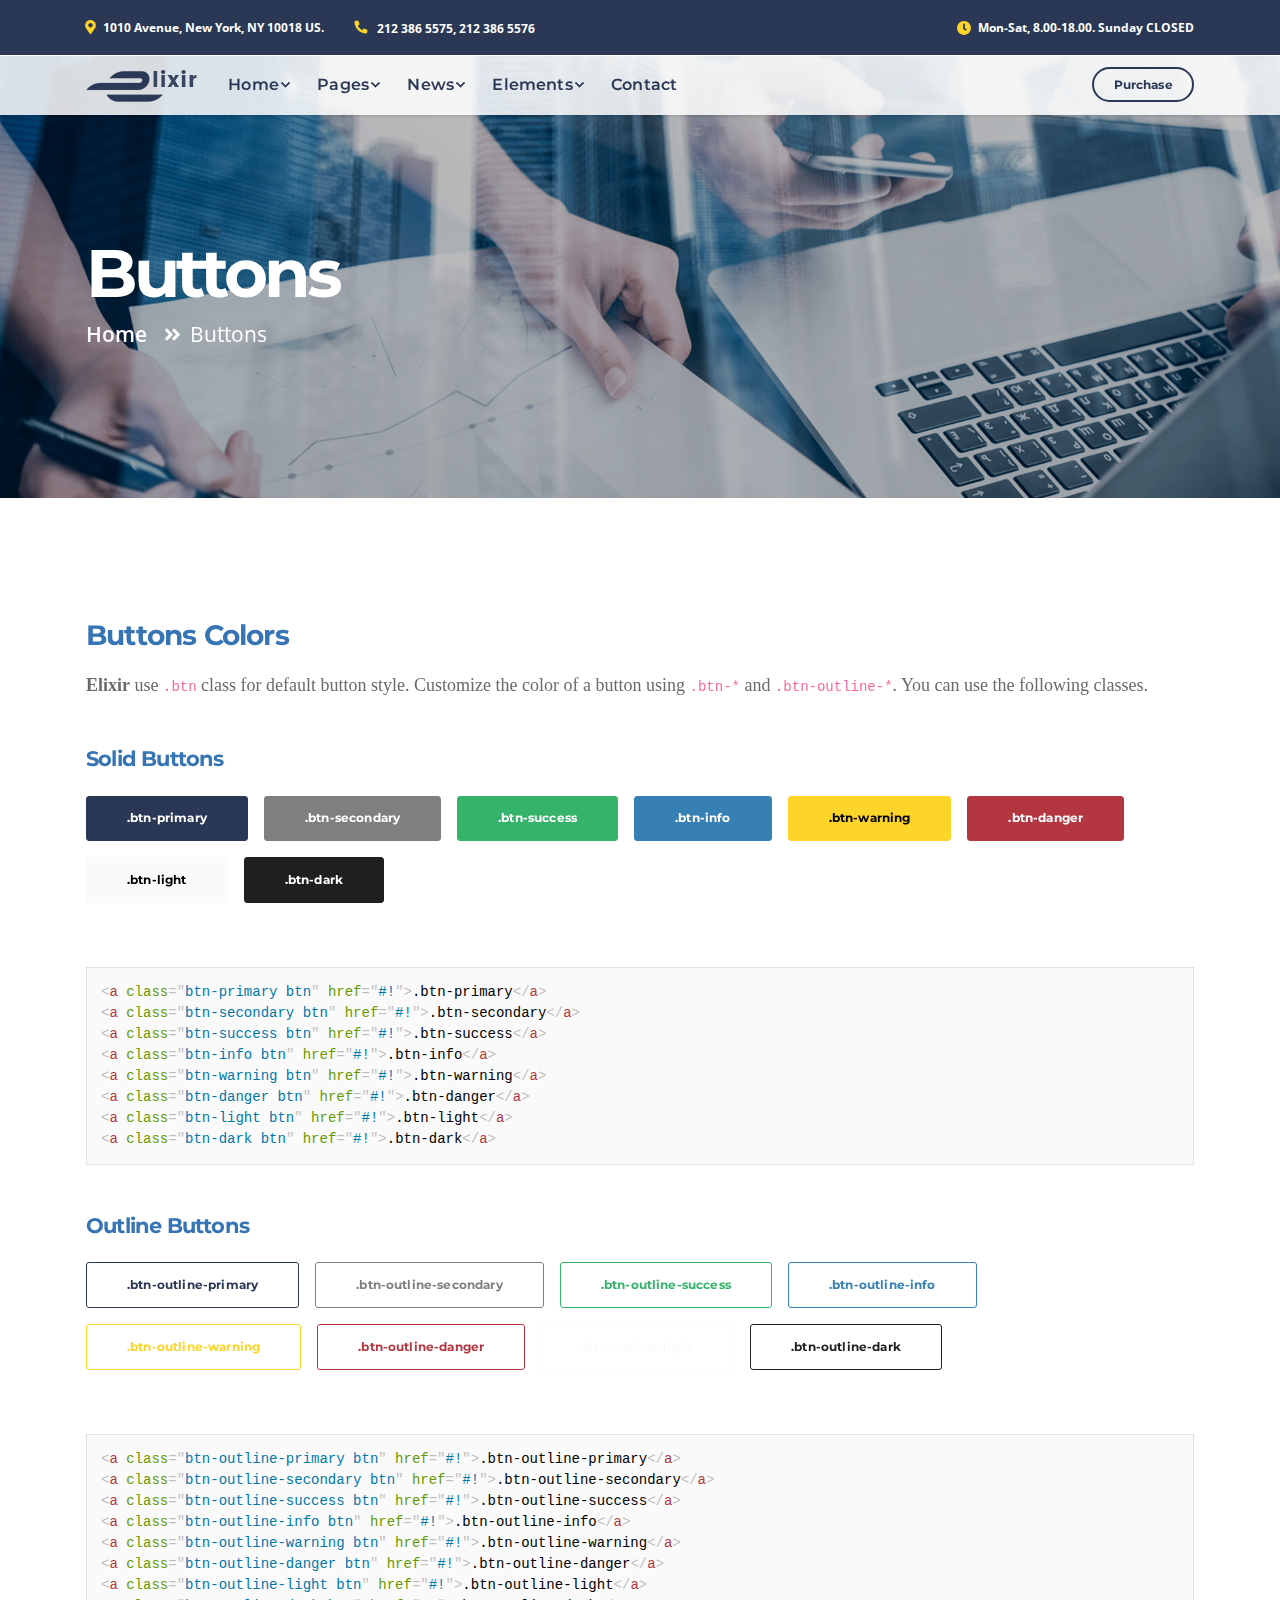
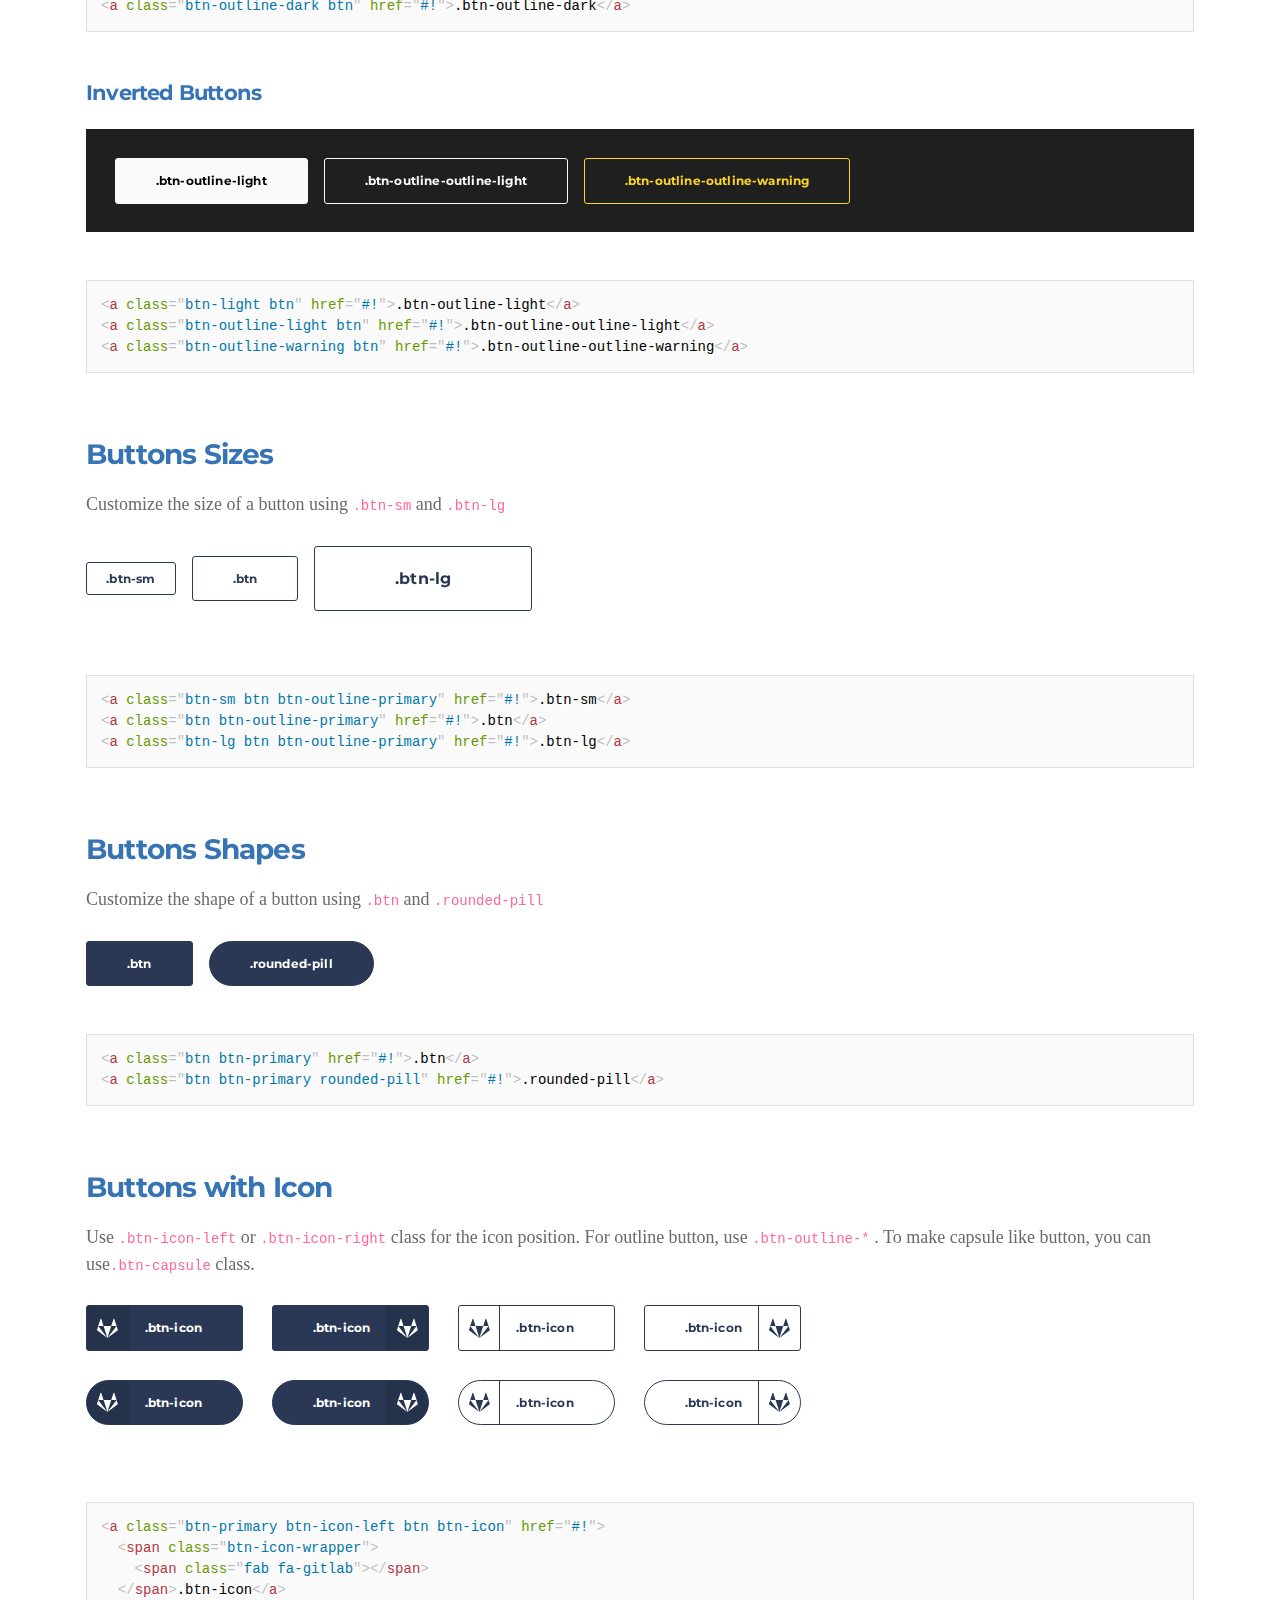
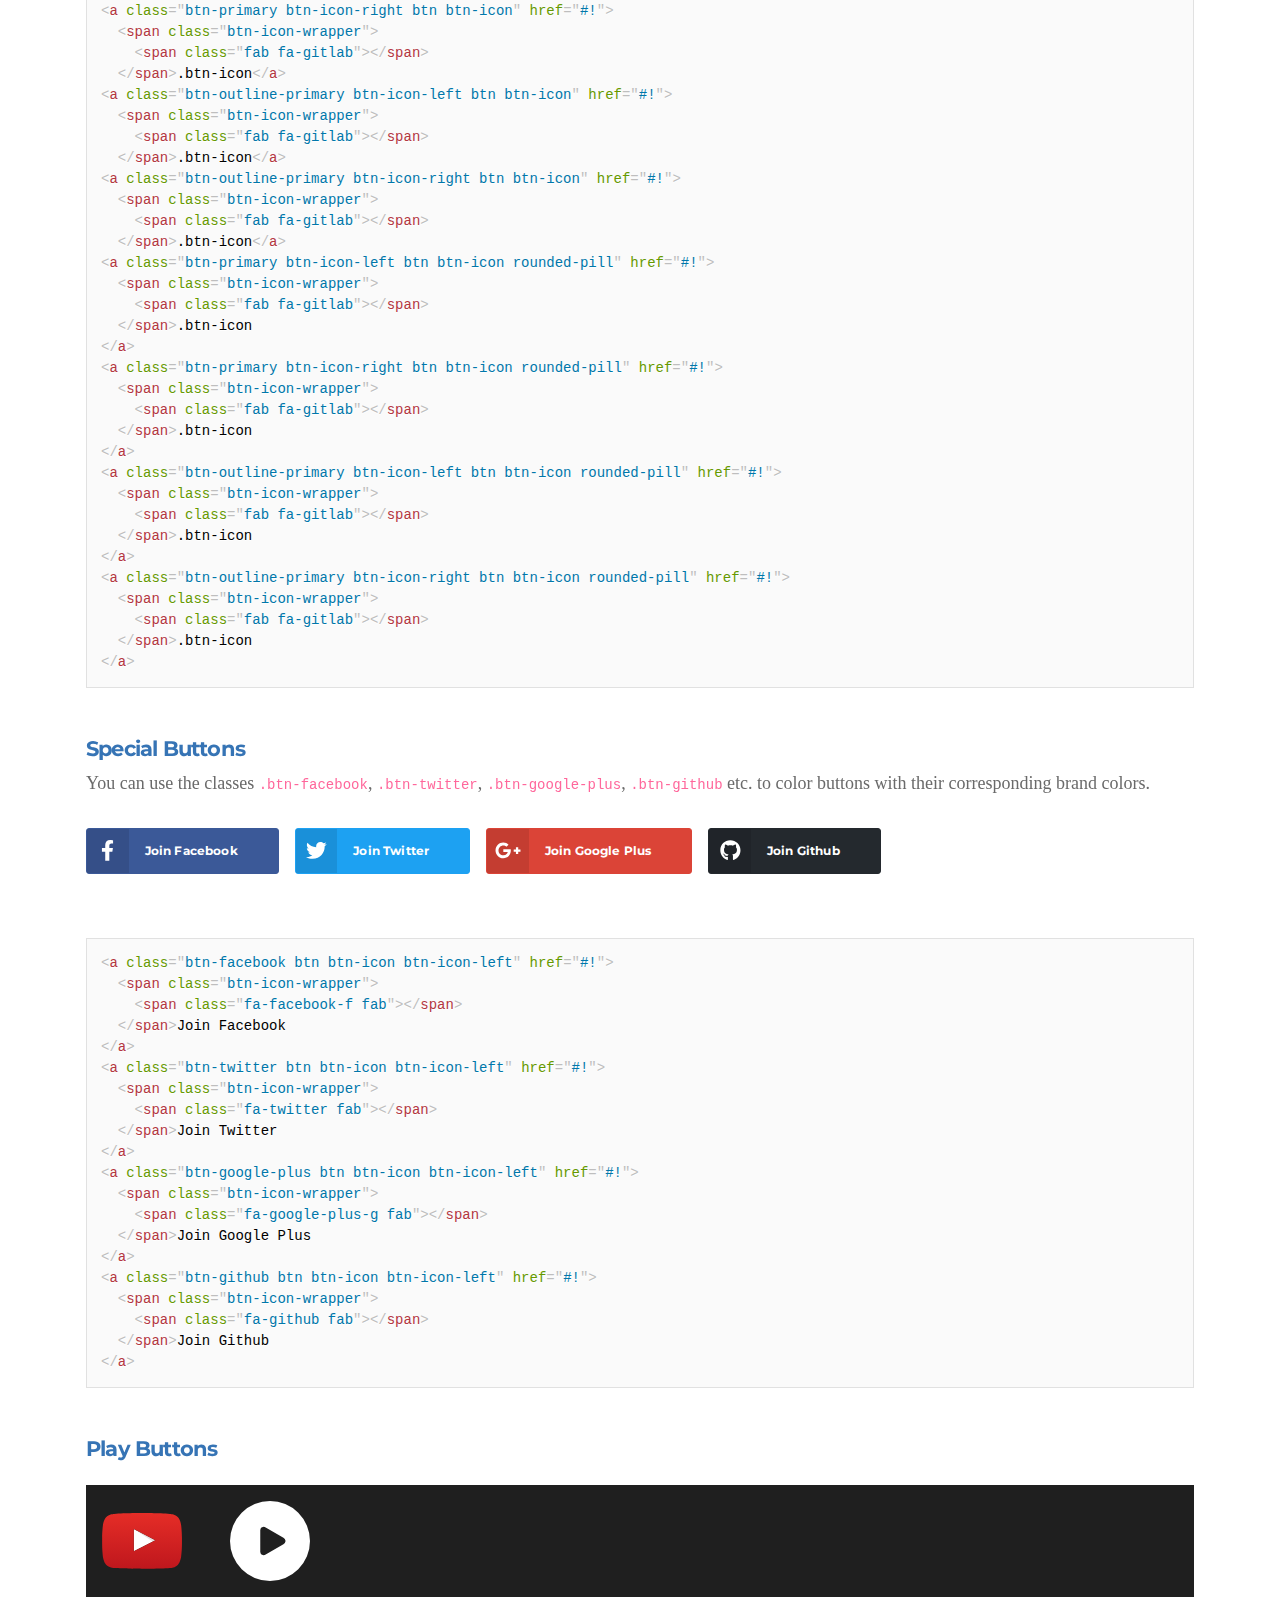
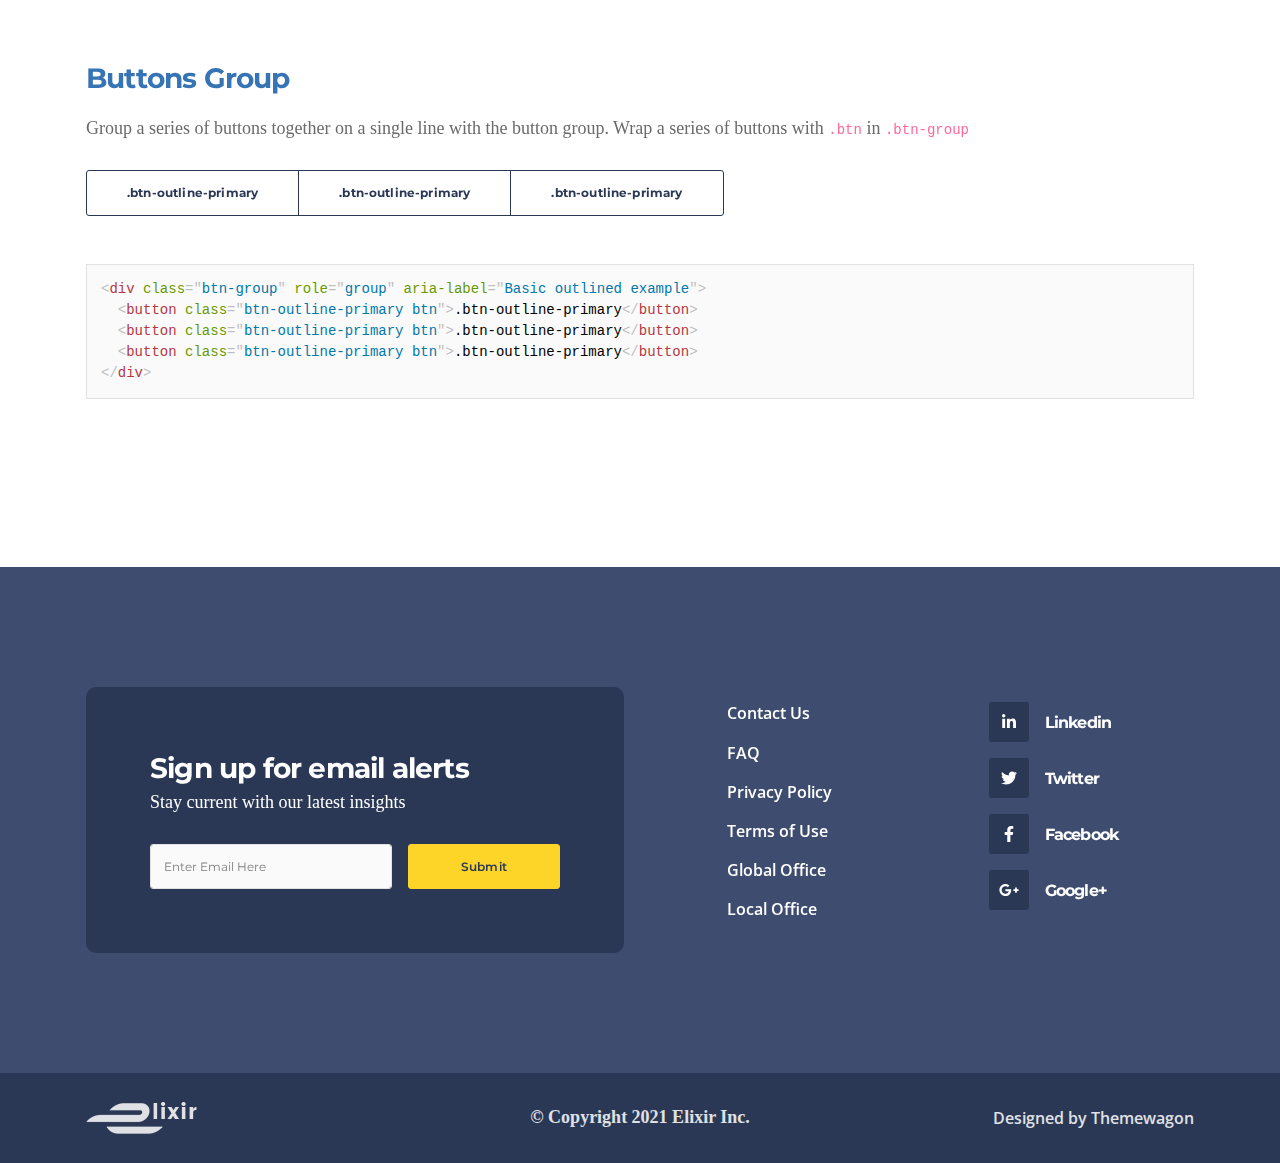
<file: public/elements/buttons.html>
<!DOCTYPE html>
<html lang="en-US" dir="ltr">

  <head>
    <meta charset="utf-8">
    <meta http-equiv="X-UA-Compatible" content="IE=edge">
    <meta name="viewport" content="width=device-width, initial-scale=1">


    <!-- ===============================================-->
    <!--    Document Title-->
    <!-- ===============================================-->
    <title>Elixir | Beautiful Site Template for Agencies &amp; Professionals</title>


    <!-- ===============================================-->
    <!--    Favicons-->
    <!-- ===============================================-->
    <link rel="apple-touch-icon" sizes="180x180" href="../assets/img/favicons/apple-touch-icon.png">
    <link rel="icon" type="image/png" sizes="32x32" href="../assets/img/favicons/favicon-32x32.png">
    <link rel="icon" type="image/png" sizes="16x16" href="../assets/img/favicons/favicon-16x16.png">
    <link rel="shortcut icon" type="image/x-icon" href="../assets/img/favicons/favicon.ico">
    <link rel="manifest" href="../assets/img/favicons/manifest.json">
    <meta name="msapplication-TileImage" content="../assets/img/favicons/mstile-150x150.png">
    <meta name="theme-color" content="#ffffff">
    <script src="../vendors/overlayscrollbars/OverlayScrollbars.min.js"></script>


    <!-- ===============================================-->
    <!--    Stylesheets-->
    <!-- ===============================================-->
    <link href="../vendors/prism/prism.css" rel="stylesheet">
    <link href="../vendors/hamburgers/hamburgers.min.css" rel="stylesheet">
    <link href="../vendors/loaders.css/loaders.min.css" rel="stylesheet">
    <link href="../assets/css/theme.css" rel="stylesheet" />
    <link href="../assets/css/user.css" rel="stylesheet" />

    <link rel="preconnect" href="https://fonts.googleapis.com">
    <link rel="preconnect" href="https://fonts.gstatic.com" crossorigin="">
    <link href="https://fonts.googleapis.com/css2?family=Montserrat:wght@300;400;500;600;700&amp;family=Open+Sans:wght@300;400;600;700;800&amp;display=swap" rel="stylesheet">
  </head>


  <body>
    <div class="bg-primary py-3 d-none d-sm-block text-white fw-bold">
      <div class="container">
        <div class="row align-items-center gx-4">
          <div class="col-auto d-none d-lg-block fs--1"><span class="fas fa-map-marker-alt text-warning me-2" data-fa-transform="grow-3"></span>1010 Avenue, New York, NY 10018 US. </div>
          <div class="col-auto ms-md-auto order-md-2 d-none d-sm-flex fs--1 align-items-center"><span class="fas fa-clock text-warning me-2" data-fa-transform="grow-3"></span>Mon-Sat, 8.00-18.00. Sunday CLOSED</div>
          <div class="col-auto"><span class="fas fa-phone-alt text-warning" data-fa-transform="shrink-3"></span><a class="ms-2 fs--1 d-inline text-white fw-bold" href="tel:2123865575">212 386 5575, 212 386 5576</a></div>
        </div>
      </div>
    </div>
    <div class="sticky-top navbar-elixir">
      <div class="container">
        <nav class="navbar navbar-expand-lg"> <a class="navbar-brand" href="../index.html"><img src="../assets/img/logo-dark.png" alt="logo" /></a>
          <button class="navbar-toggler p-0" type="button" data-bs-toggle="collapse" data-bs-target="#primaryNavbarCollapse" aria-controls="primaryNavbarCollapse" aria-expanded="false" aria-label="Toggle navigation"><span class="hamburger hamburger--emphatic"><span class="hamburger-box"><span class="hamburger-inner"></span></span></span></button>
          <div class="collapse navbar-collapse" id="primaryNavbarCollapse">
            <ul class="navbar-nav py-3 py-lg-0 mt-1 mb-2 my-lg-0 ms-lg-n1">
              <li class="nav-item dropdown"><a class="nav-link dropdown-toggle dropdown-indicator" href="JavaScript:void(0)" role="button" data-bs-toggle="dropdown" aria-expanded="false">Home</a>
                <ul class="dropdown-menu">
                  <li><a class="dropdown-item" href="../index.html">Slider Header</a></li>
                  <li><a class="dropdown-item" href="../homes/header-slider-classic.html">Slider Classic</a></li>
                  <li><a class="dropdown-item" href="../homes/header-static.html">Static Header</a></li>
                  <li><a class="dropdown-item" href="../homes/header-static-classic.html">Static Classic</a></li>
                  <li><a class="dropdown-item" href="../homes/header-youtube-video.html">Youtube Background</a></li>
                  <li><a class="dropdown-item" href="../homes/header-youtube-video-classic.html">Youtube Classic</a></li>
                  <li><a class="dropdown-item" href="../homes/header-selfhosted-video.html">Self-hosted Video</a></li>
                  <li><a class="dropdown-item" href="../homes/header-selfhosted-video-classic.html">Self-hosted Classic</a></li>
                </ul>
              </li>
              <li class="nav-item dropdown"><a class="nav-link dropdown-toggle dropdown-indicator" href="JavaScript:void(0)" role="button" data-bs-toggle="dropdown" aria-expanded="false">Pages</a>
                <ul class="dropdown-menu">
                  <li><a class="dropdown-item" href="../pages/service.html">Services</a></li>
                  <li><a class="dropdown-item" href="../pages/about.html">About</a></li>
                  <li><a class="dropdown-item" href="../pages/alumni.html">Alumni</a></li>
                  <li><a class="dropdown-item" href="../pages/blank.html">Blank Page</a></li>
                  <li><a class="dropdown-item" href="../pages/404.html">404 Page</a></li>
                  <li><a class="dropdown-item" href="../pages/login.html">Login</a></li>
                  <li><a class="dropdown-item" href="../pages/registration.html">Registration</a></li>
                </ul>
              </li>
              <li class="nav-item dropdown"><a class="nav-link dropdown-toggle dropdown-indicator" href="JavaScript:void(0)" role="button" data-bs-toggle="dropdown" aria-expanded="false">News</a>
                <ul class="dropdown-menu">
                  <li><a class="dropdown-item" href="../news/newsroom.html">Newsroom</a></li>
                  <li><a class="dropdown-item" href="../news/news.html">Single News</a></li>
                </ul>
              </li>
              <li class="nav-item dropdown"><a class="nav-link dropdown-toggle dropdown-indicator" href="JavaScript:void(0)" role="button" data-bs-toggle="dropdown" aria-expanded="false">Elements</a>
                <ul class="dropdown-menu">
                  <li><a class="dropdown-item" href="../elements/buttons.html">Buttons</a></li>
                  <li><a class="dropdown-item" href="../elements/colors.html">Colors</a></li>
                  <li><a class="dropdown-item" href="../elements/googlemap.html">Google Map</a></li>
                  <li><a class="dropdown-item" href="../elements/grid.html">Grid</a></li>
                  <li><a class="dropdown-item" href="../elements/icons.html">Icons</a></li>
                  <li><a class="dropdown-item" href="../elements/layouthelpers.html">Layout Helpers</a></li>
                  <li><a class="dropdown-item" href="../elements/modal-video.html">Modal Video</a></li>
                  <li><a class="dropdown-item" href="../elements/swiper.html">Swiper</a></li>
                  <li><a class="dropdown-item" href="../elements/typography.html">Typography</a></li>
                </ul>
              </li>
              <li class="nav-item dropdown"><a class="nav-link" href="../contact.html" role="button">Contact</a>
              </li>
            </ul><a class="btn btn-outline-primary rounded-pill btn-sm border-2 d-block d-lg-inline-block ms-auto my-3 my-lg-0" href="https://themewagon.com/themes/elixir/" target="_blank">Purchase</a>
          </div>
        </nav>
      </div>
    </div>


    <!-- ============================================-->
    <!-- <section> begin ============================-->
    <section>

      <div class="bg-holder overlay" style="background-image:url(../assets/img/background-2.jpg);background-position:center bottom;">
      </div>
      <!--/.bg-holder-->

      <div class="container">
        <div class="row pt-6" data-inertia='{"weight":1.5}'>
          <div class="col-md-8 text-white" data-zanim-timeline="{}" data-zanim-trigger="scroll">
            <div class="overflow-hidden">
              <h1 class="text-white fs-4 fs-md-5 mb-0 lh-1" data-zanim-xs='{"delay":0}'>Buttons</h1>
              <div class="nav" aria-label="breadcrumb" role="navigation" data-zanim-xs='{"delay":0.1}'>
                <ol class="breadcrumb fs-1 ps-0 fw-bold">
                  <li class="breadcrumb-item"><a class="text-white" href="#!">Home</a></li>
                  <li class="breadcrumb-item active" aria-current="page">Buttons</li>
                </ol>
              </div>
            </div>
          </div>
        </div>
      </div>
      <!-- end of .container-->

    </section>
    <!-- <section> close ============================-->
    <!-- ============================================-->



    <!-- ===============================================-->
    <!--    Main Content-->
    <!-- ===============================================-->
    <main class="main" id="top">
      <div class="preloader" id="preloader">
        <div class="loader">
          <div class="line-scale">
            <div></div>
            <div></div>
            <div></div>
            <div></div>
            <div></div>
          </div>
        </div>
      </div>


      <!-- ============================================-->
      <!-- <section> begin ============================-->
      <section>

        <div class="container">
          <!-- Button Colors-->
          <div class="mb-6">
            <div class="mb-5">
              <h4 class="mb-3 pb-1">Buttons Colors</h4>
              <p class="mb-0"><strong>Elixir</strong> use <code>.btn</code> class for default button style. Customize the color of a button using <code>.btn-*</code> and <code>.btn-outline-*</code>. You can use the following classes.</p>
            </div>
            <div class="mb-5">
              <div class="pb-3">
                <h5>Solid Buttons</h5>
              </div>
              <div> <a class="btn-primary btn me-3 mb-3" href="#!">.btn-primary</a><a class="btn-secondary btn me-3 mb-3" href="#!">.btn-secondary</a><a class="btn-success btn me-3 mb-3" href="#!">.btn-success</a><a class="btn-info btn me-3 mb-3" href="#!">.btn-info</a><a class="btn-warning btn me-3 mb-3" href="#!">.btn-warning</a><a class="btn-danger btn me-3 mb-3" href="#!">.btn-danger</a><a class="btn-light btn me-3 mb-3" href="#!">.btn-light</a><a class="btn-dark btn me-3 mb-3" href="#!">.btn-dark</a>
              </div>
            </div>
            <div class="mb-5">
              <pre><code class="language-html">&lt;a class=&quot;btn-primary btn&quot; href=&quot;#!&quot;&gt;.btn-primary&lt;/a&gt;
&lt;a class=&quot;btn-secondary btn&quot; href=&quot;#!&quot;&gt;.btn-secondary&lt;/a&gt;
&lt;a class=&quot;btn-success btn&quot; href=&quot;#!&quot;&gt;.btn-success&lt;/a&gt;
&lt;a class=&quot;btn-info btn&quot; href=&quot;#!&quot;&gt;.btn-info&lt;/a&gt;
&lt;a class=&quot;btn-warning btn&quot; href=&quot;#!&quot;&gt;.btn-warning&lt;/a&gt;
&lt;a class=&quot;btn-danger btn&quot; href=&quot;#!&quot;&gt;.btn-danger&lt;/a&gt;
&lt;a class=&quot;btn-light btn&quot; href=&quot;#!&quot;&gt;.btn-light&lt;/a&gt;
&lt;a class=&quot;btn-dark btn&quot; href=&quot;#!&quot;&gt;.btn-dark&lt;/a&gt;</code></pre>
            </div>
            <div class="mb-5">
              <div class="pb-3">
                <h5>Outline Buttons</h5>
              </div>
              <div> <a class="btn-outline-primary btn me-3 mb-3" href="#!">.btn-outline-primary</a><a class="btn-outline-secondary btn me-3 mb-3" href="#!">.btn-outline-secondary</a><a class="btn-outline-success btn me-3 mb-3" href="#!">.btn-outline-success</a><a class="btn-outline-info btn me-3 mb-3" href="#!">.btn-outline-info</a><a class="btn-outline-warning btn me-3 mb-3" href="#!">.btn-outline-warning</a><a class="btn-outline-danger btn me-3 mb-3" href="#!">.btn-outline-danger</a><a class="btn-outline-light btn me-3 mb-3" href="#!">.btn-outline-light</a><a class="btn-outline-dark btn me-3 mb-3" href="#!">.btn-outline-dark</a>
              </div>
            </div>
            <div class="mb-5">
              <pre><code class="language-html">&lt;a class=&quot;btn-outline-primary btn&quot; href=&quot;#!&quot;&gt;.btn-outline-primary&lt;/a&gt;
&lt;a class=&quot;btn-outline-secondary btn&quot; href=&quot;#!&quot;&gt;.btn-outline-secondary&lt;/a&gt;
&lt;a class=&quot;btn-outline-success btn&quot; href=&quot;#!&quot;&gt;.btn-outline-success&lt;/a&gt;
&lt;a class=&quot;btn-outline-info btn&quot; href=&quot;#!&quot;&gt;.btn-outline-info&lt;/a&gt;
&lt;a class=&quot;btn-outline-warning btn&quot; href=&quot;#!&quot;&gt;.btn-outline-warning&lt;/a&gt;
&lt;a class=&quot;btn-outline-danger btn&quot; href=&quot;#!&quot;&gt;.btn-outline-danger&lt;/a&gt;
&lt;a class=&quot;btn-outline-light btn&quot; href=&quot;#!&quot;&gt;.btn-outline-light&lt;/a&gt;
&lt;a class=&quot;btn-outline-dark btn&quot; href=&quot;#!&quot;&gt;.btn-outline-dark&lt;/a&gt;</code></pre>
            </div>
            <div class="mb-5">
              <div class="pb-3">
                <h5>Inverted Buttons</h5>
              </div>
              <div class="bg-1100 px-4 pt-4"> <a class="btn-light btn me-3 mb-4" href="#!">.btn-outline-light</a><a class="btn-outline-light btn me-3 mb-4" href="#!">.btn-outline-outline-light</a><a class="btn-outline-warning btn me-3 mb-4" href="#!">.btn-outline-outline-warning</a>
              </div>
            </div>
            <div class="mb-5">
              <pre><code class="language-html">&lt;a class=&quot;btn-light btn&quot; href=&quot;#!&quot;&gt;.btn-outline-light&lt;/a&gt;
&lt;a class=&quot;btn-outline-light btn&quot; href=&quot;#!&quot;&gt;.btn-outline-outline-light&lt;/a&gt;
&lt;a class=&quot;btn-outline-warning btn&quot; href=&quot;#!&quot;&gt;.btn-outline-outline-warning&lt;/a&gt;</code></pre>
            </div>
          </div>
          <!-- Button Sizes-->
          <div class="mb-6">
            <div class="mb-4">
              <h4 class="mb-3 pb-1">Buttons Sizes</h4>
              <p class="mb-0">Customize the size of a button using <code>.btn-sm</code> and <code>.btn-lg</code></p>
            </div>
            <div class="mb-5">
              <div> <a class="btn-sm btn btn-outline-primary me-3 mb-3" href="#!">.btn-sm</a><a class="btn btn-outline-primary me-3 mb-3" href="#!">.btn</a><a class="btn-lg btn btn-outline-primary me-3 mb-3" href="#!">.btn-lg</a>
              </div>
            </div>
            <div class="mb-5">
              <pre><code class="language-html">&lt;a class=&quot;btn-sm btn btn-outline-primary&quot; href=&quot;#!&quot;&gt;.btn-sm&lt;/a&gt;
&lt;a class=&quot;btn btn-outline-primary&quot; href=&quot;#!&quot;&gt;.btn&lt;/a&gt;
&lt;a class=&quot;btn-lg btn btn-outline-primary&quot; href=&quot;#!&quot;&gt;.btn-lg&lt;/a&gt;</code></pre>
            </div>
          </div>
          <!-- Button Shapes-->
          <div class="mb-6">
            <div class="mb-4">
              <h4 class="mb-3 pb-1">Buttons Shapes</h4>
              <p class="mb-0">Customize the shape of a button using <code>.btn</code> and <code>.rounded-pill</code></p>
            </div>
            <div class="mb-5">
              <div> <a class="btn btn-primary me-3" href="#!">.btn</a><a class="btn btn-primary rounded-pill" href="#!">.rounded-pill</a>
              </div>
            </div>
            <div class="mb-5">
              <pre><code class="language-html">&lt;a class=&quot;btn btn-primary&quot; href=&quot;#!&quot;&gt;.btn&lt;/a&gt;
&lt;a class=&quot;btn btn-primary rounded-pill&quot; href=&quot;#!&quot;&gt;.rounded-pill&lt;/a&gt;</code></pre>
            </div>
          </div>
          <!-- Buttons With Icon-->
          <div class="mb-6">
            <div class="mb-4">
              <h4 class="mb-3 pb-1">Buttons with Icon</h4>
              <p class="mb-0">Use <code>.btn-icon-left</code> or <code>.btn-icon-right</code> class for the icon position. For outline button, use <code>.btn-outline-*</code> . To make capsule like button, you can use<code>.btn-capsule</code> class.</p>
            </div>
            <div class="mb-5">
              <div> <a class="btn-primary btn-icon-left btn btn-icon me-4 mb-4" href="#!"><span class="btn-icon-wrapper"><span class="fab fa-gitlab"></span></span>.btn-icon</a><a class="btn-primary btn-icon-right btn btn-icon me-4 mb-4" href="#!"><span class="btn-icon-wrapper"><span class="fab fa-gitlab"></span></span>.btn-icon</a><a class="btn-outline-primary btn-icon-left btn btn-icon me-4 mb-4" href="#!"><span class="btn-icon-wrapper"><span class="fab fa-gitlab"></span></span>.btn-icon</a><a class="btn-outline-primary btn-icon-right btn btn-icon me-4 mb-4" href="#!"><span class="btn-icon-wrapper"><span class="fab fa-gitlab"></span></span>.btn-icon</a><br /><a class="btn-primary btn-icon-left btn btn-icon rounded-pill me-4 mb-4" href="#!"><span class="btn-icon-wrapper"><span class="fab fa-gitlab"></span></span>.btn-icon</a><a class="btn-primary btn-icon-right btn btn-icon rounded-pill me-4 mb-4" href="#!"><span class="btn-icon-wrapper"><span class="fab fa-gitlab"></span></span>.btn-icon</a><a class="btn-outline-primary btn-icon-left btn btn-icon rounded-pill me-4 mb-4" href="#!"><span class="btn-icon-wrapper"><span class="fab fa-gitlab"></span></span>.btn-icon</a><a class="btn-outline-primary btn-icon-right btn btn-icon rounded-pill me-4 mb-4" href="#!"><span class="btn-icon-wrapper"><span class="fab fa-gitlab"></span></span>.btn-icon</a>
              </div>
            </div>
            <div class="mb-5">
              <pre><code class="language-html">&lt;a class=&quot;btn-primary btn-icon-left btn btn-icon&quot; href=&quot;#!&quot;&gt;
  &lt;span class=&quot;btn-icon-wrapper&quot;&gt;
	&lt;span class=&quot;fab fa-gitlab&quot;&gt;&lt;/span&gt;
  &lt;/span&gt;.btn-icon&lt;/a&gt;
&lt;a class=&quot;btn-primary btn-icon-right btn btn-icon&quot; href=&quot;#!&quot;&gt;
  &lt;span class=&quot;btn-icon-wrapper&quot;&gt;
	&lt;span class=&quot;fab fa-gitlab&quot;&gt;&lt;/span&gt;
  &lt;/span&gt;.btn-icon&lt;/a&gt;
&lt;a class=&quot;btn-outline-primary btn-icon-left btn btn-icon&quot; href=&quot;#!&quot;&gt;
  &lt;span class=&quot;btn-icon-wrapper&quot;&gt;
	&lt;span class=&quot;fab fa-gitlab&quot;&gt;&lt;/span&gt;
  &lt;/span&gt;.btn-icon&lt;/a&gt;
&lt;a class=&quot;btn-outline-primary btn-icon-right btn btn-icon&quot; href=&quot;#!&quot;&gt;
  &lt;span class=&quot;btn-icon-wrapper&quot;&gt;
	&lt;span class=&quot;fab fa-gitlab&quot;&gt;&lt;/span&gt;
  &lt;/span&gt;.btn-icon&lt;/a&gt;
&lt;a class=&quot;btn-primary btn-icon-left btn btn-icon rounded-pill&quot; href=&quot;#!&quot;&gt;
  &lt;span class=&quot;btn-icon-wrapper&quot;&gt;
	&lt;span class=&quot;fab fa-gitlab&quot;&gt;&lt;/span&gt;
  &lt;/span&gt;.btn-icon
&lt;/a&gt;
&lt;a class=&quot;btn-primary btn-icon-right btn btn-icon rounded-pill&quot; href=&quot;#!&quot;&gt;
  &lt;span class=&quot;btn-icon-wrapper&quot;&gt;
	&lt;span class=&quot;fab fa-gitlab&quot;&gt;&lt;/span&gt;
  &lt;/span&gt;.btn-icon
&lt;/a&gt;
&lt;a class=&quot;btn-outline-primary btn-icon-left btn btn-icon rounded-pill&quot; href=&quot;#!&quot;&gt;
  &lt;span class=&quot;btn-icon-wrapper&quot;&gt;
	&lt;span class=&quot;fab fa-gitlab&quot;&gt;&lt;/span&gt;
  &lt;/span&gt;.btn-icon
&lt;/a&gt;
&lt;a class=&quot;btn-outline-primary btn-icon-right btn btn-icon rounded-pill&quot; href=&quot;#!&quot;&gt;
  &lt;span class=&quot;btn-icon-wrapper&quot;&gt;
	&lt;span class=&quot;fab fa-gitlab&quot;&gt;&lt;/span&gt;
  &lt;/span&gt;.btn-icon
&lt;/a&gt;</code></pre>
            </div>
            <div class="mb-5">
              <div class="pb-3">
                <h5>Special Buttons</h5>
                <p>You can use the classes <code>.btn-facebook</code>, <code>.btn-twitter</code>, <code>.btn-google-plus</code>, <code>.btn-github</code> etc. to color buttons with their corresponding brand colors.</p>
              </div>
              <div> <a class="btn-facebook btn btn-icon btn-icon-left me-3 mb-3" href="#!"><span class="btn-icon-wrapper"><span class="fa-facebook-f fab"></span></span>Join Facebook</a><a class="btn-twitter btn btn-icon btn-icon-left me-3 mb-3" href="#!"><span class="btn-icon-wrapper"><span class="fa-twitter fab"></span></span>Join Twitter</a><a class="btn-google-plus btn btn-icon btn-icon-left me-3 mb-3" href="#!"><span class="btn-icon-wrapper"><span class="fa-google-plus-g fab"></span></span>Join Google Plus</a><a class="btn-github btn btn-icon btn-icon-left me-3 mb-3" href="#!"><span class="btn-icon-wrapper"><span class="fa-github fab"></span></span>Join Github</a>
              </div>
            </div>
            <div class="mb-5">
              <pre><code class="language-html">&lt;a class=&quot;btn-facebook btn btn-icon btn-icon-left&quot; href=&quot;#!&quot;&gt;
  &lt;span class=&quot;btn-icon-wrapper&quot;&gt;
	&lt;span class=&quot;fa-facebook-f fab&quot;&gt;&lt;/span&gt;
  &lt;/span&gt;Join Facebook
&lt;/a&gt;
&lt;a class=&quot;btn-twitter btn btn-icon btn-icon-left&quot; href=&quot;#!&quot;&gt;
  &lt;span class=&quot;btn-icon-wrapper&quot;&gt;
	&lt;span class=&quot;fa-twitter fab&quot;&gt;&lt;/span&gt;
  &lt;/span&gt;Join Twitter
&lt;/a&gt;
&lt;a class=&quot;btn-google-plus btn btn-icon btn-icon-left&quot; href=&quot;#!&quot;&gt;
  &lt;span class=&quot;btn-icon-wrapper&quot;&gt;
	&lt;span class=&quot;fa-google-plus-g fab&quot;&gt;&lt;/span&gt;
  &lt;/span&gt;Join Google Plus
&lt;/a&gt;
&lt;a class=&quot;btn-github btn btn-icon btn-icon-left&quot; href=&quot;#!&quot;&gt;
  &lt;span class=&quot;btn-icon-wrapper&quot;&gt;
	&lt;span class=&quot;fa-github fab&quot;&gt;&lt;/span&gt;
  &lt;/span&gt;Join Github
&lt;/a&gt;</code></pre>
            </div>
            <div class="mb-5">
              <div class="pb-3">
                <h5>Play Buttons</h5>
              </div>
              <div>
                <div class="bg-1100 p-3"><a href="#"><img src="../assets/img/icon-play.svg" width="80" alt="icon button" /></a><a class="ms-5" href="#"><img src="../assets/img/icon-play-o.svg" width="80" alt="icon button" /></a></div>
              </div>
            </div>
          </div>
          <!-- Buttons Group-->
          <div class="mb-4">
            <h4 class="mb-3 pb-1">Buttons Group</h4>
            <p class="mb-0">Group a series of buttons together on a single line with the button group. Wrap a series of buttons with <code>.btn</code> in <code>.btn-group</code></p>
          </div>
          <div class="mb-5">
            <div>
              <div class="btn-group">
                <button class="btn-outline-primary btn">.btn-outline-primary</button>
                <button class="btn-outline-primary btn">.btn-outline-primary</button>
                <button class="btn-outline-primary btn">.btn-outline-primary</button>
              </div>
            </div>
          </div>
          <div class="mb-5">
            <pre><code class="language-html">&lt;div class=&quot;btn-group&quot; role=&quot;group&quot; aria-label=&quot;Basic outlined example&quot;&gt;
  &lt;button class=&quot;btn-outline-primary btn&quot;&gt;.btn-outline-primary&lt;/button&gt;
  &lt;button class=&quot;btn-outline-primary btn&quot;&gt;.btn-outline-primary&lt;/button&gt;
  &lt;button class=&quot;btn-outline-primary btn&quot;&gt;.btn-outline-primary&lt;/button&gt;
&lt;/div&gt;</code></pre>
          </div>
        </div>
        <!-- end of .container-->

      </section>
      <!-- <section> close ============================-->
      <!-- ============================================-->


    </main>
    <!-- ===============================================-->
    <!--    End of Main Content-->
    <!-- ===============================================-->




    <!-- ============================================-->
    <!-- <section> begin ============================-->
    <section style="background-color: #3D4C6F">

      <div class="container">
        <div class="row align-items-center">
          <div class="col-lg-6">
            <div class="bg-primary text-white p-5 p-lg-6 rounded-3">
              <h4 class="text-white fs-1 fs-lg-2 mb-1">Sign up for email alerts</h4>
              <p class="text-white">Stay current with our latest insights</p>
              <form class="mt-4">
                <div class="row align-items-center">
                  <div class="col-md-7 pe-md-0">
                    <div class="input-group">
                      <input class="form-control" type="email" placeholder="Enter Email Here" />
                    </div>
                  </div>
                  <div class="col-md-5 mt-3 mt-md-0">
                    <div class="d-grid">
                      <button class="btn btn-warning" type="submit"><span class="text-primary fw-semi-bold">Submit</span></button>
                    </div>
                  </div>
                </div>
              </form>
            </div>
          </div>
          <div class="col-lg-6 mt-4 mt-lg-0">
            <div class="row">
              <div class="col-6 col-lg-4 text-white ms-lg-auto">
                <ul class="list-unstyled">
                  <li class="mb-3"><a class="text-white" href="../contact.html">Contact Us</a></li>
                  <li class="mb-3"><a class="text-white" href="../#!">FAQ</a></li>
                  <li class="mb-3"><a class="text-white" href="../#!">Privacy Policy</a></li>
                  <li class="mb-3"><a class="text-white" href="../#!">Terms of Use</a></li>
                  <li class="mb-3"><a class="text-white" href="../#!">Global Office</a></li>
                  <li class="mb-3"><a class="text-white" href="../#!">Local Office</a></li>
                </ul>
              </div>
              <div class="col-6 col-sm-5 ms-sm-auto">
                <ul class="list-unstyled">
                  <li class="mb-3"><a class="text-decoration-none d-flex align-items-center" href="#!"> <span class="brand-icon me-3"><span class="fab fa-linkedin-in"></span></span>
                      <h5 class="fs-0 text-white mb-0 d-inline-block">Linkedin</h5>
                    </a></li>
                  <li class="mb-3"><a class="text-decoration-none d-flex align-items-center" href="#!"> <span class="brand-icon me-3"><span class="fab fa-twitter"></span></span>
                      <h5 class="fs-0 text-white mb-0 d-inline-block">Twitter</h5>
                    </a></li>
                  <li class="mb-3"><a class="text-decoration-none d-flex align-items-center" href="#!"> <span class="brand-icon me-3"><span class="fab fa-facebook-f"></span></span>
                      <h5 class="fs-0 text-white mb-0 d-inline-block">Facebook</h5>
                    </a></li>
                  <li class="mb-3"><a class="text-decoration-none d-flex align-items-center" href="#!"> <span class="brand-icon me-3"><span class="fab fa-google-plus-g"></span></span>
                      <h5 class="fs-0 text-white mb-0 d-inline-block">Google+</h5>
                    </a></li>
                </ul>
              </div>
            </div>
          </div>
        </div>
      </div>
      <!-- end of .container-->

    </section>
    <!-- <section> close ============================-->
    <!-- ============================================-->


    <footer class="footer bg-primary text-center py-4">
      <div class="container">
        <div class="row align-items-center opacity-85 text-white">
          <div class="col-sm-3 text-sm-start"><a href="../index.html"><img src="../assets/img/logo-light.png" alt="logo" /></a></div>
          <div class="col-sm-6 mt-3 mt-sm-0">
            <p class="lh-lg mb-0 fw-semi-bold">&copy; Copyright 2021 Elixir Inc.</p>
          </div>
          <div class="col text-sm-end mt-3 mt-sm-0"><span class="fw-semi-bold">Designed by </span><a class="text-white" href="https://themewagon.com/" target="_blank">Themewagon</a></div>
        </div>
      </div>
    </footer>


    <!-- ===============================================-->
    <!--    JavaScripts-->
    <!-- ===============================================-->
    <script src="../vendors/popper/popper.min.js"></script>
    <script src="../vendors/bootstrap/bootstrap.min.js"></script>
    <script src="../vendors/is/is.min.js"></script>
    <script src="../vendors/prism/prism.js"></script>
    <script src="../vendors/fontawesome/all.min.js"></script>
    <script src="../vendors/lodash/lodash.min.js"></script>
    <script src="../vendors/imagesloaded/imagesloaded.pkgd.min.js"></script>
    <script src="../vendors/gsap/gsap.js"></script>
    <script src="../vendors/gsap/customEase.js"></script>
    <script src="../assets/js/theme.js"></script>

  </body>

</html>
</file>
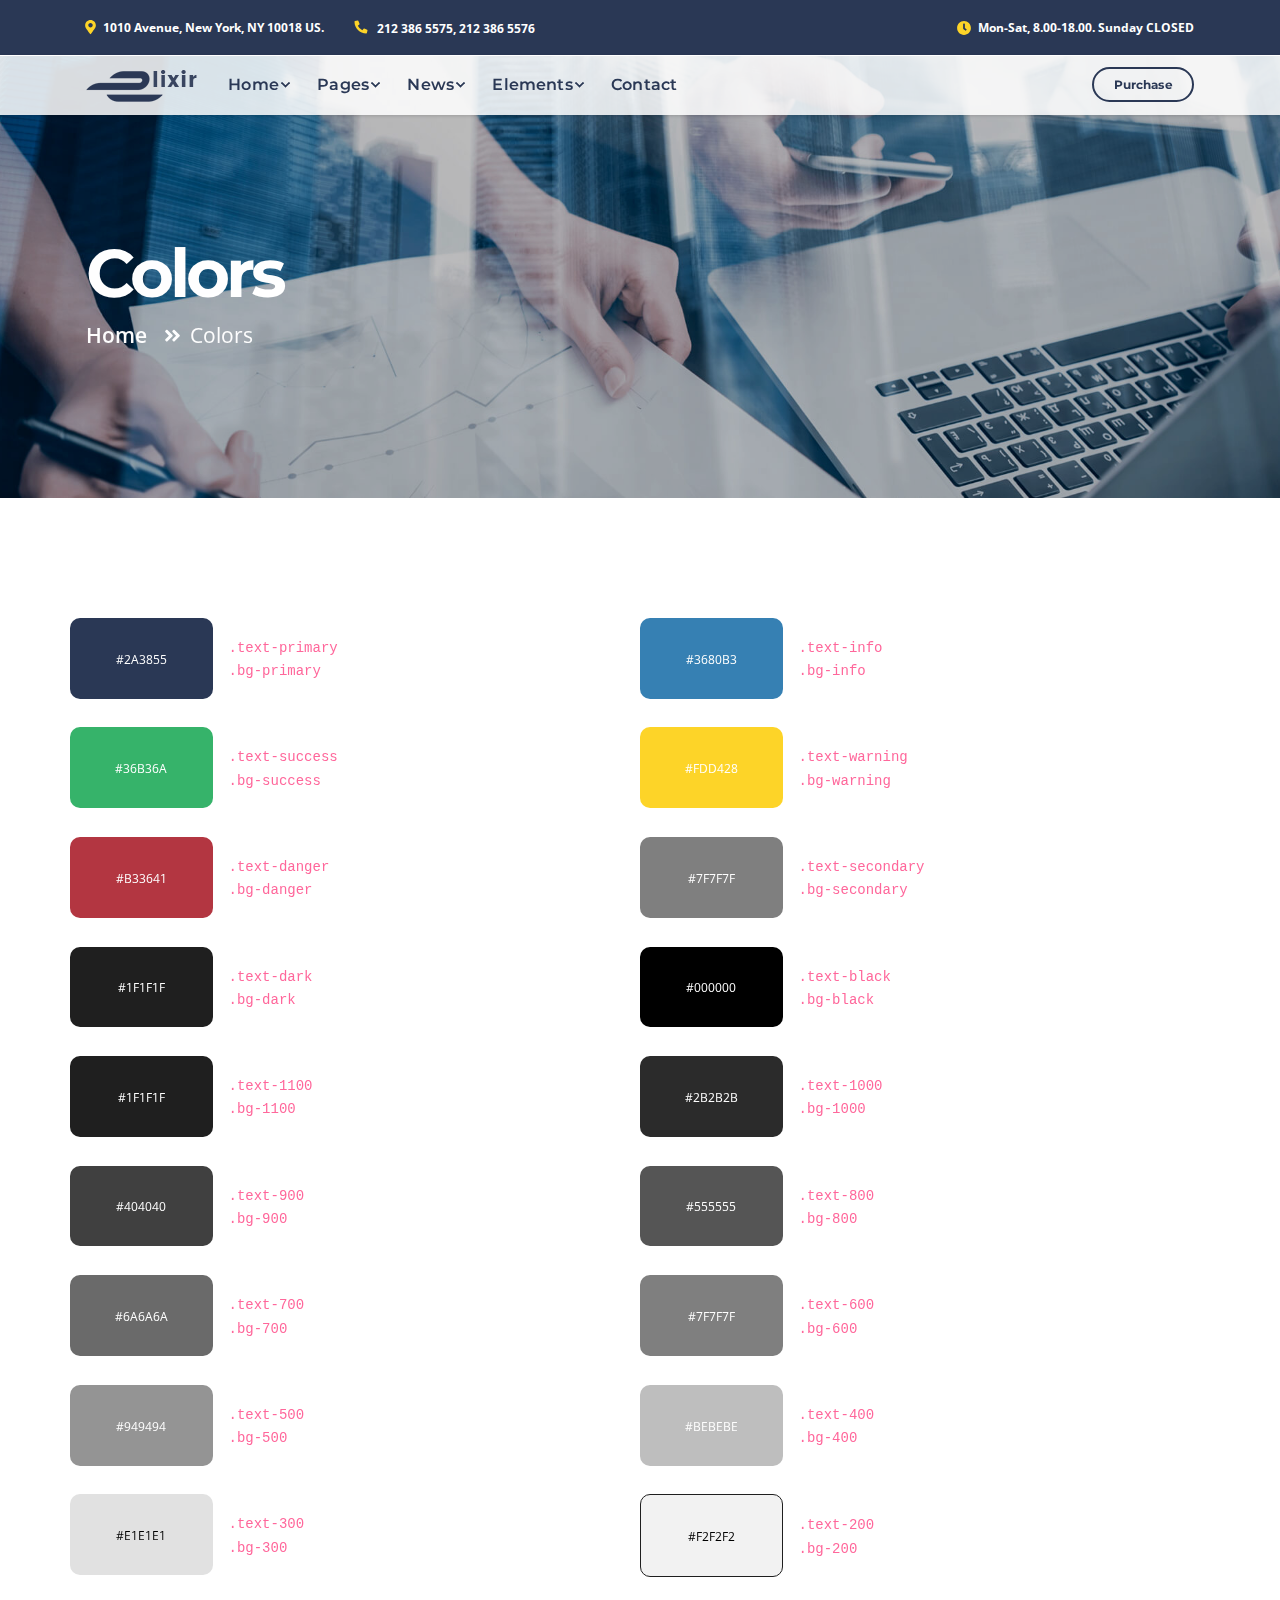
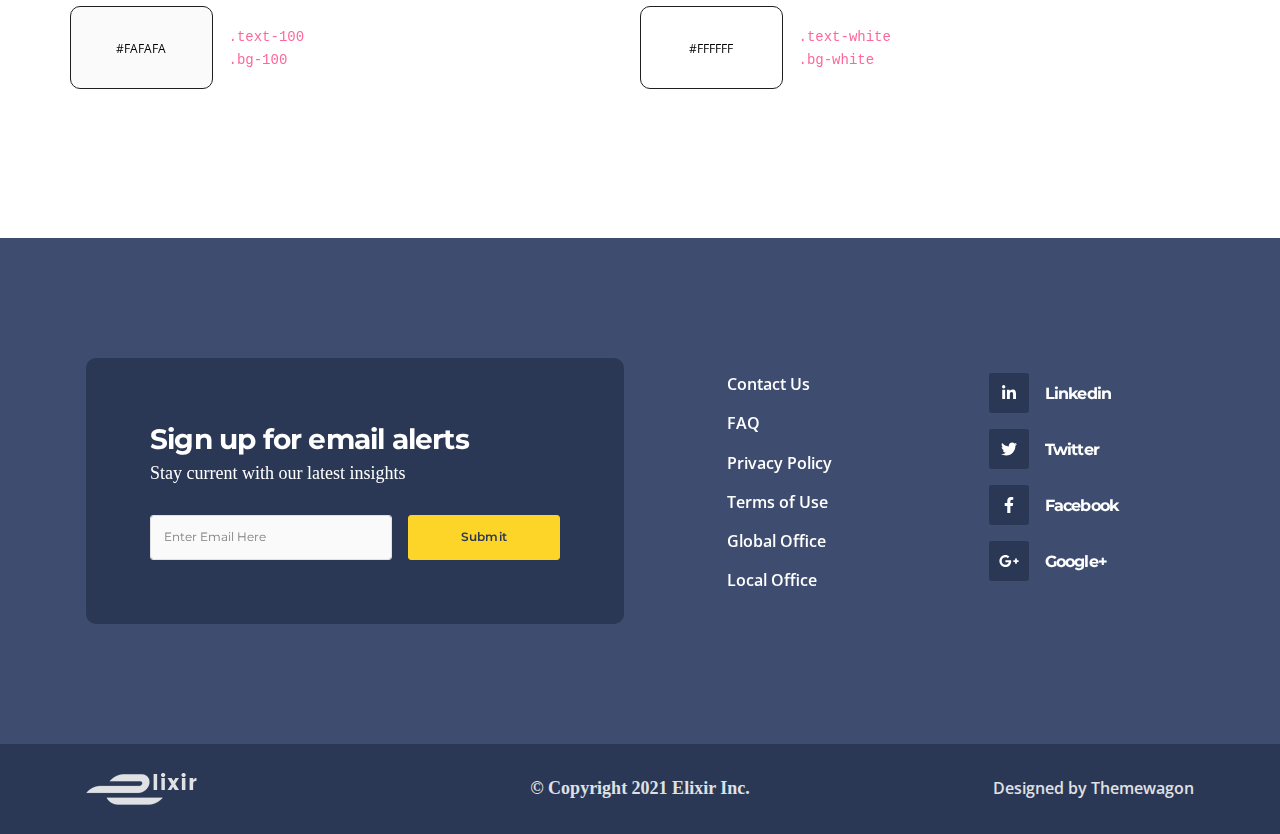
<file: public/elements/colors.html>
<!DOCTYPE html>
<html lang="en-US" dir="ltr">

  <head>
    <meta charset="utf-8">
    <meta http-equiv="X-UA-Compatible" content="IE=edge">
    <meta name="viewport" content="width=device-width, initial-scale=1">


    <!-- ===============================================-->
    <!--    Document Title-->
    <!-- ===============================================-->
    <title>Elixir | Beautiful Site Template for Agencies &amp; Professionals</title>


    <!-- ===============================================-->
    <!--    Favicons-->
    <!-- ===============================================-->
    <link rel="apple-touch-icon" sizes="180x180" href="../assets/img/favicons/apple-touch-icon.png">
    <link rel="icon" type="image/png" sizes="32x32" href="../assets/img/favicons/favicon-32x32.png">
    <link rel="icon" type="image/png" sizes="16x16" href="../assets/img/favicons/favicon-16x16.png">
    <link rel="shortcut icon" type="image/x-icon" href="../assets/img/favicons/favicon.ico">
    <link rel="manifest" href="../assets/img/favicons/manifest.json">
    <meta name="msapplication-TileImage" content="../assets/img/favicons/mstile-150x150.png">
    <meta name="theme-color" content="#ffffff">
    <script src="../vendors/overlayscrollbars/OverlayScrollbars.min.js"></script>


    <!-- ===============================================-->
    <!--    Stylesheets-->
    <!-- ===============================================-->
    <link href="../vendors/prism/prism.css" rel="stylesheet">
    <link href="../vendors/hamburgers/hamburgers.min.css" rel="stylesheet">
    <link href="../vendors/loaders.css/loaders.min.css" rel="stylesheet">
    <link href="../assets/css/theme.css" rel="stylesheet" />
    <link href="../assets/css/user.css" rel="stylesheet" />

    <link rel="preconnect" href="https://fonts.googleapis.com">
    <link rel="preconnect" href="https://fonts.gstatic.com" crossorigin="">
    <link href="https://fonts.googleapis.com/css2?family=Montserrat:wght@300;400;500;600;700&amp;family=Open+Sans:wght@300;400;600;700;800&amp;display=swap" rel="stylesheet">
  </head>


  <body>
    <div class="bg-primary py-3 d-none d-sm-block text-white fw-bold">
      <div class="container">
        <div class="row align-items-center gx-4">
          <div class="col-auto d-none d-lg-block fs--1"><span class="fas fa-map-marker-alt text-warning me-2" data-fa-transform="grow-3"></span>1010 Avenue, New York, NY 10018 US. </div>
          <div class="col-auto ms-md-auto order-md-2 d-none d-sm-flex fs--1 align-items-center"><span class="fas fa-clock text-warning me-2" data-fa-transform="grow-3"></span>Mon-Sat, 8.00-18.00. Sunday CLOSED</div>
          <div class="col-auto"><span class="fas fa-phone-alt text-warning" data-fa-transform="shrink-3"></span><a class="ms-2 fs--1 d-inline text-white fw-bold" href="tel:2123865575">212 386 5575, 212 386 5576</a></div>
        </div>
      </div>
    </div>
    <div class="sticky-top navbar-elixir">
      <div class="container">
        <nav class="navbar navbar-expand-lg"> <a class="navbar-brand" href="../index.html"><img src="../assets/img/logo-dark.png" alt="logo" /></a>
          <button class="navbar-toggler p-0" type="button" data-bs-toggle="collapse" data-bs-target="#primaryNavbarCollapse" aria-controls="primaryNavbarCollapse" aria-expanded="false" aria-label="Toggle navigation"><span class="hamburger hamburger--emphatic"><span class="hamburger-box"><span class="hamburger-inner"></span></span></span></button>
          <div class="collapse navbar-collapse" id="primaryNavbarCollapse">
            <ul class="navbar-nav py-3 py-lg-0 mt-1 mb-2 my-lg-0 ms-lg-n1">
              <li class="nav-item dropdown"><a class="nav-link dropdown-toggle dropdown-indicator" href="JavaScript:void(0)" role="button" data-bs-toggle="dropdown" aria-expanded="false">Home</a>
                <ul class="dropdown-menu">
                  <li><a class="dropdown-item" href="../index.html">Slider Header</a></li>
                  <li><a class="dropdown-item" href="../homes/header-slider-classic.html">Slider Classic</a></li>
                  <li><a class="dropdown-item" href="../homes/header-static.html">Static Header</a></li>
                  <li><a class="dropdown-item" href="../homes/header-static-classic.html">Static Classic</a></li>
                  <li><a class="dropdown-item" href="../homes/header-youtube-video.html">Youtube Background</a></li>
                  <li><a class="dropdown-item" href="../homes/header-youtube-video-classic.html">Youtube Classic</a></li>
                  <li><a class="dropdown-item" href="../homes/header-selfhosted-video.html">Self-hosted Video</a></li>
                  <li><a class="dropdown-item" href="../homes/header-selfhosted-video-classic.html">Self-hosted Classic</a></li>
                </ul>
              </li>
              <li class="nav-item dropdown"><a class="nav-link dropdown-toggle dropdown-indicator" href="JavaScript:void(0)" role="button" data-bs-toggle="dropdown" aria-expanded="false">Pages</a>
                <ul class="dropdown-menu">
                  <li><a class="dropdown-item" href="../pages/service.html">Services</a></li>
                  <li><a class="dropdown-item" href="../pages/about.html">About</a></li>
                  <li><a class="dropdown-item" href="../pages/alumni.html">Alumni</a></li>
                  <li><a class="dropdown-item" href="../pages/blank.html">Blank Page</a></li>
                  <li><a class="dropdown-item" href="../pages/404.html">404 Page</a></li>
                  <li><a class="dropdown-item" href="../pages/login.html">Login</a></li>
                  <li><a class="dropdown-item" href="../pages/registration.html">Registration</a></li>
                </ul>
              </li>
              <li class="nav-item dropdown"><a class="nav-link dropdown-toggle dropdown-indicator" href="JavaScript:void(0)" role="button" data-bs-toggle="dropdown" aria-expanded="false">News</a>
                <ul class="dropdown-menu">
                  <li><a class="dropdown-item" href="../news/newsroom.html">Newsroom</a></li>
                  <li><a class="dropdown-item" href="../news/news.html">Single News</a></li>
                </ul>
              </li>
              <li class="nav-item dropdown"><a class="nav-link dropdown-toggle dropdown-indicator" href="JavaScript:void(0)" role="button" data-bs-toggle="dropdown" aria-expanded="false">Elements</a>
                <ul class="dropdown-menu">
                  <li><a class="dropdown-item" href="../elements/buttons.html">Buttons</a></li>
                  <li><a class="dropdown-item" href="../elements/colors.html">Colors</a></li>
                  <li><a class="dropdown-item" href="../elements/googlemap.html">Google Map</a></li>
                  <li><a class="dropdown-item" href="../elements/grid.html">Grid</a></li>
                  <li><a class="dropdown-item" href="../elements/icons.html">Icons</a></li>
                  <li><a class="dropdown-item" href="../elements/layouthelpers.html">Layout Helpers</a></li>
                  <li><a class="dropdown-item" href="../elements/modal-video.html">Modal Video</a></li>
                  <li><a class="dropdown-item" href="../elements/swiper.html">Swiper</a></li>
                  <li><a class="dropdown-item" href="../elements/typography.html">Typography</a></li>
                </ul>
              </li>
              <li class="nav-item dropdown"><a class="nav-link" href="../contact.html" role="button">Contact</a>
              </li>
            </ul><a class="btn btn-outline-primary rounded-pill btn-sm border-2 d-block d-lg-inline-block ms-auto my-3 my-lg-0" href="https://themewagon.com/themes/elixir/" target="_blank">Purchase</a>
          </div>
        </nav>
      </div>
    </div>


    <!-- ============================================-->
    <!-- <section> begin ============================-->
    <section>

      <div class="bg-holder overlay" style="background-image:url(../assets/img/background-2.jpg);background-position:center bottom;">
      </div>
      <!--/.bg-holder-->

      <div class="container">
        <div class="row pt-6" data-inertia='{"weight":1.5}'>
          <div class="col-md-8 text-white" data-zanim-timeline="{}" data-zanim-trigger="scroll">
            <div class="overflow-hidden">
              <h1 class="text-white fs-4 fs-md-5 mb-0 lh-1" data-zanim-xs='{"delay":0}'>Colors</h1>
              <div class="nav" aria-label="breadcrumb" role="navigation" data-zanim-xs='{"delay":0.1}'>
                <ol class="breadcrumb fs-1 ps-0 fw-bold">
                  <li class="breadcrumb-item"><a class="text-white" href="#!">Home</a></li>
                  <li class="breadcrumb-item active" aria-current="page">Colors</li>
                </ol>
              </div>
            </div>
          </div>
        </div>
      </div>
      <!-- end of .container-->

    </section>
    <!-- <section> close ============================-->
    <!-- ============================================-->



    <!-- ===============================================-->
    <!--    Main Content-->
    <!-- ===============================================-->
    <main class="main" id="top">
      <div class="preloader" id="preloader">
        <div class="loader">
          <div class="line-scale">
            <div></div>
            <div></div>
            <div></div>
            <div></div>
            <div></div>
          </div>
        </div>
      </div>


      <!-- ============================================-->
      <!-- <section> begin ============================-->
      <section>

        <div class="container">
          <div class="row">
            <div class="col-lg-6 mb-4">
              <div class="row align-items-center">
                <div class="col-4 col-sm-3 rounded-3 py-4 text-center bg-primary text-white "><span class="text-uppercase fs--1 mb-0">#2A3855</span></div>
                <div class="col"><code>.text-primary</code><br /><code>.bg-primary</code></div>
              </div>
            </div>
            <div class="col-lg-6 mb-4">
              <div class="row align-items-center">
                <div class="col-4 col-sm-3 rounded-3 py-4 text-center bg-info text-white "><span class="text-uppercase fs--1 mb-0">#3680B3</span></div>
                <div class="col"><code>.text-info</code><br /><code>.bg-info</code></div>
              </div>
            </div>
            <div class="col-lg-6 mb-4">
              <div class="row align-items-center">
                <div class="col-4 col-sm-3 rounded-3 py-4 text-center bg-success text-white "><span class="text-uppercase fs--1 mb-0">#36B36A</span></div>
                <div class="col"><code>.text-success</code><br /><code>.bg-success</code></div>
              </div>
            </div>
            <div class="col-lg-6 mb-4">
              <div class="row align-items-center">
                <div class="col-4 col-sm-3 rounded-3 py-4 text-center bg-warning text-white "><span class="text-uppercase fs--1 mb-0">#FDD428</span></div>
                <div class="col"><code>.text-warning</code><br /><code>.bg-warning</code></div>
              </div>
            </div>
            <div class="col-lg-6 mb-4">
              <div class="row align-items-center">
                <div class="col-4 col-sm-3 rounded-3 py-4 text-center bg-danger text-white "><span class="text-uppercase fs--1 mb-0">#B33641</span></div>
                <div class="col"><code>.text-danger</code><br /><code>.bg-danger</code></div>
              </div>
            </div>
            <div class="col-lg-6 mb-4">
              <div class="row align-items-center">
                <div class="col-4 col-sm-3 rounded-3 py-4 text-center bg-secondary text-white "><span class="text-uppercase fs--1 mb-0">#7F7F7F</span></div>
                <div class="col"><code>.text-secondary</code><br /><code>.bg-secondary</code></div>
              </div>
            </div>
            <div class="col-lg-6 mb-4">
              <div class="row align-items-center">
                <div class="col-4 col-sm-3 rounded-3 py-4 text-center bg-dark text-white "><span class="text-uppercase fs--1 mb-0">#1f1f1f</span></div>
                <div class="col"><code>.text-dark</code><br /><code>.bg-dark</code></div>
              </div>
            </div>
            <div class="col-lg-6 mb-4">
              <div class="row align-items-center">
                <div class="col-4 col-sm-3 rounded-3 py-4 text-center bg-black text-white "><span class="text-uppercase fs--1 mb-0">#000000</span></div>
                <div class="col"><code>.text-black</code><br /><code>.bg-black</code></div>
              </div>
            </div>
            <div class="col-lg-6 mb-4">
              <div class="row align-items-center">
                <div class="col-4 col-sm-3 rounded-3 py-4 text-center bg-1100 text-white "><span class="text-uppercase fs--1 mb-0">#1f1f1f</span></div>
                <div class="col"><code>.text-1100</code><br /><code>.bg-1100</code></div>
              </div>
            </div>
            <div class="col-lg-6 mb-4">
              <div class="row align-items-center">
                <div class="col-4 col-sm-3 rounded-3 py-4 text-center bg-1000 text-white "><span class="text-uppercase fs--1 mb-0">#2b2b2b</span></div>
                <div class="col"><code>.text-1000</code><br /><code>.bg-1000</code></div>
              </div>
            </div>
            <div class="col-lg-6 mb-4">
              <div class="row align-items-center">
                <div class="col-4 col-sm-3 rounded-3 py-4 text-center bg-900 text-white "><span class="text-uppercase fs--1 mb-0">#404040</span></div>
                <div class="col"><code>.text-900</code><br /><code>.bg-900</code></div>
              </div>
            </div>
            <div class="col-lg-6 mb-4">
              <div class="row align-items-center">
                <div class="col-4 col-sm-3 rounded-3 py-4 text-center bg-800 text-white "><span class="text-uppercase fs--1 mb-0">#555555</span></div>
                <div class="col"><code>.text-800</code><br /><code>.bg-800</code></div>
              </div>
            </div>
            <div class="col-lg-6 mb-4">
              <div class="row align-items-center">
                <div class="col-4 col-sm-3 rounded-3 py-4 text-center bg-700 text-white "><span class="text-uppercase fs--1 mb-0">#6a6a6a</span></div>
                <div class="col"><code>.text-700</code><br /><code>.bg-700</code></div>
              </div>
            </div>
            <div class="col-lg-6 mb-4">
              <div class="row align-items-center">
                <div class="col-4 col-sm-3 rounded-3 py-4 text-center bg-600 text-white "><span class="text-uppercase fs--1 mb-0">#7F7F7F</span></div>
                <div class="col"><code>.text-600</code><br /><code>.bg-600</code></div>
              </div>
            </div>
            <div class="col-lg-6 mb-4">
              <div class="row align-items-center">
                <div class="col-4 col-sm-3 rounded-3 py-4 text-center bg-500 text-white "><span class="text-uppercase fs--1 mb-0">#949494</span></div>
                <div class="col"><code>.text-500</code><br /><code>.bg-500</code></div>
              </div>
            </div>
            <div class="col-lg-6 mb-4">
              <div class="row align-items-center">
                <div class="col-4 col-sm-3 rounded-3 py-4 text-center bg-400 text-white "><span class="text-uppercase fs--1 mb-0">#bebebe</span></div>
                <div class="col"><code>.text-400</code><br /><code>.bg-400</code></div>
              </div>
            </div>
            <div class="col-lg-6 mb-4">
              <div class="row align-items-center">
                <div class="col-4 col-sm-3 rounded-3 py-4 text-center bg-300 text-black "><span class="text-uppercase fs--1 mb-0">#e1e1e1</span></div>
                <div class="col"><code>.text-300</code><br /><code>.bg-300</code></div>
              </div>
            </div>
            <div class="col-lg-6 mb-4">
              <div class="row align-items-center">
                <div class="col-4 col-sm-3 rounded-3 py-4 text-center bg-200 text-black border border-1 border-dark"><span class="text-uppercase fs--1 mb-0">#f2f2f2</span></div>
                <div class="col"><code>.text-200</code><br /><code>.bg-200</code></div>
              </div>
            </div>
            <div class="col-lg-6 mb-4">
              <div class="row align-items-center">
                <div class="col-4 col-sm-3 rounded-3 py-4 text-center bg-100 text-black border border-1 border-dark"><span class="text-uppercase fs--1 mb-0">#fafafa</span></div>
                <div class="col"><code>.text-100</code><br /><code>.bg-100</code></div>
              </div>
            </div>
            <div class="col-lg-6 mb-4">
              <div class="row align-items-center">
                <div class="col-4 col-sm-3 rounded-3 py-4 text-center bg-white text-black border border-1 border-dark"><span class="text-uppercase fs--1 mb-0">#ffffff</span></div>
                <div class="col"><code>.text-white</code><br /><code>.bg-white</code></div>
              </div>
            </div>
          </div>
        </div>
        <!-- end of .container-->

      </section>
      <!-- <section> close ============================-->
      <!-- ============================================-->


    </main>
    <!-- ===============================================-->
    <!--    End of Main Content-->
    <!-- ===============================================-->




    <!-- ============================================-->
    <!-- <section> begin ============================-->
    <section style="background-color: #3D4C6F">

      <div class="container">
        <div class="row align-items-center">
          <div class="col-lg-6">
            <div class="bg-primary text-white p-5 p-lg-6 rounded-3">
              <h4 class="text-white fs-1 fs-lg-2 mb-1">Sign up for email alerts</h4>
              <p class="text-white">Stay current with our latest insights</p>
              <form class="mt-4">
                <div class="row align-items-center">
                  <div class="col-md-7 pe-md-0">
                    <div class="input-group">
                      <input class="form-control" type="email" placeholder="Enter Email Here" />
                    </div>
                  </div>
                  <div class="col-md-5 mt-3 mt-md-0">
                    <div class="d-grid">
                      <button class="btn btn-warning" type="submit"><span class="text-primary fw-semi-bold">Submit</span></button>
                    </div>
                  </div>
                </div>
              </form>
            </div>
          </div>
          <div class="col-lg-6 mt-4 mt-lg-0">
            <div class="row">
              <div class="col-6 col-lg-4 text-white ms-lg-auto">
                <ul class="list-unstyled">
                  <li class="mb-3"><a class="text-white" href="../contact.html">Contact Us</a></li>
                  <li class="mb-3"><a class="text-white" href="../#!">FAQ</a></li>
                  <li class="mb-3"><a class="text-white" href="../#!">Privacy Policy</a></li>
                  <li class="mb-3"><a class="text-white" href="../#!">Terms of Use</a></li>
                  <li class="mb-3"><a class="text-white" href="../#!">Global Office</a></li>
                  <li class="mb-3"><a class="text-white" href="../#!">Local Office</a></li>
                </ul>
              </div>
              <div class="col-6 col-sm-5 ms-sm-auto">
                <ul class="list-unstyled">
                  <li class="mb-3"><a class="text-decoration-none d-flex align-items-center" href="#!"> <span class="brand-icon me-3"><span class="fab fa-linkedin-in"></span></span>
                      <h5 class="fs-0 text-white mb-0 d-inline-block">Linkedin</h5>
                    </a></li>
                  <li class="mb-3"><a class="text-decoration-none d-flex align-items-center" href="#!"> <span class="brand-icon me-3"><span class="fab fa-twitter"></span></span>
                      <h5 class="fs-0 text-white mb-0 d-inline-block">Twitter</h5>
                    </a></li>
                  <li class="mb-3"><a class="text-decoration-none d-flex align-items-center" href="#!"> <span class="brand-icon me-3"><span class="fab fa-facebook-f"></span></span>
                      <h5 class="fs-0 text-white mb-0 d-inline-block">Facebook</h5>
                    </a></li>
                  <li class="mb-3"><a class="text-decoration-none d-flex align-items-center" href="#!"> <span class="brand-icon me-3"><span class="fab fa-google-plus-g"></span></span>
                      <h5 class="fs-0 text-white mb-0 d-inline-block">Google+</h5>
                    </a></li>
                </ul>
              </div>
            </div>
          </div>
        </div>
      </div>
      <!-- end of .container-->

    </section>
    <!-- <section> close ============================-->
    <!-- ============================================-->


    <footer class="footer bg-primary text-center py-4">
      <div class="container">
        <div class="row align-items-center opacity-85 text-white">
          <div class="col-sm-3 text-sm-start"><a href="../index.html"><img src="../assets/img/logo-light.png" alt="logo" /></a></div>
          <div class="col-sm-6 mt-3 mt-sm-0">
            <p class="lh-lg mb-0 fw-semi-bold">&copy; Copyright 2021 Elixir Inc.</p>
          </div>
          <div class="col text-sm-end mt-3 mt-sm-0"><span class="fw-semi-bold">Designed by </span><a class="text-white" href="https://themewagon.com/" target="_blank">Themewagon</a></div>
        </div>
      </div>
    </footer>


    <!-- ===============================================-->
    <!--    JavaScripts-->
    <!-- ===============================================-->
    <script src="../vendors/popper/popper.min.js"></script>
    <script src="../vendors/bootstrap/bootstrap.min.js"></script>
    <script src="../vendors/is/is.min.js"></script>
    <script src="../vendors/prism/prism.js"></script>
    <script src="../vendors/fontawesome/all.min.js"></script>
    <script src="../vendors/lodash/lodash.min.js"></script>
    <script src="../vendors/imagesloaded/imagesloaded.pkgd.min.js"></script>
    <script src="../vendors/gsap/gsap.js"></script>
    <script src="../vendors/gsap/customEase.js"></script>
    <script src="../assets/js/theme.js"></script>

  </body>

</html>
</file>
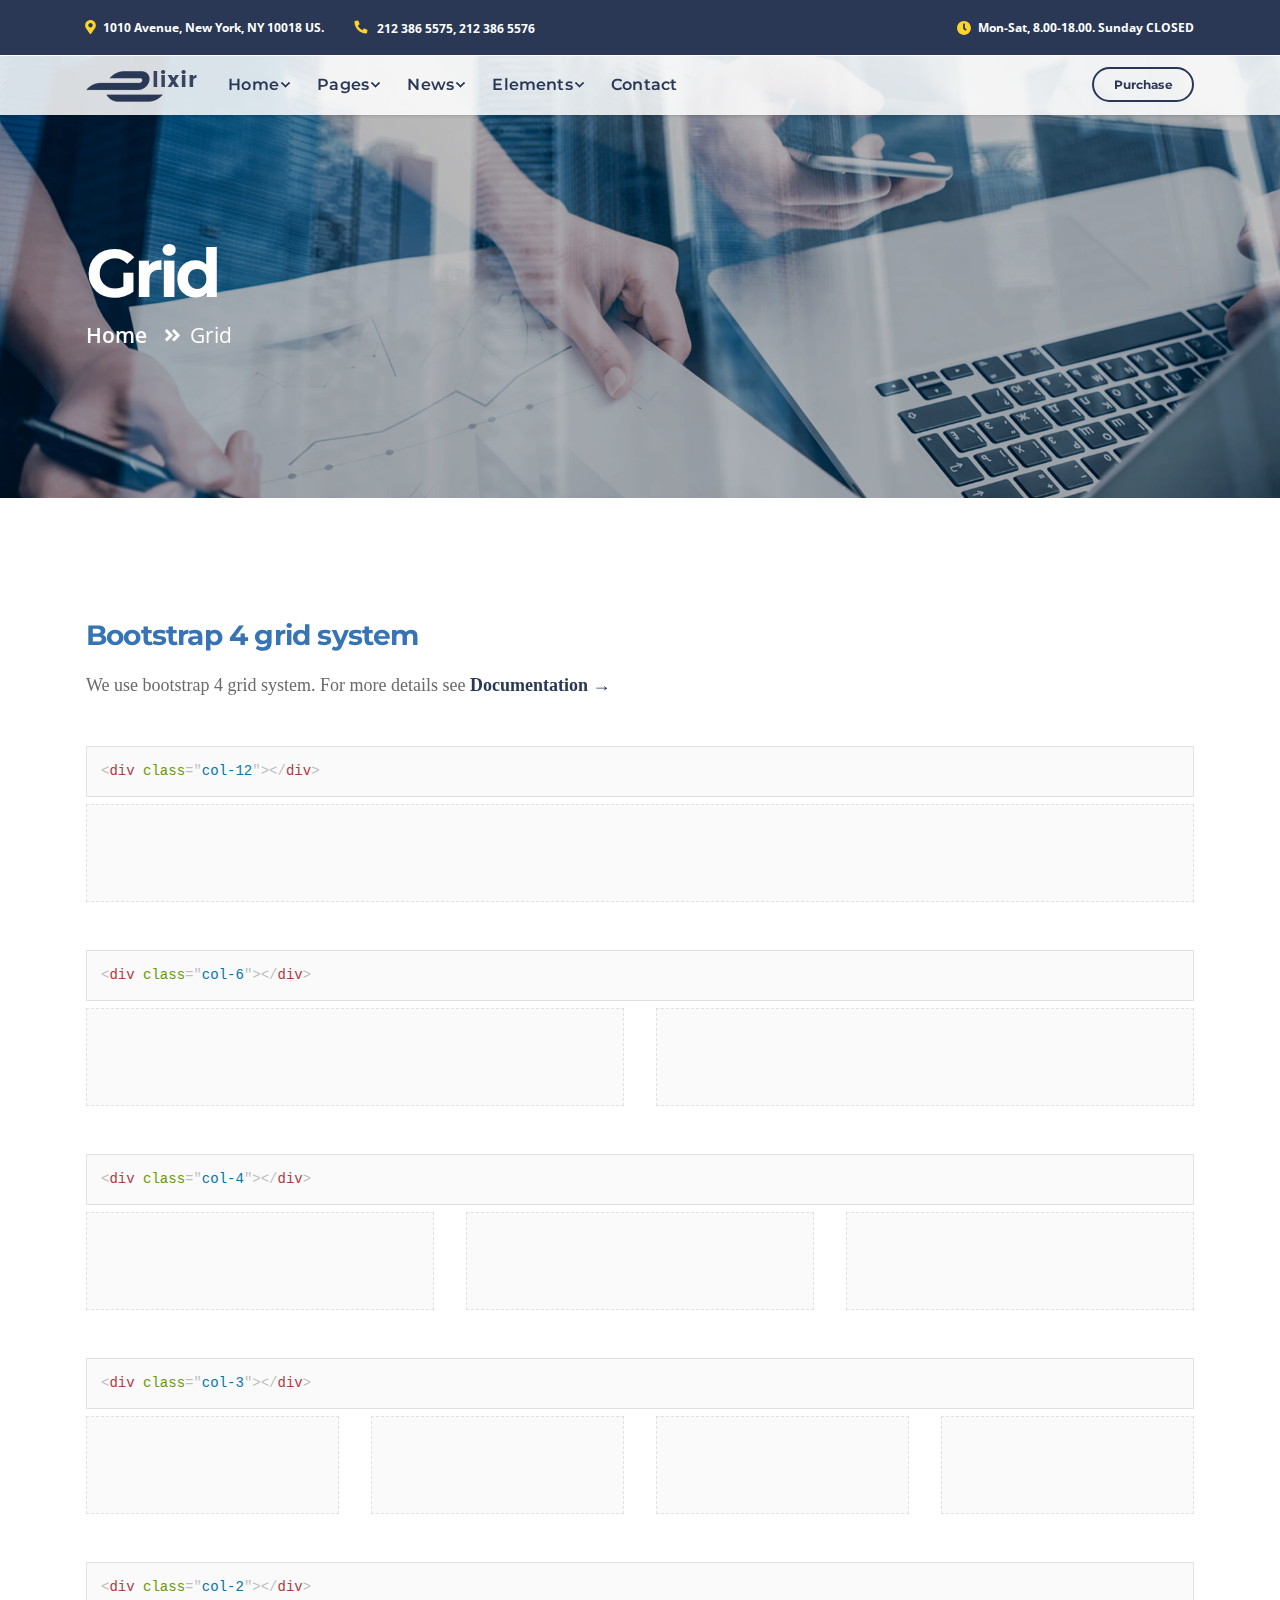
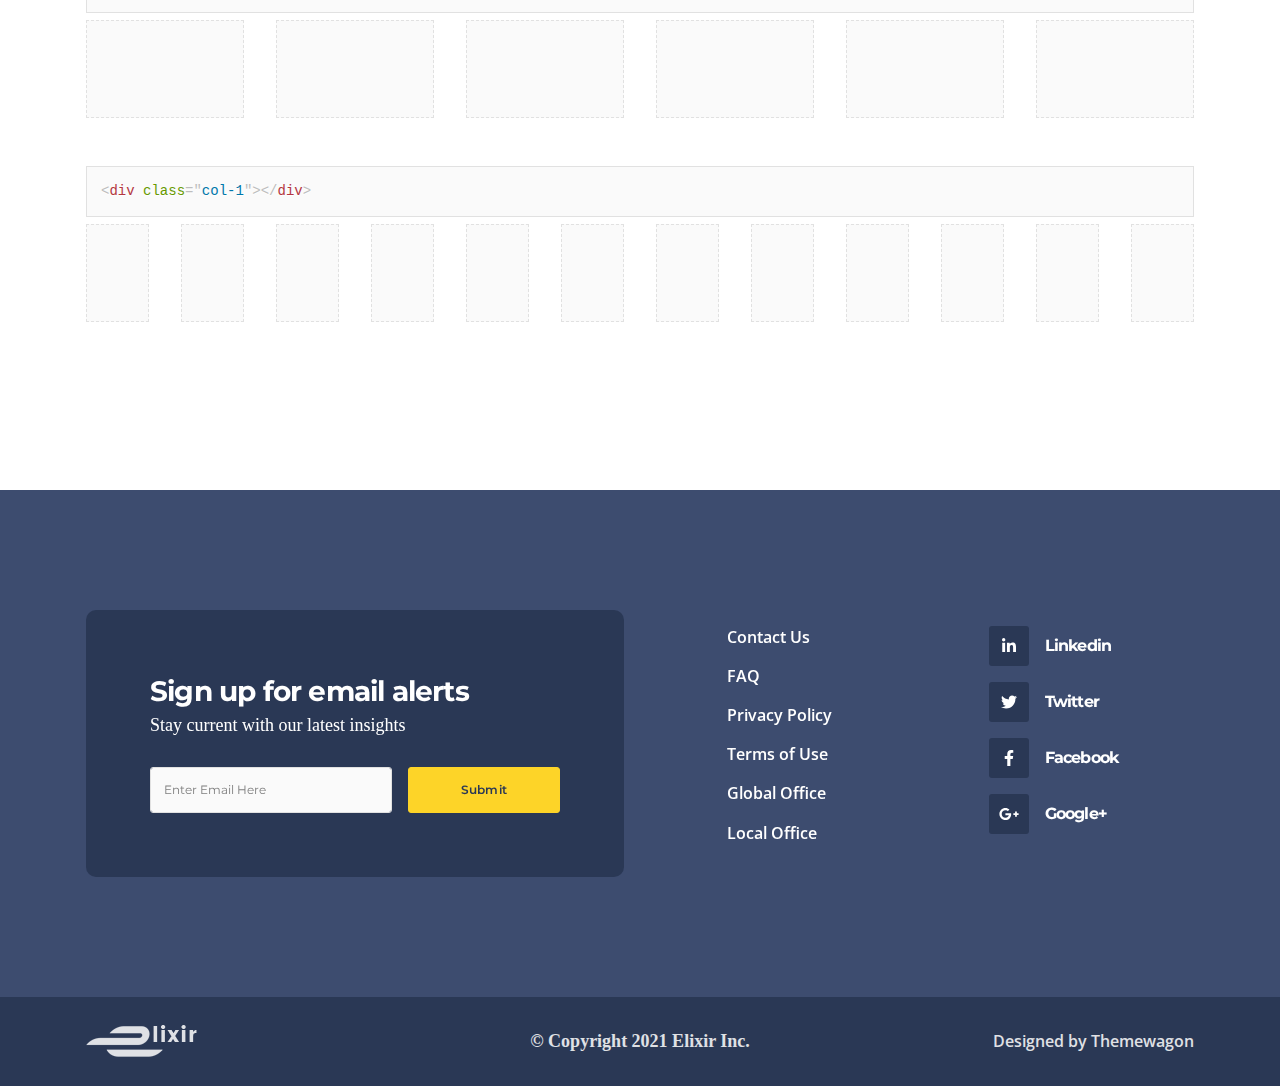
<file: public/elements/grid.html>
<!DOCTYPE html>
<html lang="en-US" dir="ltr">

  <head>
    <meta charset="utf-8">
    <meta http-equiv="X-UA-Compatible" content="IE=edge">
    <meta name="viewport" content="width=device-width, initial-scale=1">


    <!-- ===============================================-->
    <!--    Document Title-->
    <!-- ===============================================-->
    <title>Elixir | Beautiful Site Template for Agencies &amp; Professionals</title>


    <!-- ===============================================-->
    <!--    Favicons-->
    <!-- ===============================================-->
    <link rel="apple-touch-icon" sizes="180x180" href="../assets/img/favicons/apple-touch-icon.png">
    <link rel="icon" type="image/png" sizes="32x32" href="../assets/img/favicons/favicon-32x32.png">
    <link rel="icon" type="image/png" sizes="16x16" href="../assets/img/favicons/favicon-16x16.png">
    <link rel="shortcut icon" type="image/x-icon" href="../assets/img/favicons/favicon.ico">
    <link rel="manifest" href="../assets/img/favicons/manifest.json">
    <meta name="msapplication-TileImage" content="../assets/img/favicons/mstile-150x150.png">
    <meta name="theme-color" content="#ffffff">
    <script src="../vendors/overlayscrollbars/OverlayScrollbars.min.js"></script>


    <!-- ===============================================-->
    <!--    Stylesheets-->
    <!-- ===============================================-->
    <link href="../vendors/prism/prism.css" rel="stylesheet">
    <link href="../vendors/hamburgers/hamburgers.min.css" rel="stylesheet">
    <link href="../vendors/loaders.css/loaders.min.css" rel="stylesheet">
    <link href="../assets/css/theme.css" rel="stylesheet" />
    <link href="../assets/css/user.css" rel="stylesheet" />

    <link rel="preconnect" href="https://fonts.googleapis.com">
    <link rel="preconnect" href="https://fonts.gstatic.com" crossorigin="">
    <link href="https://fonts.googleapis.com/css2?family=Montserrat:wght@300;400;500;600;700&amp;family=Open+Sans:wght@300;400;600;700;800&amp;display=swap" rel="stylesheet">
  </head>


  <body>
    <div class="bg-primary py-3 d-none d-sm-block text-white fw-bold">
      <div class="container">
        <div class="row align-items-center gx-4">
          <div class="col-auto d-none d-lg-block fs--1"><span class="fas fa-map-marker-alt text-warning me-2" data-fa-transform="grow-3"></span>1010 Avenue, New York, NY 10018 US. </div>
          <div class="col-auto ms-md-auto order-md-2 d-none d-sm-flex fs--1 align-items-center"><span class="fas fa-clock text-warning me-2" data-fa-transform="grow-3"></span>Mon-Sat, 8.00-18.00. Sunday CLOSED</div>
          <div class="col-auto"><span class="fas fa-phone-alt text-warning" data-fa-transform="shrink-3"></span><a class="ms-2 fs--1 d-inline text-white fw-bold" href="tel:2123865575">212 386 5575, 212 386 5576</a></div>
        </div>
      </div>
    </div>
    <div class="sticky-top navbar-elixir">
      <div class="container">
        <nav class="navbar navbar-expand-lg"> <a class="navbar-brand" href="../index.html"><img src="../assets/img/logo-dark.png" alt="logo" /></a>
          <button class="navbar-toggler p-0" type="button" data-bs-toggle="collapse" data-bs-target="#primaryNavbarCollapse" aria-controls="primaryNavbarCollapse" aria-expanded="false" aria-label="Toggle navigation"><span class="hamburger hamburger--emphatic"><span class="hamburger-box"><span class="hamburger-inner"></span></span></span></button>
          <div class="collapse navbar-collapse" id="primaryNavbarCollapse">
            <ul class="navbar-nav py-3 py-lg-0 mt-1 mb-2 my-lg-0 ms-lg-n1">
              <li class="nav-item dropdown"><a class="nav-link dropdown-toggle dropdown-indicator" href="JavaScript:void(0)" role="button" data-bs-toggle="dropdown" aria-expanded="false">Home</a>
                <ul class="dropdown-menu">
                  <li><a class="dropdown-item" href="../index.html">Slider Header</a></li>
                  <li><a class="dropdown-item" href="../homes/header-slider-classic.html">Slider Classic</a></li>
                  <li><a class="dropdown-item" href="../homes/header-static.html">Static Header</a></li>
                  <li><a class="dropdown-item" href="../homes/header-static-classic.html">Static Classic</a></li>
                  <li><a class="dropdown-item" href="../homes/header-youtube-video.html">Youtube Background</a></li>
                  <li><a class="dropdown-item" href="../homes/header-youtube-video-classic.html">Youtube Classic</a></li>
                  <li><a class="dropdown-item" href="../homes/header-selfhosted-video.html">Self-hosted Video</a></li>
                  <li><a class="dropdown-item" href="../homes/header-selfhosted-video-classic.html">Self-hosted Classic</a></li>
                </ul>
              </li>
              <li class="nav-item dropdown"><a class="nav-link dropdown-toggle dropdown-indicator" href="JavaScript:void(0)" role="button" data-bs-toggle="dropdown" aria-expanded="false">Pages</a>
                <ul class="dropdown-menu">
                  <li><a class="dropdown-item" href="../pages/service.html">Services</a></li>
                  <li><a class="dropdown-item" href="../pages/about.html">About</a></li>
                  <li><a class="dropdown-item" href="../pages/alumni.html">Alumni</a></li>
                  <li><a class="dropdown-item" href="../pages/blank.html">Blank Page</a></li>
                  <li><a class="dropdown-item" href="../pages/404.html">404 Page</a></li>
                  <li><a class="dropdown-item" href="../pages/login.html">Login</a></li>
                  <li><a class="dropdown-item" href="../pages/registration.html">Registration</a></li>
                </ul>
              </li>
              <li class="nav-item dropdown"><a class="nav-link dropdown-toggle dropdown-indicator" href="JavaScript:void(0)" role="button" data-bs-toggle="dropdown" aria-expanded="false">News</a>
                <ul class="dropdown-menu">
                  <li><a class="dropdown-item" href="../news/newsroom.html">Newsroom</a></li>
                  <li><a class="dropdown-item" href="../news/news.html">Single News</a></li>
                </ul>
              </li>
              <li class="nav-item dropdown"><a class="nav-link dropdown-toggle dropdown-indicator" href="JavaScript:void(0)" role="button" data-bs-toggle="dropdown" aria-expanded="false">Elements</a>
                <ul class="dropdown-menu">
                  <li><a class="dropdown-item" href="../elements/buttons.html">Buttons</a></li>
                  <li><a class="dropdown-item" href="../elements/colors.html">Colors</a></li>
                  <li><a class="dropdown-item" href="../elements/googlemap.html">Google Map</a></li>
                  <li><a class="dropdown-item" href="../elements/grid.html">Grid</a></li>
                  <li><a class="dropdown-item" href="../elements/icons.html">Icons</a></li>
                  <li><a class="dropdown-item" href="../elements/layouthelpers.html">Layout Helpers</a></li>
                  <li><a class="dropdown-item" href="../elements/modal-video.html">Modal Video</a></li>
                  <li><a class="dropdown-item" href="../elements/swiper.html">Swiper</a></li>
                  <li><a class="dropdown-item" href="../elements/typography.html">Typography</a></li>
                </ul>
              </li>
              <li class="nav-item dropdown"><a class="nav-link" href="../contact.html" role="button">Contact</a>
              </li>
            </ul><a class="btn btn-outline-primary rounded-pill btn-sm border-2 d-block d-lg-inline-block ms-auto my-3 my-lg-0" href="https://themewagon.com/themes/elixir/" target="_blank">Purchase</a>
          </div>
        </nav>
      </div>
    </div>


    <!-- ============================================-->
    <!-- <section> begin ============================-->
    <section>

      <div class="bg-holder overlay" style="background-image:url(../assets/img/background-2.jpg);background-position:center bottom;">
      </div>
      <!--/.bg-holder-->

      <div class="container">
        <div class="row pt-6" data-inertia='{"weight":1.5}'>
          <div class="col-md-8 text-white" data-zanim-timeline="{}" data-zanim-trigger="scroll">
            <div class="overflow-hidden">
              <h1 class="text-white fs-4 fs-md-5 mb-0 lh-1" data-zanim-xs='{"delay":0}'>Grid</h1>
              <div class="nav" aria-label="breadcrumb" role="navigation" data-zanim-xs='{"delay":0.1}'>
                <ol class="breadcrumb fs-1 ps-0 fw-bold">
                  <li class="breadcrumb-item"><a class="text-white" href="#!">Home</a></li>
                  <li class="breadcrumb-item active" aria-current="page">Grid</li>
                </ol>
              </div>
            </div>
          </div>
        </div>
      </div>
      <!-- end of .container-->

    </section>
    <!-- <section> close ============================-->
    <!-- ============================================-->



    <!-- ===============================================-->
    <!--    Main Content-->
    <!-- ===============================================-->
    <main class="main" id="top">
      <div class="preloader" id="preloader">
        <div class="loader">
          <div class="line-scale">
            <div></div>
            <div></div>
            <div></div>
            <div></div>
            <div></div>
          </div>
        </div>
      </div>


      <!-- ============================================-->
      <!-- <section> begin ============================-->
      <section>

        <div class="container">
          <div class="mb-5">
            <h4 class="mb-3 pb-1">Bootstrap 4 grid system</h4>
            <p class="mb-0">We use bootstrap 4 grid system. For more details see <a href="https://getbootstrap.com/docs/4.0/layout/grid/" target="_blank">Documentation →</a></p>
          </div>
          <div class="mb-0 mb-0">
            <pre><code class="language-html">&lt;div class=&quot;col-12&quot;&gt;&lt;/div&gt;</code></pre>
          </div>
          <div class="mb-5">
            <div>
              <div class="row">
                <div class="col-12">
                  <div class="py-5 border-dashed text-400 bg-100"></div>
                </div>
              </div>
            </div>
          </div>
          <div class="mb-0 mb-0">
            <pre><code class="language-html">&lt;div class=&quot;col-6&quot;&gt;&lt;/div&gt;</code></pre>
          </div>
          <div class="mb-5">
            <div>
              <div class="row">
                <div class="col-6">
                  <div class="py-5 border-dashed text-400 bg-100"></div>
                </div>
                <div class="col-6">
                  <div class="py-5 border-dashed text-400 bg-100"></div>
                </div>
              </div>
            </div>
          </div>
          <div class="mb-0 mb-0">
            <pre><code class="language-html">&lt;div class=&quot;col-4&quot;&gt;&lt;/div&gt;</code></pre>
          </div>
          <div class="mb-5">
            <div>
              <div class="row">
                <div class="col-4">
                  <div class="py-5 border-dashed text-400 bg-100"></div>
                </div>
                <div class="col-4">
                  <div class="py-5 border-dashed text-400 bg-100"></div>
                </div>
                <div class="col-4">
                  <div class="py-5 border-dashed text-400 bg-100"></div>
                </div>
              </div>
            </div>
          </div>
          <div class="mb-0 mb-0">
            <pre><code class="language-html">&lt;div class=&quot;col-3&quot;&gt;&lt;/div&gt;</code></pre>
          </div>
          <div class="mb-5">
            <div>
              <div class="row">
                <div class="col-3">
                  <div class="py-5 border-dashed text-400 bg-100"></div>
                </div>
                <div class="col-3">
                  <div class="py-5 border-dashed text-400 bg-100"></div>
                </div>
                <div class="col-3">
                  <div class="py-5 border-dashed text-400 bg-100"></div>
                </div>
                <div class="col-3">
                  <div class="py-5 border-dashed text-400 bg-100"></div>
                </div>
              </div>
            </div>
          </div>
          <div class="mb-0 mb-0">
            <pre><code class="language-html">&lt;div class=&quot;col-2&quot;&gt;&lt;/div&gt;</code></pre>
          </div>
          <div class="mb-5">
            <div>
              <div class="row">
                <div class="col-2">
                  <div class="py-5 border-dashed text-400 bg-100"></div>
                </div>
                <div class="col-2">
                  <div class="py-5 border-dashed text-400 bg-100"></div>
                </div>
                <div class="col-2">
                  <div class="py-5 border-dashed text-400 bg-100"></div>
                </div>
                <div class="col-2">
                  <div class="py-5 border-dashed text-400 bg-100"></div>
                </div>
                <div class="col-2">
                  <div class="py-5 border-dashed text-400 bg-100"></div>
                </div>
                <div class="col-2">
                  <div class="py-5 border-dashed text-400 bg-100"></div>
                </div>
              </div>
            </div>
          </div>
          <div class="mb-0 mb-0">
            <pre><code class="language-html">&lt;div class=&quot;col-1&quot;&gt;&lt;/div&gt;</code></pre>
          </div>
          <div class="mb-5">
            <div>
              <div class="row">
                <div class="col-1">
                  <div class="py-5 border-dashed text-400 bg-100"></div>
                </div>
                <div class="col-1">
                  <div class="py-5 border-dashed text-400 bg-100"></div>
                </div>
                <div class="col-1">
                  <div class="py-5 border-dashed text-400 bg-100"></div>
                </div>
                <div class="col-1">
                  <div class="py-5 border-dashed text-400 bg-100"></div>
                </div>
                <div class="col-1">
                  <div class="py-5 border-dashed text-400 bg-100"></div>
                </div>
                <div class="col-1">
                  <div class="py-5 border-dashed text-400 bg-100"></div>
                </div>
                <div class="col-1">
                  <div class="py-5 border-dashed text-400 bg-100"></div>
                </div>
                <div class="col-1">
                  <div class="py-5 border-dashed text-400 bg-100"></div>
                </div>
                <div class="col-1">
                  <div class="py-5 border-dashed text-400 bg-100"></div>
                </div>
                <div class="col-1">
                  <div class="py-5 border-dashed text-400 bg-100"></div>
                </div>
                <div class="col-1">
                  <div class="py-5 border-dashed text-400 bg-100"></div>
                </div>
                <div class="col-1">
                  <div class="py-5 border-dashed text-400 bg-100"></div>
                </div>
              </div>
            </div>
          </div>
        </div>
        <!-- end of .container-->

      </section>
      <!-- <section> close ============================-->
      <!-- ============================================-->


    </main>
    <!-- ===============================================-->
    <!--    End of Main Content-->
    <!-- ===============================================-->




    <!-- ============================================-->
    <!-- <section> begin ============================-->
    <section style="background-color: #3D4C6F">

      <div class="container">
        <div class="row align-items-center">
          <div class="col-lg-6">
            <div class="bg-primary text-white p-5 p-lg-6 rounded-3">
              <h4 class="text-white fs-1 fs-lg-2 mb-1">Sign up for email alerts</h4>
              <p class="text-white">Stay current with our latest insights</p>
              <form class="mt-4">
                <div class="row align-items-center">
                  <div class="col-md-7 pe-md-0">
                    <div class="input-group">
                      <input class="form-control" type="email" placeholder="Enter Email Here" />
                    </div>
                  </div>
                  <div class="col-md-5 mt-3 mt-md-0">
                    <div class="d-grid">
                      <button class="btn btn-warning" type="submit"><span class="text-primary fw-semi-bold">Submit</span></button>
                    </div>
                  </div>
                </div>
              </form>
            </div>
          </div>
          <div class="col-lg-6 mt-4 mt-lg-0">
            <div class="row">
              <div class="col-6 col-lg-4 text-white ms-lg-auto">
                <ul class="list-unstyled">
                  <li class="mb-3"><a class="text-white" href="../contact.html">Contact Us</a></li>
                  <li class="mb-3"><a class="text-white" href="../#!">FAQ</a></li>
                  <li class="mb-3"><a class="text-white" href="../#!">Privacy Policy</a></li>
                  <li class="mb-3"><a class="text-white" href="../#!">Terms of Use</a></li>
                  <li class="mb-3"><a class="text-white" href="../#!">Global Office</a></li>
                  <li class="mb-3"><a class="text-white" href="../#!">Local Office</a></li>
                </ul>
              </div>
              <div class="col-6 col-sm-5 ms-sm-auto">
                <ul class="list-unstyled">
                  <li class="mb-3"><a class="text-decoration-none d-flex align-items-center" href="#!"> <span class="brand-icon me-3"><span class="fab fa-linkedin-in"></span></span>
                      <h5 class="fs-0 text-white mb-0 d-inline-block">Linkedin</h5>
                    </a></li>
                  <li class="mb-3"><a class="text-decoration-none d-flex align-items-center" href="#!"> <span class="brand-icon me-3"><span class="fab fa-twitter"></span></span>
                      <h5 class="fs-0 text-white mb-0 d-inline-block">Twitter</h5>
                    </a></li>
                  <li class="mb-3"><a class="text-decoration-none d-flex align-items-center" href="#!"> <span class="brand-icon me-3"><span class="fab fa-facebook-f"></span></span>
                      <h5 class="fs-0 text-white mb-0 d-inline-block">Facebook</h5>
                    </a></li>
                  <li class="mb-3"><a class="text-decoration-none d-flex align-items-center" href="#!"> <span class="brand-icon me-3"><span class="fab fa-google-plus-g"></span></span>
                      <h5 class="fs-0 text-white mb-0 d-inline-block">Google+</h5>
                    </a></li>
                </ul>
              </div>
            </div>
          </div>
        </div>
      </div>
      <!-- end of .container-->

    </section>
    <!-- <section> close ============================-->
    <!-- ============================================-->


    <footer class="footer bg-primary text-center py-4">
      <div class="container">
        <div class="row align-items-center opacity-85 text-white">
          <div class="col-sm-3 text-sm-start"><a href="../index.html"><img src="../assets/img/logo-light.png" alt="logo" /></a></div>
          <div class="col-sm-6 mt-3 mt-sm-0">
            <p class="lh-lg mb-0 fw-semi-bold">&copy; Copyright 2021 Elixir Inc.</p>
          </div>
          <div class="col text-sm-end mt-3 mt-sm-0"><span class="fw-semi-bold">Designed by </span><a class="text-white" href="https://themewagon.com/" target="_blank">Themewagon</a></div>
        </div>
      </div>
    </footer>


    <!-- ===============================================-->
    <!--    JavaScripts-->
    <!-- ===============================================-->
    <script src="../vendors/popper/popper.min.js"></script>
    <script src="../vendors/bootstrap/bootstrap.min.js"></script>
    <script src="../vendors/is/is.min.js"></script>
    <script src="../vendors/prism/prism.js"></script>
    <script src="../vendors/fontawesome/all.min.js"></script>
    <script src="../vendors/lodash/lodash.min.js"></script>
    <script src="../vendors/imagesloaded/imagesloaded.pkgd.min.js"></script>
    <script src="../vendors/gsap/gsap.js"></script>
    <script src="../vendors/gsap/customEase.js"></script>
    <script src="../assets/js/theme.js"></script>

  </body>

</html>
</file>
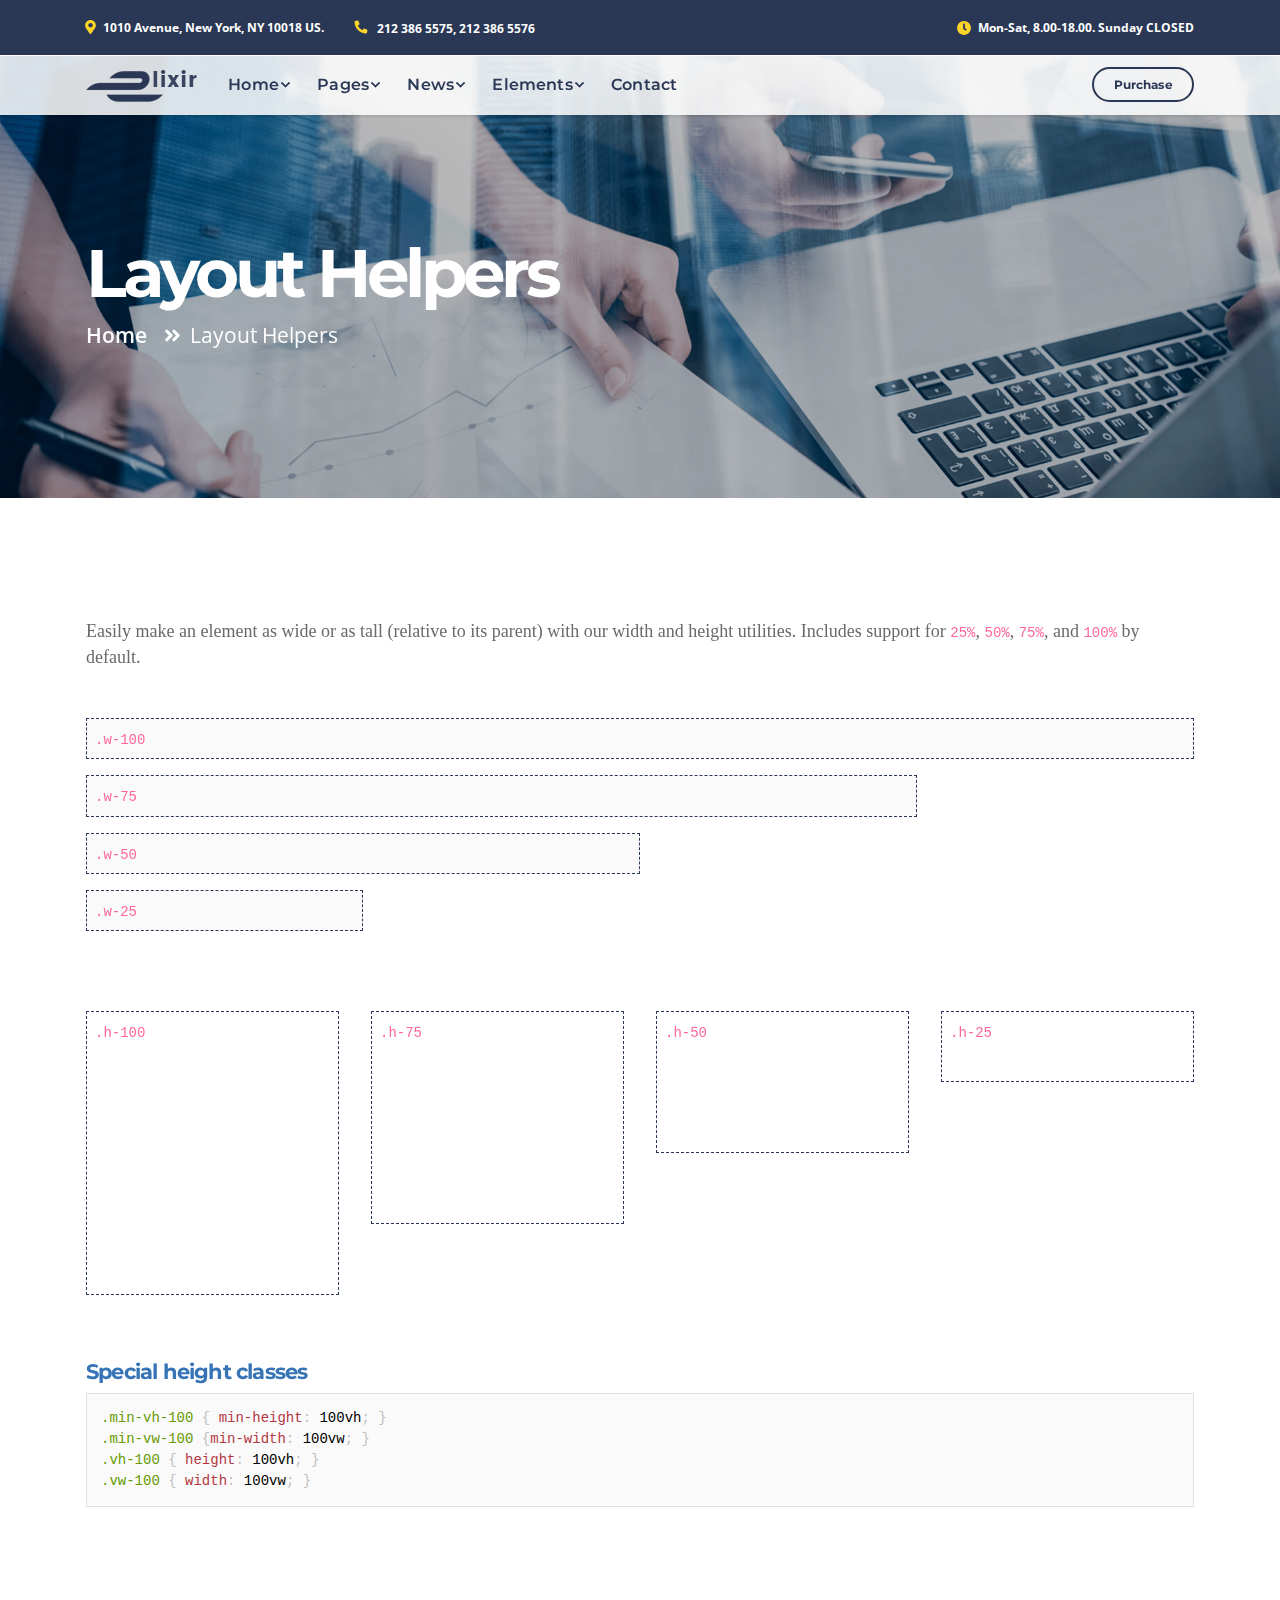
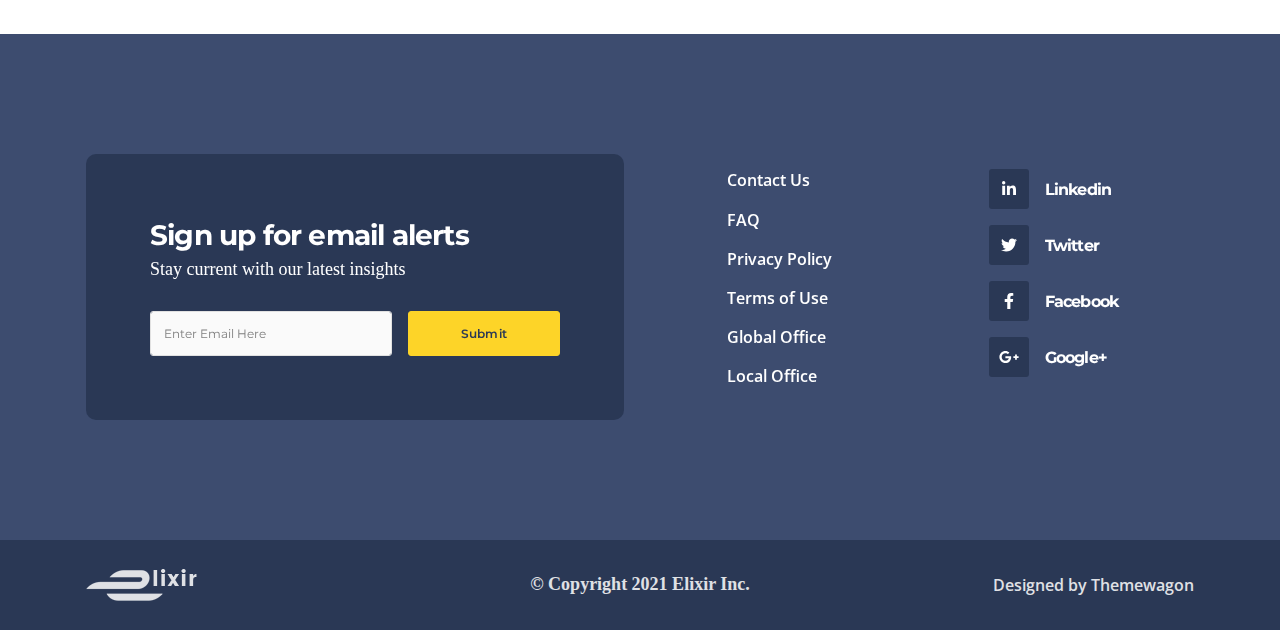
<file: public/elements/layouthelpers.html>
<!DOCTYPE html>
<html lang="en-US" dir="ltr">

  <head>
    <meta charset="utf-8">
    <meta http-equiv="X-UA-Compatible" content="IE=edge">
    <meta name="viewport" content="width=device-width, initial-scale=1">


    <!-- ===============================================-->
    <!--    Document Title-->
    <!-- ===============================================-->
    <title>Elixir | Beautiful Site Template for Agencies &amp; Professionals</title>


    <!-- ===============================================-->
    <!--    Favicons-->
    <!-- ===============================================-->
    <link rel="apple-touch-icon" sizes="180x180" href="../assets/img/favicons/apple-touch-icon.png">
    <link rel="icon" type="image/png" sizes="32x32" href="../assets/img/favicons/favicon-32x32.png">
    <link rel="icon" type="image/png" sizes="16x16" href="../assets/img/favicons/favicon-16x16.png">
    <link rel="shortcut icon" type="image/x-icon" href="../assets/img/favicons/favicon.ico">
    <link rel="manifest" href="../assets/img/favicons/manifest.json">
    <meta name="msapplication-TileImage" content="../assets/img/favicons/mstile-150x150.png">
    <meta name="theme-color" content="#ffffff">
    <script src="../vendors/overlayscrollbars/OverlayScrollbars.min.js"></script>


    <!-- ===============================================-->
    <!--    Stylesheets-->
    <!-- ===============================================-->
    <link href="../vendors/prism/prism.css" rel="stylesheet">
    <link href="../vendors/hamburgers/hamburgers.min.css" rel="stylesheet">
    <link href="../vendors/loaders.css/loaders.min.css" rel="stylesheet">
    <link href="../assets/css/theme.css" rel="stylesheet" />
    <link href="../assets/css/user.css" rel="stylesheet" />

    <link rel="preconnect" href="https://fonts.googleapis.com">
    <link rel="preconnect" href="https://fonts.gstatic.com" crossorigin="">
    <link href="https://fonts.googleapis.com/css2?family=Montserrat:wght@300;400;500;600;700&amp;family=Open+Sans:wght@300;400;600;700;800&amp;display=swap" rel="stylesheet">
  </head>


  <body>
    <div class="bg-primary py-3 d-none d-sm-block text-white fw-bold">
      <div class="container">
        <div class="row align-items-center gx-4">
          <div class="col-auto d-none d-lg-block fs--1"><span class="fas fa-map-marker-alt text-warning me-2" data-fa-transform="grow-3"></span>1010 Avenue, New York, NY 10018 US. </div>
          <div class="col-auto ms-md-auto order-md-2 d-none d-sm-flex fs--1 align-items-center"><span class="fas fa-clock text-warning me-2" data-fa-transform="grow-3"></span>Mon-Sat, 8.00-18.00. Sunday CLOSED</div>
          <div class="col-auto"><span class="fas fa-phone-alt text-warning" data-fa-transform="shrink-3"></span><a class="ms-2 fs--1 d-inline text-white fw-bold" href="tel:2123865575">212 386 5575, 212 386 5576</a></div>
        </div>
      </div>
    </div>
    <div class="sticky-top navbar-elixir">
      <div class="container">
        <nav class="navbar navbar-expand-lg"> <a class="navbar-brand" href="../index.html"><img src="../assets/img/logo-dark.png" alt="logo" /></a>
          <button class="navbar-toggler p-0" type="button" data-bs-toggle="collapse" data-bs-target="#primaryNavbarCollapse" aria-controls="primaryNavbarCollapse" aria-expanded="false" aria-label="Toggle navigation"><span class="hamburger hamburger--emphatic"><span class="hamburger-box"><span class="hamburger-inner"></span></span></span></button>
          <div class="collapse navbar-collapse" id="primaryNavbarCollapse">
            <ul class="navbar-nav py-3 py-lg-0 mt-1 mb-2 my-lg-0 ms-lg-n1">
              <li class="nav-item dropdown"><a class="nav-link dropdown-toggle dropdown-indicator" href="JavaScript:void(0)" role="button" data-bs-toggle="dropdown" aria-expanded="false">Home</a>
                <ul class="dropdown-menu">
                  <li><a class="dropdown-item" href="../index.html">Slider Header</a></li>
                  <li><a class="dropdown-item" href="../homes/header-slider-classic.html">Slider Classic</a></li>
                  <li><a class="dropdown-item" href="../homes/header-static.html">Static Header</a></li>
                  <li><a class="dropdown-item" href="../homes/header-static-classic.html">Static Classic</a></li>
                  <li><a class="dropdown-item" href="../homes/header-youtube-video.html">Youtube Background</a></li>
                  <li><a class="dropdown-item" href="../homes/header-youtube-video-classic.html">Youtube Classic</a></li>
                  <li><a class="dropdown-item" href="../homes/header-selfhosted-video.html">Self-hosted Video</a></li>
                  <li><a class="dropdown-item" href="../homes/header-selfhosted-video-classic.html">Self-hosted Classic</a></li>
                </ul>
              </li>
              <li class="nav-item dropdown"><a class="nav-link dropdown-toggle dropdown-indicator" href="JavaScript:void(0)" role="button" data-bs-toggle="dropdown" aria-expanded="false">Pages</a>
                <ul class="dropdown-menu">
                  <li><a class="dropdown-item" href="../pages/service.html">Services</a></li>
                  <li><a class="dropdown-item" href="../pages/about.html">About</a></li>
                  <li><a class="dropdown-item" href="../pages/alumni.html">Alumni</a></li>
                  <li><a class="dropdown-item" href="../pages/blank.html">Blank Page</a></li>
                  <li><a class="dropdown-item" href="../pages/404.html">404 Page</a></li>
                  <li><a class="dropdown-item" href="../pages/login.html">Login</a></li>
                  <li><a class="dropdown-item" href="../pages/registration.html">Registration</a></li>
                </ul>
              </li>
              <li class="nav-item dropdown"><a class="nav-link dropdown-toggle dropdown-indicator" href="JavaScript:void(0)" role="button" data-bs-toggle="dropdown" aria-expanded="false">News</a>
                <ul class="dropdown-menu">
                  <li><a class="dropdown-item" href="../news/newsroom.html">Newsroom</a></li>
                  <li><a class="dropdown-item" href="../news/news.html">Single News</a></li>
                </ul>
              </li>
              <li class="nav-item dropdown"><a class="nav-link dropdown-toggle dropdown-indicator" href="JavaScript:void(0)" role="button" data-bs-toggle="dropdown" aria-expanded="false">Elements</a>
                <ul class="dropdown-menu">
                  <li><a class="dropdown-item" href="../elements/buttons.html">Buttons</a></li>
                  <li><a class="dropdown-item" href="../elements/colors.html">Colors</a></li>
                  <li><a class="dropdown-item" href="../elements/googlemap.html">Google Map</a></li>
                  <li><a class="dropdown-item" href="../elements/grid.html">Grid</a></li>
                  <li><a class="dropdown-item" href="../elements/icons.html">Icons</a></li>
                  <li><a class="dropdown-item" href="../elements/layouthelpers.html">Layout Helpers</a></li>
                  <li><a class="dropdown-item" href="../elements/modal-video.html">Modal Video</a></li>
                  <li><a class="dropdown-item" href="../elements/swiper.html">Swiper</a></li>
                  <li><a class="dropdown-item" href="../elements/typography.html">Typography</a></li>
                </ul>
              </li>
              <li class="nav-item dropdown"><a class="nav-link" href="../contact.html" role="button">Contact</a>
              </li>
            </ul><a class="btn btn-outline-primary rounded-pill btn-sm border-2 d-block d-lg-inline-block ms-auto my-3 my-lg-0" href="https://themewagon.com/themes/elixir/" target="_blank">Purchase</a>
          </div>
        </nav>
      </div>
    </div>


    <!-- ============================================-->
    <!-- <section> begin ============================-->
    <section>

      <div class="bg-holder overlay" style="background-image:url(../assets/img/background-2.jpg);background-position:center bottom;">
      </div>
      <!--/.bg-holder-->

      <div class="container">
        <div class="row pt-6" data-inertia='{"weight":1.5}'>
          <div class="col-md-8 text-white" data-zanim-timeline="{}" data-zanim-trigger="scroll">
            <div class="overflow-hidden">
              <h1 class="text-white fs-4 fs-md-5 mb-0 lh-1" data-zanim-xs='{"delay":0}'>Layout Helpers</h1>
              <div class="nav" aria-label="breadcrumb" role="navigation" data-zanim-xs='{"delay":0.1}'>
                <ol class="breadcrumb fs-1 ps-0 fw-bold">
                  <li class="breadcrumb-item"><a class="text-white" href="#!">Home</a></li>
                  <li class="breadcrumb-item active" aria-current="page">Layout Helpers</li>
                </ol>
              </div>
            </div>
          </div>
        </div>
      </div>
      <!-- end of .container-->

    </section>
    <!-- <section> close ============================-->
    <!-- ============================================-->



    <!-- ===============================================-->
    <!--    Main Content-->
    <!-- ===============================================-->
    <main class="main" id="top">
      <div class="preloader" id="preloader">
        <div class="loader">
          <div class="line-scale">
            <div></div>
            <div></div>
            <div></div>
            <div></div>
            <div></div>
          </div>
        </div>
      </div>


      <!-- ============================================-->
      <!-- <section> begin ============================-->
      <section>

        <div class="container">
          <div class="mb-5">
            <p>Easily make an element as wide or as tall (relative to its parent) with our width and height utilities. Includes support for <code class="highlighter-rouge">25%</code>, <code class="highlighter-rouge">50%</code>, <code class="highlighter-rouge">75%</code>, and <code class="highlighter-rouge">100%</code> by default.</p>
          </div>
          <div class="pb-6">
            <div class="bg-100 text-100 p-2 border-primary border-1 mb-3 w-100" style="border-style: dashed;"><code>.w-100</code></div>
            <div class="bg-100 text-100 p-2 border-primary border-1 mb-3 w-75" style="border-style: dashed;"><code>.w-75</code></div>
            <div class="bg-100 text-100 p-2 border-primary border-1 mb-3 w-50" style="border-style: dashed;"><code>.w-50</code></div>
            <div class="bg-100 text-100 p-2 border-primary border-1 mb-3 w-25" style="border-style: dashed;"><code>.w-25</code></div>
          </div>
          <div class="pb-5">
            <div class="row pb-3" style="height: 300px">
              <div class="col">
                <div class="p-2 border-primary border-1 mb-3 h-100" style="border-style: dashed;"><code>.h-100</code></div>
              </div>
              <div class="col">
                <div class="p-2 border-primary border-1 mb-3 h-75" style="border-style: dashed;"><code>.h-75</code></div>
              </div>
              <div class="col">
                <div class="p-2 border-primary border-1 mb-3 h-50" style="border-style: dashed;"><code>.h-50</code></div>
              </div>
              <div class="col">
                <div class="p-2 border-primary border-1 mb-3 h-25" style="border-style: dashed;"><code>.h-25</code></div>
              </div>
            </div>
          </div>
          <h5>Special height classes</h5>
          <pre><code class="lang-css">.min-vh-100 { min-height: 100vh; }
.min-vw-100 {min-width: 100vw; }
.vh-100 { height: 100vh; }
.vw-100 { width: 100vw; }</code></pre>
        </div>
        <!-- end of .container-->

      </section>
      <!-- <section> close ============================-->
      <!-- ============================================-->


    </main>
    <!-- ===============================================-->
    <!--    End of Main Content-->
    <!-- ===============================================-->




    <!-- ============================================-->
    <!-- <section> begin ============================-->
    <section style="background-color: #3D4C6F">

      <div class="container">
        <div class="row align-items-center">
          <div class="col-lg-6">
            <div class="bg-primary text-white p-5 p-lg-6 rounded-3">
              <h4 class="text-white fs-1 fs-lg-2 mb-1">Sign up for email alerts</h4>
              <p class="text-white">Stay current with our latest insights</p>
              <form class="mt-4">
                <div class="row align-items-center">
                  <div class="col-md-7 pe-md-0">
                    <div class="input-group">
                      <input class="form-control" type="email" placeholder="Enter Email Here" />
                    </div>
                  </div>
                  <div class="col-md-5 mt-3 mt-md-0">
                    <div class="d-grid">
                      <button class="btn btn-warning" type="submit"><span class="text-primary fw-semi-bold">Submit</span></button>
                    </div>
                  </div>
                </div>
              </form>
            </div>
          </div>
          <div class="col-lg-6 mt-4 mt-lg-0">
            <div class="row">
              <div class="col-6 col-lg-4 text-white ms-lg-auto">
                <ul class="list-unstyled">
                  <li class="mb-3"><a class="text-white" href="../contact.html">Contact Us</a></li>
                  <li class="mb-3"><a class="text-white" href="../#!">FAQ</a></li>
                  <li class="mb-3"><a class="text-white" href="../#!">Privacy Policy</a></li>
                  <li class="mb-3"><a class="text-white" href="../#!">Terms of Use</a></li>
                  <li class="mb-3"><a class="text-white" href="../#!">Global Office</a></li>
                  <li class="mb-3"><a class="text-white" href="../#!">Local Office</a></li>
                </ul>
              </div>
              <div class="col-6 col-sm-5 ms-sm-auto">
                <ul class="list-unstyled">
                  <li class="mb-3"><a class="text-decoration-none d-flex align-items-center" href="#!"> <span class="brand-icon me-3"><span class="fab fa-linkedin-in"></span></span>
                      <h5 class="fs-0 text-white mb-0 d-inline-block">Linkedin</h5>
                    </a></li>
                  <li class="mb-3"><a class="text-decoration-none d-flex align-items-center" href="#!"> <span class="brand-icon me-3"><span class="fab fa-twitter"></span></span>
                      <h5 class="fs-0 text-white mb-0 d-inline-block">Twitter</h5>
                    </a></li>
                  <li class="mb-3"><a class="text-decoration-none d-flex align-items-center" href="#!"> <span class="brand-icon me-3"><span class="fab fa-facebook-f"></span></span>
                      <h5 class="fs-0 text-white mb-0 d-inline-block">Facebook</h5>
                    </a></li>
                  <li class="mb-3"><a class="text-decoration-none d-flex align-items-center" href="#!"> <span class="brand-icon me-3"><span class="fab fa-google-plus-g"></span></span>
                      <h5 class="fs-0 text-white mb-0 d-inline-block">Google+</h5>
                    </a></li>
                </ul>
              </div>
            </div>
          </div>
        </div>
      </div>
      <!-- end of .container-->

    </section>
    <!-- <section> close ============================-->
    <!-- ============================================-->


    <footer class="footer bg-primary text-center py-4">
      <div class="container">
        <div class="row align-items-center opacity-85 text-white">
          <div class="col-sm-3 text-sm-start"><a href="../index.html"><img src="../assets/img/logo-light.png" alt="logo" /></a></div>
          <div class="col-sm-6 mt-3 mt-sm-0">
            <p class="lh-lg mb-0 fw-semi-bold">&copy; Copyright 2021 Elixir Inc.</p>
          </div>
          <div class="col text-sm-end mt-3 mt-sm-0"><span class="fw-semi-bold">Designed by </span><a class="text-white" href="https://themewagon.com/" target="_blank">Themewagon</a></div>
        </div>
      </div>
    </footer>


    <!-- ===============================================-->
    <!--    JavaScripts-->
    <!-- ===============================================-->
    <script src="../vendors/popper/popper.min.js"></script>
    <script src="../vendors/bootstrap/bootstrap.min.js"></script>
    <script src="../vendors/is/is.min.js"></script>
    <script src="../vendors/prism/prism.js"></script>
    <script src="../vendors/fontawesome/all.min.js"></script>
    <script src="../vendors/lodash/lodash.min.js"></script>
    <script src="../vendors/imagesloaded/imagesloaded.pkgd.min.js"></script>
    <script src="../vendors/gsap/gsap.js"></script>
    <script src="../vendors/gsap/customEase.js"></script>
    <script src="../assets/js/theme.js"></script>

  </body>

</html>
</file>
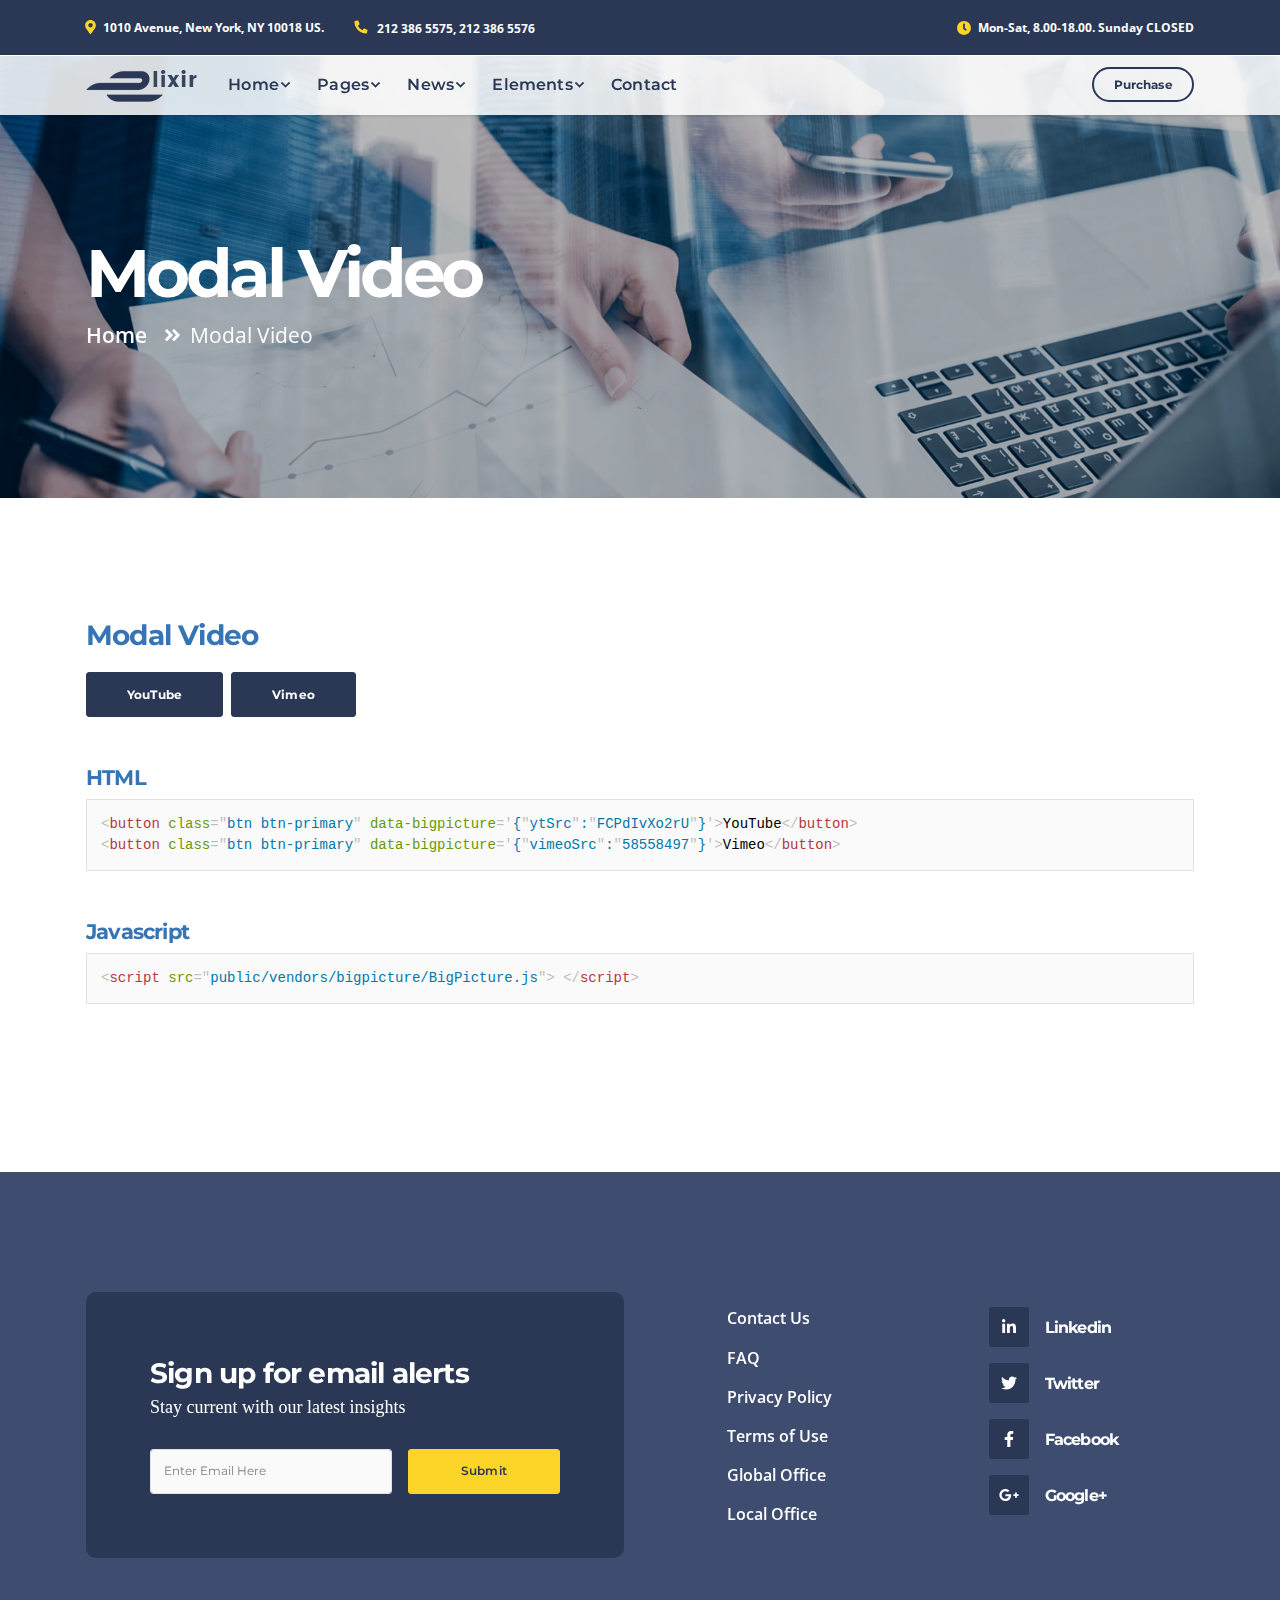
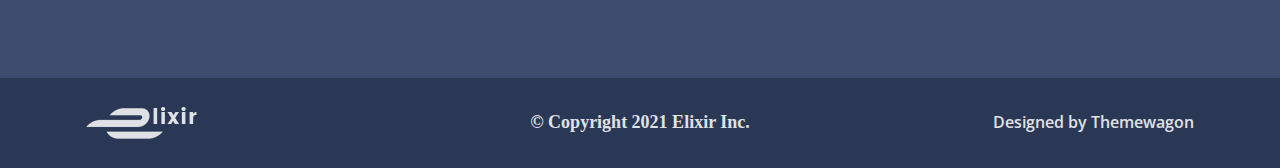
<file: public/elements/modal-video.html>
<!DOCTYPE html>
<html lang="en-US" dir="ltr">

  <head>
    <meta charset="utf-8">
    <meta http-equiv="X-UA-Compatible" content="IE=edge">
    <meta name="viewport" content="width=device-width, initial-scale=1">


    <!-- ===============================================-->
    <!--    Document Title-->
    <!-- ===============================================-->
    <title>Elixir | Beautiful Site Template for Agencies &amp; Professionals</title>


    <!-- ===============================================-->
    <!--    Favicons-->
    <!-- ===============================================-->
    <link rel="apple-touch-icon" sizes="180x180" href="../assets/img/favicons/apple-touch-icon.png">
    <link rel="icon" type="image/png" sizes="32x32" href="../assets/img/favicons/favicon-32x32.png">
    <link rel="icon" type="image/png" sizes="16x16" href="../assets/img/favicons/favicon-16x16.png">
    <link rel="shortcut icon" type="image/x-icon" href="../assets/img/favicons/favicon.ico">
    <link rel="manifest" href="../assets/img/favicons/manifest.json">
    <meta name="msapplication-TileImage" content="../assets/img/favicons/mstile-150x150.png">
    <meta name="theme-color" content="#ffffff">
    <script src="../vendors/overlayscrollbars/OverlayScrollbars.min.js"></script>


    <!-- ===============================================-->
    <!--    Stylesheets-->
    <!-- ===============================================-->
    <link href="../vendors/prism/prism.css" rel="stylesheet">
    <link href="../vendors/hamburgers/hamburgers.min.css" rel="stylesheet">
    <link href="../vendors/loaders.css/loaders.min.css" rel="stylesheet">
    <link href="../assets/css/theme.css" rel="stylesheet" />
    <link href="../assets/css/user.css" rel="stylesheet" />

    <link rel="preconnect" href="https://fonts.googleapis.com">
    <link rel="preconnect" href="https://fonts.gstatic.com" crossorigin="">
    <link href="https://fonts.googleapis.com/css2?family=Montserrat:wght@300;400;500;600;700&amp;family=Open+Sans:wght@300;400;600;700;800&amp;display=swap" rel="stylesheet">
  </head>


  <body>
    <div class="bg-primary py-3 d-none d-sm-block text-white fw-bold">
      <div class="container">
        <div class="row align-items-center gx-4">
          <div class="col-auto d-none d-lg-block fs--1"><span class="fas fa-map-marker-alt text-warning me-2" data-fa-transform="grow-3"></span>1010 Avenue, New York, NY 10018 US. </div>
          <div class="col-auto ms-md-auto order-md-2 d-none d-sm-flex fs--1 align-items-center"><span class="fas fa-clock text-warning me-2" data-fa-transform="grow-3"></span>Mon-Sat, 8.00-18.00. Sunday CLOSED</div>
          <div class="col-auto"><span class="fas fa-phone-alt text-warning" data-fa-transform="shrink-3"></span><a class="ms-2 fs--1 d-inline text-white fw-bold" href="tel:2123865575">212 386 5575, 212 386 5576</a></div>
        </div>
      </div>
    </div>
    <div class="sticky-top navbar-elixir">
      <div class="container">
        <nav class="navbar navbar-expand-lg"> <a class="navbar-brand" href="../index.html"><img src="../assets/img/logo-dark.png" alt="logo" /></a>
          <button class="navbar-toggler p-0" type="button" data-bs-toggle="collapse" data-bs-target="#primaryNavbarCollapse" aria-controls="primaryNavbarCollapse" aria-expanded="false" aria-label="Toggle navigation"><span class="hamburger hamburger--emphatic"><span class="hamburger-box"><span class="hamburger-inner"></span></span></span></button>
          <div class="collapse navbar-collapse" id="primaryNavbarCollapse">
            <ul class="navbar-nav py-3 py-lg-0 mt-1 mb-2 my-lg-0 ms-lg-n1">
              <li class="nav-item dropdown"><a class="nav-link dropdown-toggle dropdown-indicator" href="JavaScript:void(0)" role="button" data-bs-toggle="dropdown" aria-expanded="false">Home</a>
                <ul class="dropdown-menu">
                  <li><a class="dropdown-item" href="../index.html">Slider Header</a></li>
                  <li><a class="dropdown-item" href="../homes/header-slider-classic.html">Slider Classic</a></li>
                  <li><a class="dropdown-item" href="../homes/header-static.html">Static Header</a></li>
                  <li><a class="dropdown-item" href="../homes/header-static-classic.html">Static Classic</a></li>
                  <li><a class="dropdown-item" href="../homes/header-youtube-video.html">Youtube Background</a></li>
                  <li><a class="dropdown-item" href="../homes/header-youtube-video-classic.html">Youtube Classic</a></li>
                  <li><a class="dropdown-item" href="../homes/header-selfhosted-video.html">Self-hosted Video</a></li>
                  <li><a class="dropdown-item" href="../homes/header-selfhosted-video-classic.html">Self-hosted Classic</a></li>
                </ul>
              </li>
              <li class="nav-item dropdown"><a class="nav-link dropdown-toggle dropdown-indicator" href="JavaScript:void(0)" role="button" data-bs-toggle="dropdown" aria-expanded="false">Pages</a>
                <ul class="dropdown-menu">
                  <li><a class="dropdown-item" href="../pages/service.html">Services</a></li>
                  <li><a class="dropdown-item" href="../pages/about.html">About</a></li>
                  <li><a class="dropdown-item" href="../pages/alumni.html">Alumni</a></li>
                  <li><a class="dropdown-item" href="../pages/blank.html">Blank Page</a></li>
                  <li><a class="dropdown-item" href="../pages/404.html">404 Page</a></li>
                  <li><a class="dropdown-item" href="../pages/login.html">Login</a></li>
                  <li><a class="dropdown-item" href="../pages/registration.html">Registration</a></li>
                </ul>
              </li>
              <li class="nav-item dropdown"><a class="nav-link dropdown-toggle dropdown-indicator" href="JavaScript:void(0)" role="button" data-bs-toggle="dropdown" aria-expanded="false">News</a>
                <ul class="dropdown-menu">
                  <li><a class="dropdown-item" href="../news/newsroom.html">Newsroom</a></li>
                  <li><a class="dropdown-item" href="../news/news.html">Single News</a></li>
                </ul>
              </li>
              <li class="nav-item dropdown"><a class="nav-link dropdown-toggle dropdown-indicator" href="JavaScript:void(0)" role="button" data-bs-toggle="dropdown" aria-expanded="false">Elements</a>
                <ul class="dropdown-menu">
                  <li><a class="dropdown-item" href="../elements/buttons.html">Buttons</a></li>
                  <li><a class="dropdown-item" href="../elements/colors.html">Colors</a></li>
                  <li><a class="dropdown-item" href="../elements/googlemap.html">Google Map</a></li>
                  <li><a class="dropdown-item" href="../elements/grid.html">Grid</a></li>
                  <li><a class="dropdown-item" href="../elements/icons.html">Icons</a></li>
                  <li><a class="dropdown-item" href="../elements/layouthelpers.html">Layout Helpers</a></li>
                  <li><a class="dropdown-item" href="../elements/modal-video.html">Modal Video</a></li>
                  <li><a class="dropdown-item" href="../elements/swiper.html">Swiper</a></li>
                  <li><a class="dropdown-item" href="../elements/typography.html">Typography</a></li>
                </ul>
              </li>
              <li class="nav-item dropdown"><a class="nav-link" href="../contact.html" role="button">Contact</a>
              </li>
            </ul><a class="btn btn-outline-primary rounded-pill btn-sm border-2 d-block d-lg-inline-block ms-auto my-3 my-lg-0" href="https://themewagon.com/themes/elixir/" target="_blank">Purchase</a>
          </div>
        </nav>
      </div>
    </div>


    <!-- ============================================-->
    <!-- <section> begin ============================-->
    <section>

      <div class="bg-holder overlay" style="background-image:url(../assets/img/background-2.jpg);background-position:center bottom;">
      </div>
      <!--/.bg-holder-->

      <div class="container">
        <div class="row pt-6" data-inertia='{"weight":1.5}'>
          <div class="col-md-8 text-white" data-zanim-timeline="{}" data-zanim-trigger="scroll">
            <div class="overflow-hidden">
              <h1 class="text-white fs-4 fs-md-5 mb-0 lh-1" data-zanim-xs='{"delay":0}'>Modal Video</h1>
              <div class="nav" aria-label="breadcrumb" role="navigation" data-zanim-xs='{"delay":0.1}'>
                <ol class="breadcrumb fs-1 ps-0 fw-bold">
                  <li class="breadcrumb-item"><a class="text-white" href="#!">Home</a></li>
                  <li class="breadcrumb-item active" aria-current="page">Modal Video</li>
                </ol>
              </div>
            </div>
          </div>
        </div>
      </div>
      <!-- end of .container-->

    </section>
    <!-- <section> close ============================-->
    <!-- ============================================-->



    <!-- ===============================================-->
    <!--    Main Content-->
    <!-- ===============================================-->
    <main class="main" id="top">
      <div class="preloader" id="preloader">
        <div class="loader">
          <div class="line-scale">
            <div></div>
            <div></div>
            <div></div>
            <div></div>
            <div></div>
          </div>
        </div>
      </div>


      <!-- ============================================-->
      <!-- <section> begin ============================-->
      <section>

        <div class="container">
          <div class="mb-3">
            <h4 class="mb-3 pb-1">Modal Video</h4>
          </div>
          <div class="mb-5">
            <div>
              <div class="row gx-2">
                <div class="col-auto">
                  <div class="btn btn-primary" data-bigpicture='{"ytSrc":"FCPdIvXo2rU"}'>YouTube</div>
                </div>
                <div class="col-auto">
                  <div class="btn btn-primary" data-bigpicture='{"vimeoSrc":"58558497"}'>Vimeo</div>
                </div>
              </div>
            </div>
          </div>
          <h5 class="mt-5">HTML</h5>
          <div class="mb-5">
            <pre><code class="language-html">&lt;button class=&quot;btn btn-primary&quot; data-bigpicture='{&quot;ytSrc&quot;:&quot;FCPdIvXo2rU&quot;}'&gt;YouTube&lt;/button&gt;
&lt;button class=&quot;btn btn-primary&quot; data-bigpicture='{&quot;vimeoSrc&quot;:&quot;58558497&quot;}'&gt;Vimeo&lt;/button&gt;</code></pre>
          </div>
          <h5 class="mt-5">Javascript</h5>
          <div class="mb-5">
            <pre><code class="language-html">&lt;script src=&quot;public/vendors/bigpicture/BigPicture.js&quot;&gt; &lt;/script&gt;</code></pre>
          </div>
        </div>
        <!-- end of .container-->

      </section>
      <!-- <section> close ============================-->
      <!-- ============================================-->


    </main>
    <!-- ===============================================-->
    <!--    End of Main Content-->
    <!-- ===============================================-->




    <!-- ============================================-->
    <!-- <section> begin ============================-->
    <section style="background-color: #3D4C6F">

      <div class="container">
        <div class="row align-items-center">
          <div class="col-lg-6">
            <div class="bg-primary text-white p-5 p-lg-6 rounded-3">
              <h4 class="text-white fs-1 fs-lg-2 mb-1">Sign up for email alerts</h4>
              <p class="text-white">Stay current with our latest insights</p>
              <form class="mt-4">
                <div class="row align-items-center">
                  <div class="col-md-7 pe-md-0">
                    <div class="input-group">
                      <input class="form-control" type="email" placeholder="Enter Email Here" />
                    </div>
                  </div>
                  <div class="col-md-5 mt-3 mt-md-0">
                    <div class="d-grid">
                      <button class="btn btn-warning" type="submit"><span class="text-primary fw-semi-bold">Submit</span></button>
                    </div>
                  </div>
                </div>
              </form>
            </div>
          </div>
          <div class="col-lg-6 mt-4 mt-lg-0">
            <div class="row">
              <div class="col-6 col-lg-4 text-white ms-lg-auto">
                <ul class="list-unstyled">
                  <li class="mb-3"><a class="text-white" href="../contact.html">Contact Us</a></li>
                  <li class="mb-3"><a class="text-white" href="../#!">FAQ</a></li>
                  <li class="mb-3"><a class="text-white" href="../#!">Privacy Policy</a></li>
                  <li class="mb-3"><a class="text-white" href="../#!">Terms of Use</a></li>
                  <li class="mb-3"><a class="text-white" href="../#!">Global Office</a></li>
                  <li class="mb-3"><a class="text-white" href="../#!">Local Office</a></li>
                </ul>
              </div>
              <div class="col-6 col-sm-5 ms-sm-auto">
                <ul class="list-unstyled">
                  <li class="mb-3"><a class="text-decoration-none d-flex align-items-center" href="#!"> <span class="brand-icon me-3"><span class="fab fa-linkedin-in"></span></span>
                      <h5 class="fs-0 text-white mb-0 d-inline-block">Linkedin</h5>
                    </a></li>
                  <li class="mb-3"><a class="text-decoration-none d-flex align-items-center" href="#!"> <span class="brand-icon me-3"><span class="fab fa-twitter"></span></span>
                      <h5 class="fs-0 text-white mb-0 d-inline-block">Twitter</h5>
                    </a></li>
                  <li class="mb-3"><a class="text-decoration-none d-flex align-items-center" href="#!"> <span class="brand-icon me-3"><span class="fab fa-facebook-f"></span></span>
                      <h5 class="fs-0 text-white mb-0 d-inline-block">Facebook</h5>
                    </a></li>
                  <li class="mb-3"><a class="text-decoration-none d-flex align-items-center" href="#!"> <span class="brand-icon me-3"><span class="fab fa-google-plus-g"></span></span>
                      <h5 class="fs-0 text-white mb-0 d-inline-block">Google+</h5>
                    </a></li>
                </ul>
              </div>
            </div>
          </div>
        </div>
      </div>
      <!-- end of .container-->

    </section>
    <!-- <section> close ============================-->
    <!-- ============================================-->


    <footer class="footer bg-primary text-center py-4">
      <div class="container">
        <div class="row align-items-center opacity-85 text-white">
          <div class="col-sm-3 text-sm-start"><a href="../index.html"><img src="../assets/img/logo-light.png" alt="logo" /></a></div>
          <div class="col-sm-6 mt-3 mt-sm-0">
            <p class="lh-lg mb-0 fw-semi-bold">&copy; Copyright 2021 Elixir Inc.</p>
          </div>
          <div class="col text-sm-end mt-3 mt-sm-0"><span class="fw-semi-bold">Designed by </span><a class="text-white" href="https://themewagon.com/" target="_blank">Themewagon</a></div>
        </div>
      </div>
    </footer>


    <!-- ===============================================-->
    <!--    JavaScripts-->
    <!-- ===============================================-->
    <script src="../vendors/popper/popper.min.js"></script>
    <script src="../vendors/bootstrap/bootstrap.min.js"></script>
    <script src="../vendors/is/is.min.js"></script>
    <script src="../vendors/bigpicture/BigPicture.js"> </script>
    <script src="../vendors/prism/prism.js"></script>
    <script src="../vendors/fontawesome/all.min.js"></script>
    <script src="../vendors/lodash/lodash.min.js"></script>
    <script src="../vendors/imagesloaded/imagesloaded.pkgd.min.js"></script>
    <script src="../vendors/gsap/gsap.js"></script>
    <script src="../vendors/gsap/customEase.js"></script>
    <script src="../assets/js/theme.js"></script>

  </body>

</html>
</file>
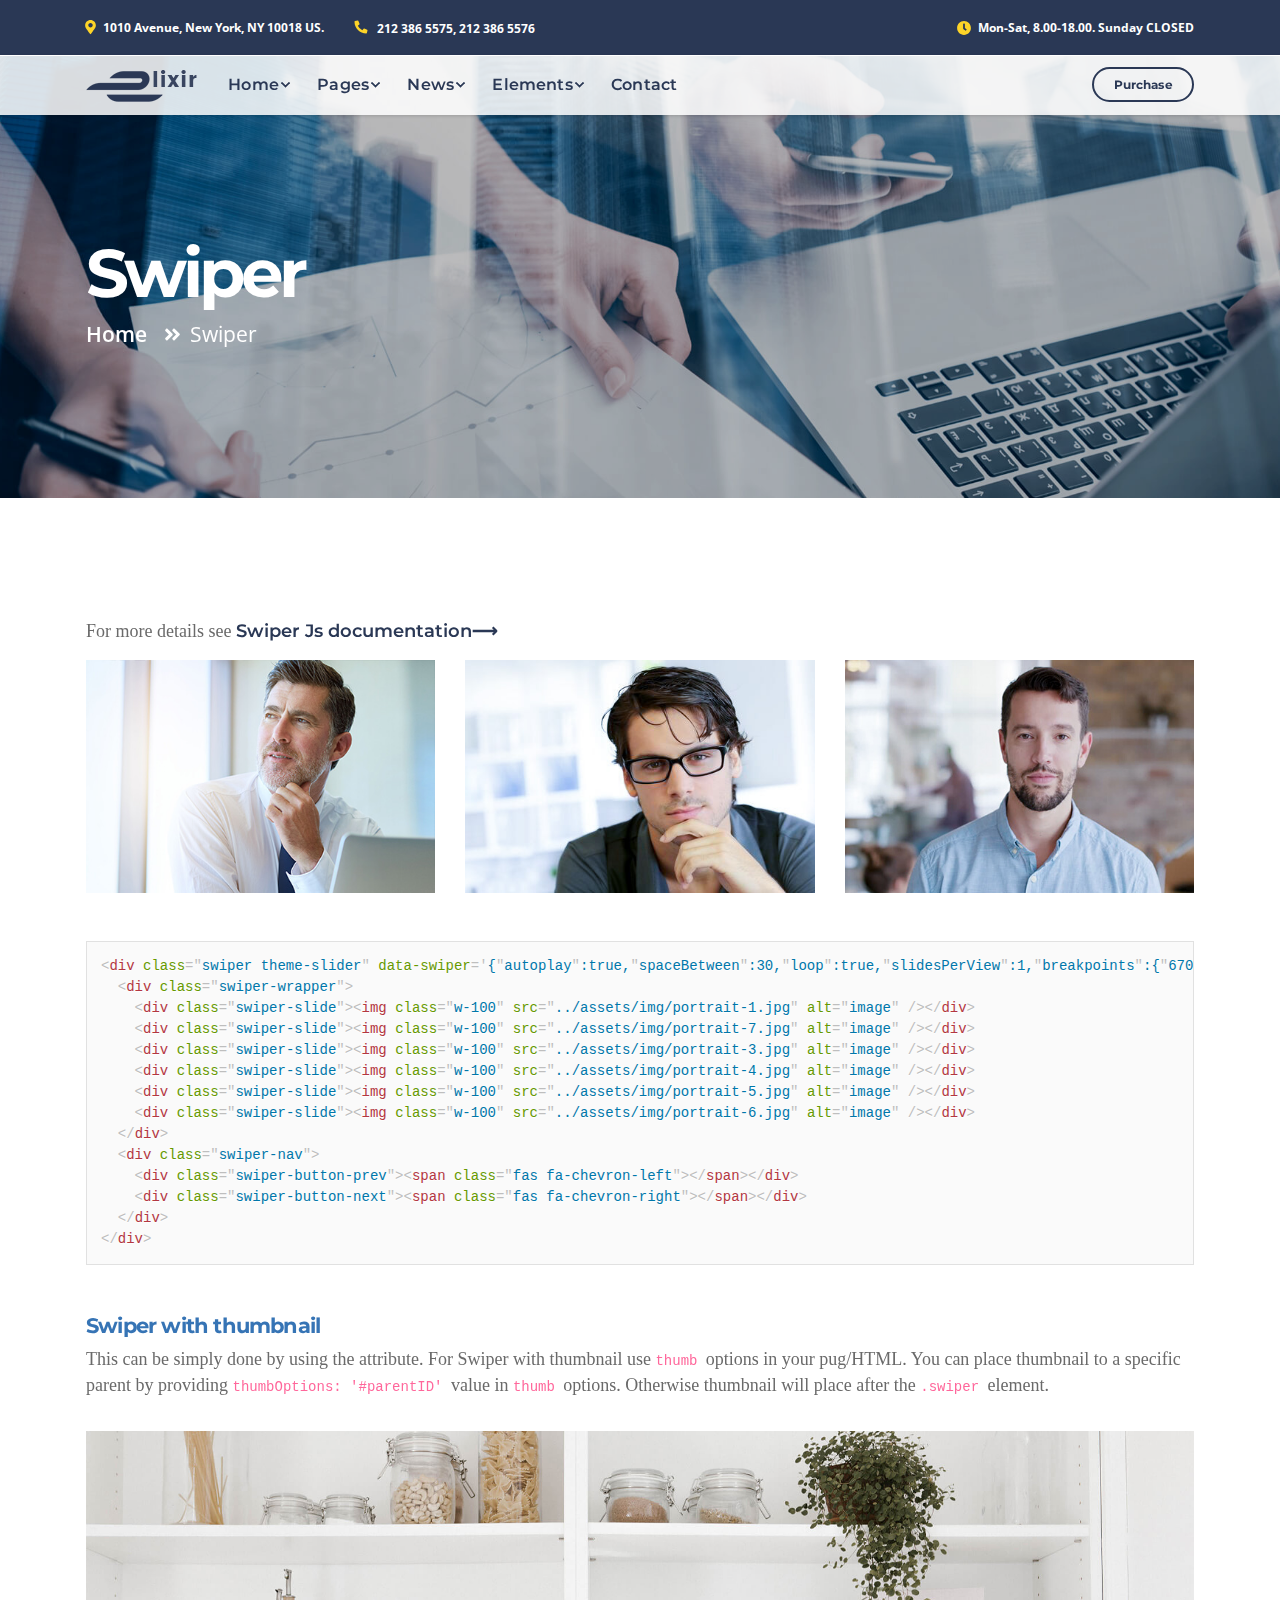
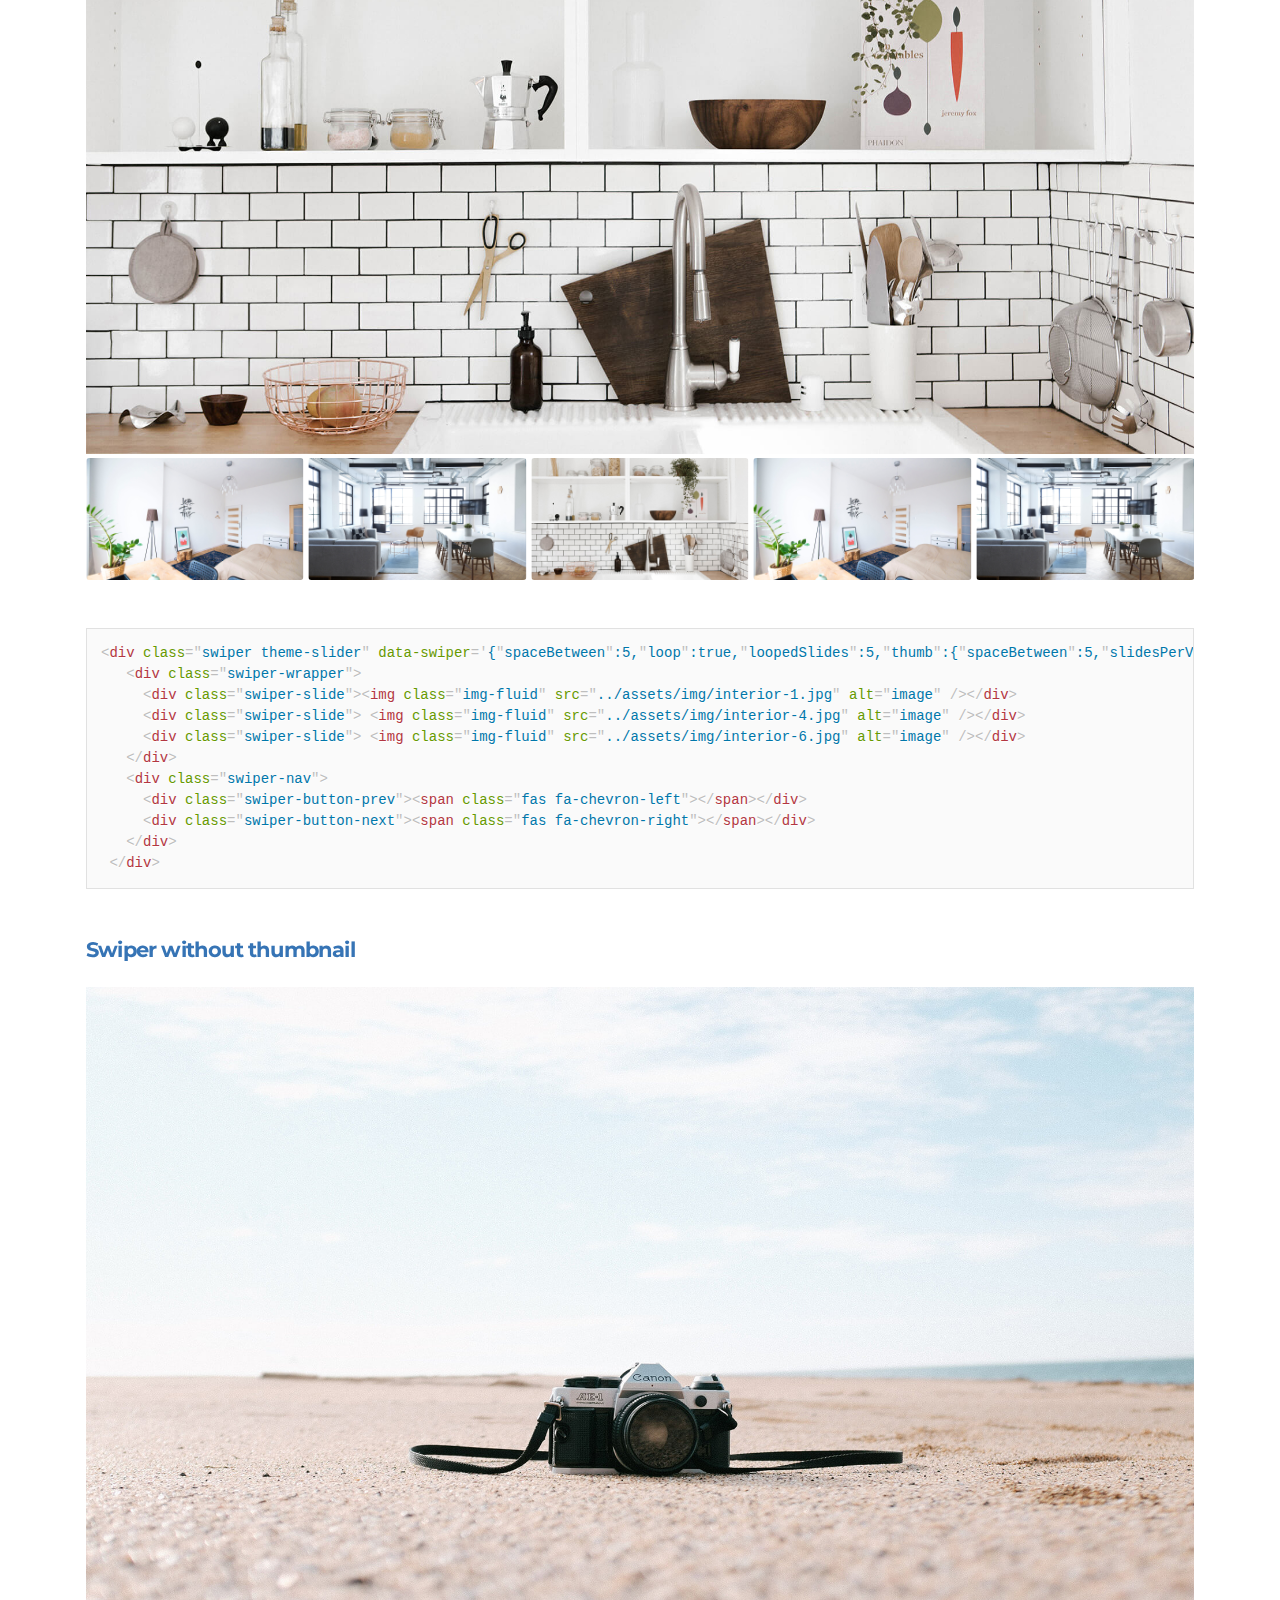
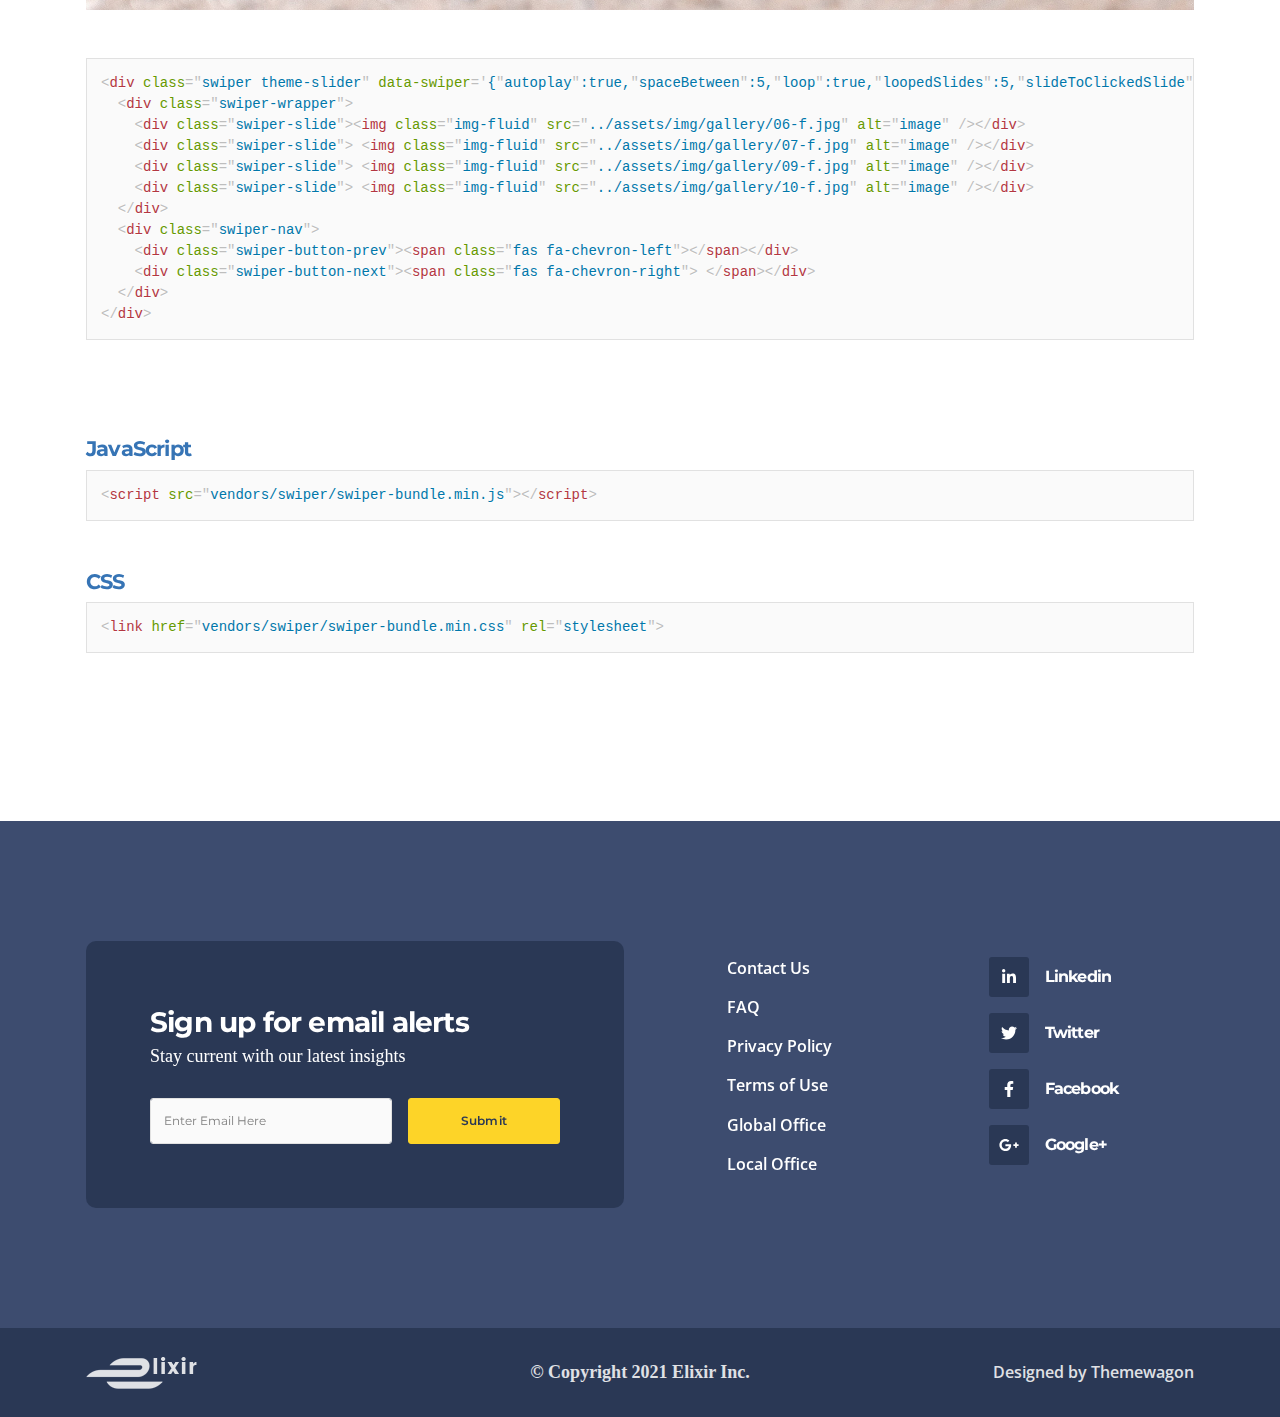
<file: public/elements/swiper.html>
<!DOCTYPE html>
<html lang="en-US" dir="ltr">

  <head>
    <meta charset="utf-8">
    <meta http-equiv="X-UA-Compatible" content="IE=edge">
    <meta name="viewport" content="width=device-width, initial-scale=1">


    <!-- ===============================================-->
    <!--    Document Title-->
    <!-- ===============================================-->
    <title>Elixir | Beautiful Site Template for Agencies &amp; Professionals</title>


    <!-- ===============================================-->
    <!--    Favicons-->
    <!-- ===============================================-->
    <link rel="apple-touch-icon" sizes="180x180" href="../assets/img/favicons/apple-touch-icon.png">
    <link rel="icon" type="image/png" sizes="32x32" href="../assets/img/favicons/favicon-32x32.png">
    <link rel="icon" type="image/png" sizes="16x16" href="../assets/img/favicons/favicon-16x16.png">
    <link rel="shortcut icon" type="image/x-icon" href="../assets/img/favicons/favicon.ico">
    <link rel="manifest" href="../assets/img/favicons/manifest.json">
    <meta name="msapplication-TileImage" content="../assets/img/favicons/mstile-150x150.png">
    <meta name="theme-color" content="#ffffff">
    <script src="../vendors/overlayscrollbars/OverlayScrollbars.min.js"></script>


    <!-- ===============================================-->
    <!--    Stylesheets-->
    <!-- ===============================================-->
    <link href="../vendors/swiper/swiper-bundle.min.css" rel="stylesheet">
    <link href="../vendors/prism/prism.css" rel="stylesheet">
    <link href="../vendors/hamburgers/hamburgers.min.css" rel="stylesheet">
    <link href="../vendors/loaders.css/loaders.min.css" rel="stylesheet">
    <link href="../assets/css/theme.css" rel="stylesheet" />
    <link href="../assets/css/user.css" rel="stylesheet" />

    <link rel="preconnect" href="https://fonts.googleapis.com">
    <link rel="preconnect" href="https://fonts.gstatic.com" crossorigin="">
    <link href="https://fonts.googleapis.com/css2?family=Montserrat:wght@300;400;500;600;700&amp;family=Open+Sans:wght@300;400;600;700;800&amp;display=swap" rel="stylesheet">
  </head>


  <body>
    <div class="bg-primary py-3 d-none d-sm-block text-white fw-bold">
      <div class="container">
        <div class="row align-items-center gx-4">
          <div class="col-auto d-none d-lg-block fs--1"><span class="fas fa-map-marker-alt text-warning me-2" data-fa-transform="grow-3"></span>1010 Avenue, New York, NY 10018 US. </div>
          <div class="col-auto ms-md-auto order-md-2 d-none d-sm-flex fs--1 align-items-center"><span class="fas fa-clock text-warning me-2" data-fa-transform="grow-3"></span>Mon-Sat, 8.00-18.00. Sunday CLOSED</div>
          <div class="col-auto"><span class="fas fa-phone-alt text-warning" data-fa-transform="shrink-3"></span><a class="ms-2 fs--1 d-inline text-white fw-bold" href="tel:2123865575">212 386 5575, 212 386 5576</a></div>
        </div>
      </div>
    </div>
    <div class="sticky-top navbar-elixir">
      <div class="container">
        <nav class="navbar navbar-expand-lg"> <a class="navbar-brand" href="../index.html"><img src="../assets/img/logo-dark.png" alt="logo" /></a>
          <button class="navbar-toggler p-0" type="button" data-bs-toggle="collapse" data-bs-target="#primaryNavbarCollapse" aria-controls="primaryNavbarCollapse" aria-expanded="false" aria-label="Toggle navigation"><span class="hamburger hamburger--emphatic"><span class="hamburger-box"><span class="hamburger-inner"></span></span></span></button>
          <div class="collapse navbar-collapse" id="primaryNavbarCollapse">
            <ul class="navbar-nav py-3 py-lg-0 mt-1 mb-2 my-lg-0 ms-lg-n1">
              <li class="nav-item dropdown"><a class="nav-link dropdown-toggle dropdown-indicator" href="JavaScript:void(0)" role="button" data-bs-toggle="dropdown" aria-expanded="false">Home</a>
                <ul class="dropdown-menu">
                  <li><a class="dropdown-item" href="../index.html">Slider Header</a></li>
                  <li><a class="dropdown-item" href="../homes/header-slider-classic.html">Slider Classic</a></li>
                  <li><a class="dropdown-item" href="../homes/header-static.html">Static Header</a></li>
                  <li><a class="dropdown-item" href="../homes/header-static-classic.html">Static Classic</a></li>
                  <li><a class="dropdown-item" href="../homes/header-youtube-video.html">Youtube Background</a></li>
                  <li><a class="dropdown-item" href="../homes/header-youtube-video-classic.html">Youtube Classic</a></li>
                  <li><a class="dropdown-item" href="../homes/header-selfhosted-video.html">Self-hosted Video</a></li>
                  <li><a class="dropdown-item" href="../homes/header-selfhosted-video-classic.html">Self-hosted Classic</a></li>
                </ul>
              </li>
              <li class="nav-item dropdown"><a class="nav-link dropdown-toggle dropdown-indicator" href="JavaScript:void(0)" role="button" data-bs-toggle="dropdown" aria-expanded="false">Pages</a>
                <ul class="dropdown-menu">
                  <li><a class="dropdown-item" href="../pages/service.html">Services</a></li>
                  <li><a class="dropdown-item" href="../pages/about.html">About</a></li>
                  <li><a class="dropdown-item" href="../pages/alumni.html">Alumni</a></li>
                  <li><a class="dropdown-item" href="../pages/blank.html">Blank Page</a></li>
                  <li><a class="dropdown-item" href="../pages/404.html">404 Page</a></li>
                  <li><a class="dropdown-item" href="../pages/login.html">Login</a></li>
                  <li><a class="dropdown-item" href="../pages/registration.html">Registration</a></li>
                </ul>
              </li>
              <li class="nav-item dropdown"><a class="nav-link dropdown-toggle dropdown-indicator" href="JavaScript:void(0)" role="button" data-bs-toggle="dropdown" aria-expanded="false">News</a>
                <ul class="dropdown-menu">
                  <li><a class="dropdown-item" href="../news/newsroom.html">Newsroom</a></li>
                  <li><a class="dropdown-item" href="../news/news.html">Single News</a></li>
                </ul>
              </li>
              <li class="nav-item dropdown"><a class="nav-link dropdown-toggle dropdown-indicator" href="JavaScript:void(0)" role="button" data-bs-toggle="dropdown" aria-expanded="false">Elements</a>
                <ul class="dropdown-menu">
                  <li><a class="dropdown-item" href="../elements/buttons.html">Buttons</a></li>
                  <li><a class="dropdown-item" href="../elements/colors.html">Colors</a></li>
                  <li><a class="dropdown-item" href="../elements/googlemap.html">Google Map</a></li>
                  <li><a class="dropdown-item" href="../elements/grid.html">Grid</a></li>
                  <li><a class="dropdown-item" href="../elements/icons.html">Icons</a></li>
                  <li><a class="dropdown-item" href="../elements/layouthelpers.html">Layout Helpers</a></li>
                  <li><a class="dropdown-item" href="../elements/modal-video.html">Modal Video</a></li>
                  <li><a class="dropdown-item" href="../elements/swiper.html">Swiper</a></li>
                  <li><a class="dropdown-item" href="../elements/typography.html">Typography</a></li>
                </ul>
              </li>
              <li class="nav-item dropdown"><a class="nav-link" href="../contact.html" role="button">Contact</a>
              </li>
            </ul><a class="btn btn-outline-primary rounded-pill btn-sm border-2 d-block d-lg-inline-block ms-auto my-3 my-lg-0" href="https://themewagon.com/themes/elixir/" target="_blank">Purchase</a>
          </div>
        </nav>
      </div>
    </div>


    <!-- ============================================-->
    <!-- <section> begin ============================-->
    <section>

      <div class="bg-holder overlay" style="background-image:url(../assets/img/background-2.jpg);background-position:center bottom;">
      </div>
      <!--/.bg-holder-->

      <div class="container">
        <div class="row pt-6" data-inertia='{"weight":1.5}'>
          <div class="col-md-8 text-white" data-zanim-timeline="{}" data-zanim-trigger="scroll">
            <div class="overflow-hidden">
              <h1 class="text-white fs-4 fs-md-5 mb-0 lh-1" data-zanim-xs='{"delay":0}'>Swiper</h1>
              <div class="nav" aria-label="breadcrumb" role="navigation" data-zanim-xs='{"delay":0.1}'>
                <ol class="breadcrumb fs-1 ps-0 fw-bold">
                  <li class="breadcrumb-item"><a class="text-white" href="#!">Home</a></li>
                  <li class="breadcrumb-item active" aria-current="page">Swiper</li>
                </ol>
              </div>
            </div>
          </div>
        </div>
      </div>
      <!-- end of .container-->

    </section>
    <!-- <section> close ============================-->
    <!-- ============================================-->



    <!-- ===============================================-->
    <!--    Main Content-->
    <!-- ===============================================-->
    <main class="main" id="top">
      <div class="preloader" id="preloader">
        <div class="loader">
          <div class="line-scale">
            <div></div>
            <div></div>
            <div></div>
            <div></div>
            <div></div>
          </div>
        </div>
      </div>


      <!-- ============================================-->
      <!-- <section> begin ============================-->
      <section>

        <div class="container">
          <p>For more details see <a class="font-sans-serif" href="https://swiperjs.com/" target="_blank"> Swiper Js documentation<span class="d-inline-block me-1">&xrarr;</span></a></p>
          <div class="row">
            <div class="col-lg-12 mb-4 mb-lg-0">
              <div class="mb-5">
                <div>
                  <div class="swiper theme-slider" data-swiper='{"autoplay":true,"spaceBetween":30,"loop":true,"slidesPerView":1,"breakpoints":{"670":{"slidesPerView":2},"1200":{"slidesPerView":3}}}'>
                    <div class="swiper-wrapper">
                      <div class="swiper-slide"><img class="w-100" src="../assets/img/portrait-1.jpg" alt="image" /></div>
                      <div class="swiper-slide"><img class="w-100" src="../assets/img/portrait-7.jpg" alt="image" /></div>
                      <div class="swiper-slide"><img class="w-100" src="../assets/img/portrait-3.jpg" alt="image" /></div>
                      <div class="swiper-slide"><img class="w-100" src="../assets/img/portrait-4.jpg" alt="image" /></div>
                      <div class="swiper-slide"><img class="w-100" src="../assets/img/portrait-5.jpg" alt="image" /></div>
                      <div class="swiper-slide"><img class="w-100" src="../assets/img/portrait-6.jpg" alt="image" /></div>
                    </div>
                    <div class="swiper-nav">
                      <div class="swiper-button-prev"><span class="fas fa-chevron-left"></span></div>
                      <div class="swiper-button-next"><span class="fas fa-chevron-right"></span></div>
                    </div>
                  </div>
                </div>
              </div>
              <div class="mb-5">
                <pre><code class="language-html">&lt;div class=&quot;swiper theme-slider&quot; data-swiper='{&quot;autoplay&quot;:true,&quot;spaceBetween&quot;:30,&quot;loop&quot;:true,&quot;slidesPerView&quot;:1,&quot;breakpoints&quot;:{&quot;670&quot;:{&quot;slidesPerView&quot;:2},&quot;1200&quot;:{&quot;slidesPerView&quot;:3}}}'&gt;
  &lt;div class=&quot;swiper-wrapper&quot;&gt;
    &lt;div class=&quot;swiper-slide&quot;&gt;&lt;img class=&quot;w-100&quot; src=&quot;../assets/img/portrait-1.jpg&quot; alt=&quot;image&quot; /&gt;&lt;/div&gt;
    &lt;div class=&quot;swiper-slide&quot;&gt;&lt;img class=&quot;w-100&quot; src=&quot;../assets/img/portrait-7.jpg&quot; alt=&quot;image&quot; /&gt;&lt;/div&gt;
    &lt;div class=&quot;swiper-slide&quot;&gt;&lt;img class=&quot;w-100&quot; src=&quot;../assets/img/portrait-3.jpg&quot; alt=&quot;image&quot; /&gt;&lt;/div&gt;
    &lt;div class=&quot;swiper-slide&quot;&gt;&lt;img class=&quot;w-100&quot; src=&quot;../assets/img/portrait-4.jpg&quot; alt=&quot;image&quot; /&gt;&lt;/div&gt;
    &lt;div class=&quot;swiper-slide&quot;&gt;&lt;img class=&quot;w-100&quot; src=&quot;../assets/img/portrait-5.jpg&quot; alt=&quot;image&quot; /&gt;&lt;/div&gt;
    &lt;div class=&quot;swiper-slide&quot;&gt;&lt;img class=&quot;w-100&quot; src=&quot;../assets/img/portrait-6.jpg&quot; alt=&quot;image&quot; /&gt;&lt;/div&gt;
  &lt;/div&gt;
  &lt;div class=&quot;swiper-nav&quot;&gt;
    &lt;div class=&quot;swiper-button-prev&quot;&gt;&lt;span class=&quot;fas fa-chevron-left&quot;&gt;&lt;/span&gt;&lt;/div&gt;
    &lt;div class=&quot;swiper-button-next&quot;&gt;&lt;span class=&quot;fas fa-chevron-right&quot;&gt;&lt;/span&gt;&lt;/div&gt;
  &lt;/div&gt;
&lt;/div&gt;</code></pre>
              </div>
            </div>
          </div>
          <div class="row">
            <div class="col-lg-12 mb-4 mb-lg-0">
              <div class="mb-5">
                <div class="pb-3">
                  <h5>Swiper with thumbnail</h5>
                  <p>This can be simply done by using the attribute. For Swiper with thumbnail use <code>thumb </code>options in your pug/HTML. You can place thumbnail to a specific parent by providing <code>thumbOptions: '#parentID' </code>value in <code>thumb </code>options. Otherwise thumbnail will place after the <code>.swiper </code>element.</p>
                </div>
                <div>
                  <div class="swiper theme-slider" data-swiper='{"spaceBetween":5,"loop":true,"loopedSlides":5,"thumb":{"spaceBetween":5,"slidesPerView":5,"loop":true,"freeMode":true,"grabCursor":true,"loopedSlides":5,"centeredSlides":true,"slideToClickedSlide":true,"watchSlidesVisibility":true,"watchSlidesProgress":true},"slideToClickedSlide":true}'>
                    <div class="swiper-wrapper">
                      <div class="swiper-slide"><img class="img-fluid" src="../assets/img/interior-1.jpg" alt="image" /></div>
                      <div class="swiper-slide"> <img class="img-fluid" src="../assets/img/interior-4.jpg" alt="image" /></div>
                      <div class="swiper-slide"> <img class="img-fluid" src="../assets/img/interior-6.jpg" alt="image" /></div>
                    </div>
                    <div class="swiper-nav">
                      <div class="swiper-button-prev"><span class="fas fa-chevron-left"></span></div>
                      <div class="swiper-button-next"><span class="fas fa-chevron-right"></span></div>
                    </div>
                  </div>
                </div>
              </div>
              <div class="mb-5">
                <pre><code class="language-html">&lt;div class=&quot;swiper theme-slider&quot; data-swiper='{&quot;spaceBetween&quot;:5,&quot;loop&quot;:true,&quot;loopedSlides&quot;:5,&quot;thumb&quot;:{&quot;spaceBetween&quot;:5,&quot;slidesPerView&quot;:5,&quot;loop&quot;:true,&quot;freeMode&quot;:true,&quot;grabCursor&quot;:true,&quot;loopedSlides&quot;:5,&quot;centeredSlides&quot;:true,&quot;slideToClickedSlide&quot;:true,&quot;watchSlidesVisibility&quot;:true,&quot;watchSlidesProgress&quot;:true},&quot;slideToClickedSlide&quot;:true}'&gt;
   &lt;div class=&quot;swiper-wrapper&quot;&gt;
     &lt;div class=&quot;swiper-slide&quot;&gt;&lt;img class=&quot;img-fluid&quot; src=&quot;../assets/img/interior-1.jpg&quot; alt=&quot;image&quot; /&gt;&lt;/div&gt;
     &lt;div class=&quot;swiper-slide&quot;&gt; &lt;img class=&quot;img-fluid&quot; src=&quot;../assets/img/interior-4.jpg&quot; alt=&quot;image&quot; /&gt;&lt;/div&gt;
     &lt;div class=&quot;swiper-slide&quot;&gt; &lt;img class=&quot;img-fluid&quot; src=&quot;../assets/img/interior-6.jpg&quot; alt=&quot;image&quot; /&gt;&lt;/div&gt;
   &lt;/div&gt;
   &lt;div class=&quot;swiper-nav&quot;&gt;
     &lt;div class=&quot;swiper-button-prev&quot;&gt;&lt;span class=&quot;fas fa-chevron-left&quot;&gt;&lt;/span&gt;&lt;/div&gt;
     &lt;div class=&quot;swiper-button-next&quot;&gt;&lt;span class=&quot;fas fa-chevron-right&quot;&gt;&lt;/span&gt;&lt;/div&gt;
   &lt;/div&gt;
 &lt;/div&gt;</code></pre>
              </div>
            </div>
          </div>
          <div class="row">
            <div class="col-lg-12 mb-4 mb-lg-0">
              <div class="mb-5">
                <div class="pb-3">
                  <h5>Swiper without thumbnail</h5>
                </div>
                <div>
                  <div class="swiper theme-slider" data-swiper='{"autoplay":true,"spaceBetween":5,"loop":true,"loopedSlides":5,"slideToClickedSlide":true}'>
                    <div class="swiper-wrapper">
                      <div class="swiper-slide"><img class="img-fluid" src="../assets/img/gallery/06-f.jpg" alt="image" /></div>
                      <div class="swiper-slide"> <img class="img-fluid" src="../assets/img/gallery/07-f.jpg" alt="image" /></div>
                      <div class="swiper-slide"> <img class="img-fluid" src="../assets/img/gallery/09-f.jpg" alt="image" /></div>
                      <div class="swiper-slide"> <img class="img-fluid" src="../assets/img/gallery/10-f.jpg" alt="image" /></div>
                    </div>
                    <div class="swiper-nav">
                      <div class="swiper-button-prev"><span class="fas fa-chevron-left"></span></div>
                      <div class="swiper-button-next"><span class="fas fa-chevron-right"> </span></div>
                    </div>
                  </div>
                </div>
              </div>
              <div class="mb-5">
                <pre><code class="language-html">&lt;div class=&quot;swiper theme-slider&quot; data-swiper='{&quot;autoplay&quot;:true,&quot;spaceBetween&quot;:5,&quot;loop&quot;:true,&quot;loopedSlides&quot;:5,&quot;slideToClickedSlide&quot;:true}'&gt;
  &lt;div class=&quot;swiper-wrapper&quot;&gt;
    &lt;div class=&quot;swiper-slide&quot;&gt;&lt;img class=&quot;img-fluid&quot; src=&quot;../assets/img/gallery/06-f.jpg&quot; alt=&quot;image&quot; /&gt;&lt;/div&gt;
    &lt;div class=&quot;swiper-slide&quot;&gt; &lt;img class=&quot;img-fluid&quot; src=&quot;../assets/img/gallery/07-f.jpg&quot; alt=&quot;image&quot; /&gt;&lt;/div&gt;
    &lt;div class=&quot;swiper-slide&quot;&gt; &lt;img class=&quot;img-fluid&quot; src=&quot;../assets/img/gallery/09-f.jpg&quot; alt=&quot;image&quot; /&gt;&lt;/div&gt;
    &lt;div class=&quot;swiper-slide&quot;&gt; &lt;img class=&quot;img-fluid&quot; src=&quot;../assets/img/gallery/10-f.jpg&quot; alt=&quot;image&quot; /&gt;&lt;/div&gt;
  &lt;/div&gt;
  &lt;div class=&quot;swiper-nav&quot;&gt;
    &lt;div class=&quot;swiper-button-prev&quot;&gt;&lt;span class=&quot;fas fa-chevron-left&quot;&gt;&lt;/span&gt;&lt;/div&gt;
    &lt;div class=&quot;swiper-button-next&quot;&gt;&lt;span class=&quot;fas fa-chevron-right&quot;&gt; &lt;/span&gt;&lt;/div&gt;
  &lt;/div&gt;
&lt;/div&gt;</code></pre>
              </div>
            </div>
          </div>
          <h5 class="mt-5">JavaScript</h5>
          <div class="mb-5">
            <pre><code class="language-html">&lt;script src=&quot;vendors/swiper/swiper-bundle.min.js&quot;&gt;&lt;/script&gt;</code></pre>
          </div>
          <h5 class="mt-5">CSS</h5>
          <div class="mb-5">
            <pre><code class="language-html">&lt;link href=&quot;vendors/swiper/swiper-bundle.min.css&quot; rel=&quot;stylesheet&quot;&gt;</code></pre>
          </div>
        </div>
        <!-- end of .container-->

      </section>
      <!-- <section> close ============================-->
      <!-- ============================================-->


    </main>
    <!-- ===============================================-->
    <!--    End of Main Content-->
    <!-- ===============================================-->




    <!-- ============================================-->
    <!-- <section> begin ============================-->
    <section style="background-color: #3D4C6F">

      <div class="container">
        <div class="row align-items-center">
          <div class="col-lg-6">
            <div class="bg-primary text-white p-5 p-lg-6 rounded-3">
              <h4 class="text-white fs-1 fs-lg-2 mb-1">Sign up for email alerts</h4>
              <p class="text-white">Stay current with our latest insights</p>
              <form class="mt-4">
                <div class="row align-items-center">
                  <div class="col-md-7 pe-md-0">
                    <div class="input-group">
                      <input class="form-control" type="email" placeholder="Enter Email Here" />
                    </div>
                  </div>
                  <div class="col-md-5 mt-3 mt-md-0">
                    <div class="d-grid">
                      <button class="btn btn-warning" type="submit"><span class="text-primary fw-semi-bold">Submit</span></button>
                    </div>
                  </div>
                </div>
              </form>
            </div>
          </div>
          <div class="col-lg-6 mt-4 mt-lg-0">
            <div class="row">
              <div class="col-6 col-lg-4 text-white ms-lg-auto">
                <ul class="list-unstyled">
                  <li class="mb-3"><a class="text-white" href="../contact.html">Contact Us</a></li>
                  <li class="mb-3"><a class="text-white" href="../#!">FAQ</a></li>
                  <li class="mb-3"><a class="text-white" href="../#!">Privacy Policy</a></li>
                  <li class="mb-3"><a class="text-white" href="../#!">Terms of Use</a></li>
                  <li class="mb-3"><a class="text-white" href="../#!">Global Office</a></li>
                  <li class="mb-3"><a class="text-white" href="../#!">Local Office</a></li>
                </ul>
              </div>
              <div class="col-6 col-sm-5 ms-sm-auto">
                <ul class="list-unstyled">
                  <li class="mb-3"><a class="text-decoration-none d-flex align-items-center" href="#!"> <span class="brand-icon me-3"><span class="fab fa-linkedin-in"></span></span>
                      <h5 class="fs-0 text-white mb-0 d-inline-block">Linkedin</h5>
                    </a></li>
                  <li class="mb-3"><a class="text-decoration-none d-flex align-items-center" href="#!"> <span class="brand-icon me-3"><span class="fab fa-twitter"></span></span>
                      <h5 class="fs-0 text-white mb-0 d-inline-block">Twitter</h5>
                    </a></li>
                  <li class="mb-3"><a class="text-decoration-none d-flex align-items-center" href="#!"> <span class="brand-icon me-3"><span class="fab fa-facebook-f"></span></span>
                      <h5 class="fs-0 text-white mb-0 d-inline-block">Facebook</h5>
                    </a></li>
                  <li class="mb-3"><a class="text-decoration-none d-flex align-items-center" href="#!"> <span class="brand-icon me-3"><span class="fab fa-google-plus-g"></span></span>
                      <h5 class="fs-0 text-white mb-0 d-inline-block">Google+</h5>
                    </a></li>
                </ul>
              </div>
            </div>
          </div>
        </div>
      </div>
      <!-- end of .container-->

    </section>
    <!-- <section> close ============================-->
    <!-- ============================================-->


    <footer class="footer bg-primary text-center py-4">
      <div class="container">
        <div class="row align-items-center opacity-85 text-white">
          <div class="col-sm-3 text-sm-start"><a href="../index.html"><img src="../assets/img/logo-light.png" alt="logo" /></a></div>
          <div class="col-sm-6 mt-3 mt-sm-0">
            <p class="lh-lg mb-0 fw-semi-bold">&copy; Copyright 2021 Elixir Inc.</p>
          </div>
          <div class="col text-sm-end mt-3 mt-sm-0"><span class="fw-semi-bold">Designed by </span><a class="text-white" href="https://themewagon.com/" target="_blank">Themewagon</a></div>
        </div>
      </div>
    </footer>


    <!-- ===============================================-->
    <!--    JavaScripts-->
    <!-- ===============================================-->
    <script src="../vendors/popper/popper.min.js"></script>
    <script src="../vendors/bootstrap/bootstrap.min.js"></script>
    <script src="../vendors/is/is.min.js"></script>
    <script src="../vendors/swiper/swiper-bundle.min.js"></script>
    <script src="../vendors/prism/prism.js"></script>
    <script src="../vendors/fontawesome/all.min.js"></script>
    <script src="../vendors/lodash/lodash.min.js"></script>
    <script src="../vendors/imagesloaded/imagesloaded.pkgd.min.js"></script>
    <script src="../vendors/gsap/gsap.js"></script>
    <script src="../vendors/gsap/customEase.js"></script>
    <script src="../assets/js/theme.js"></script>

  </body>

</html>
</file>
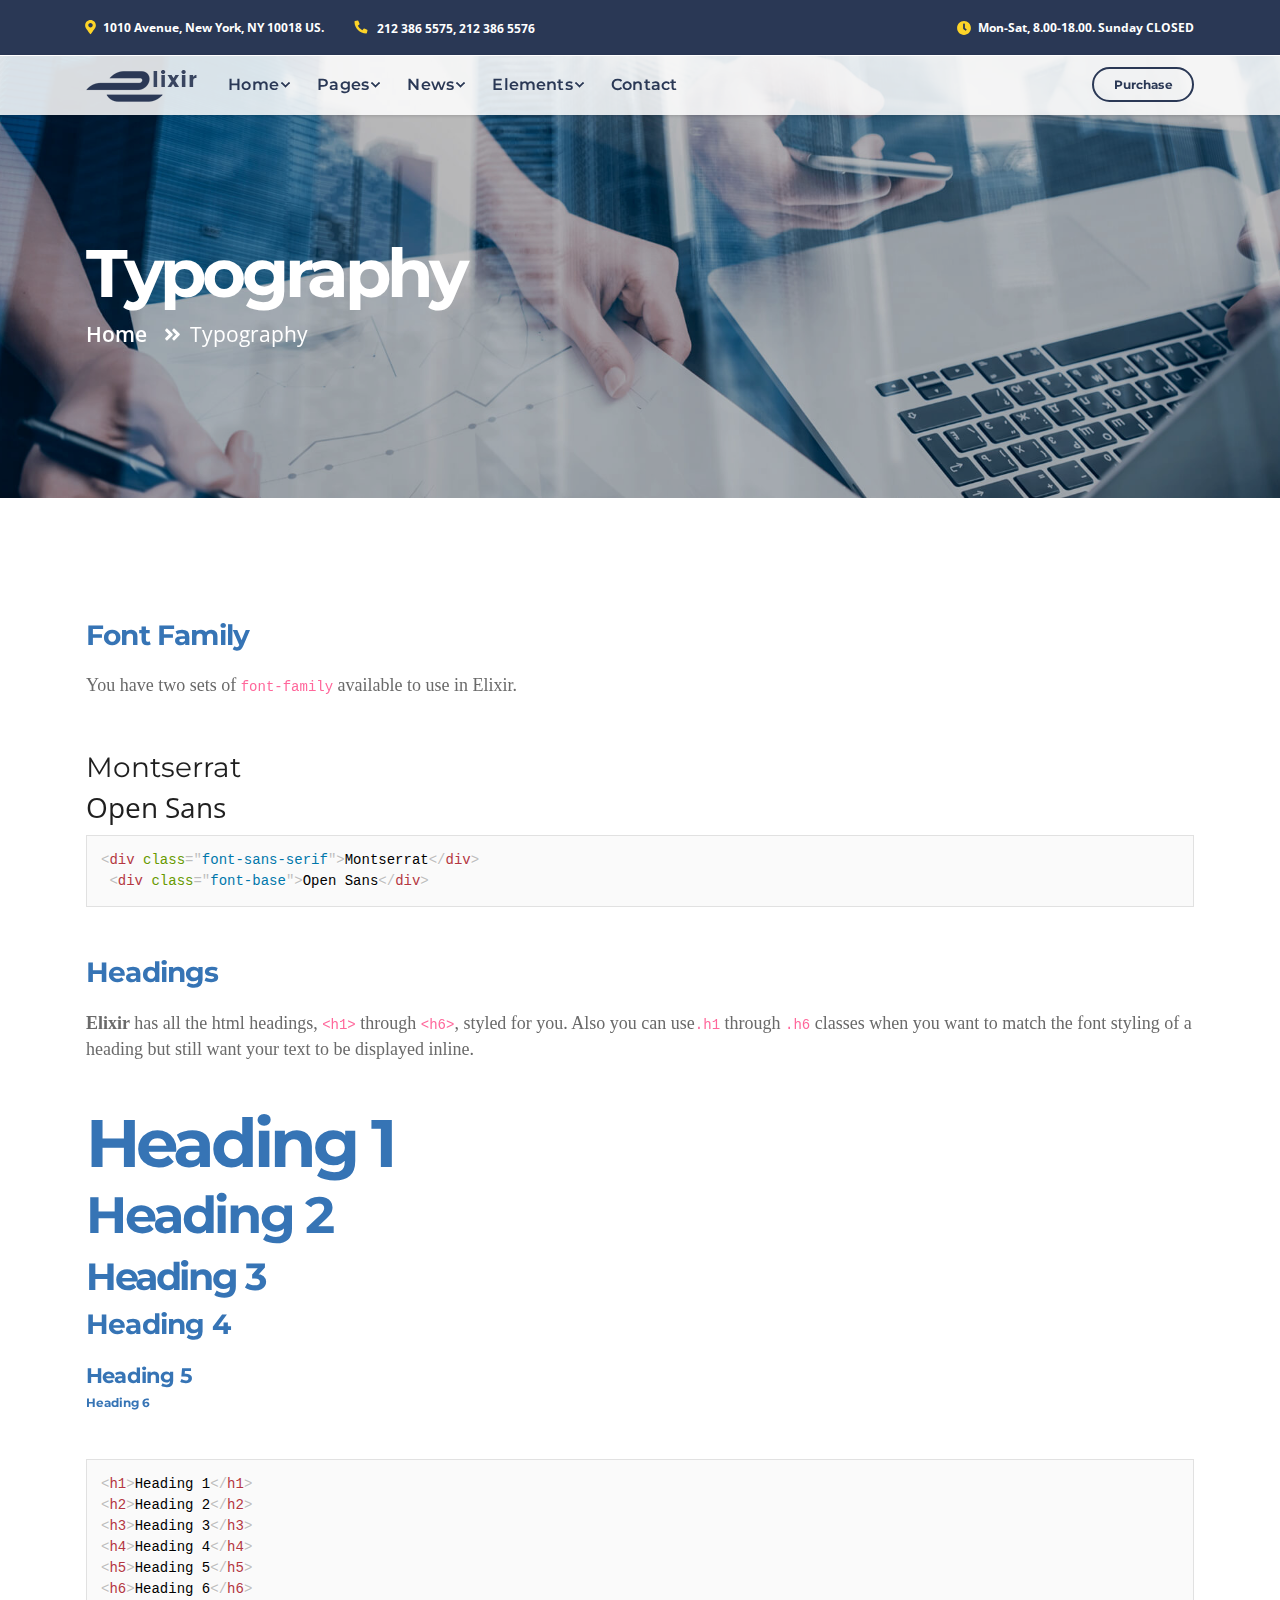
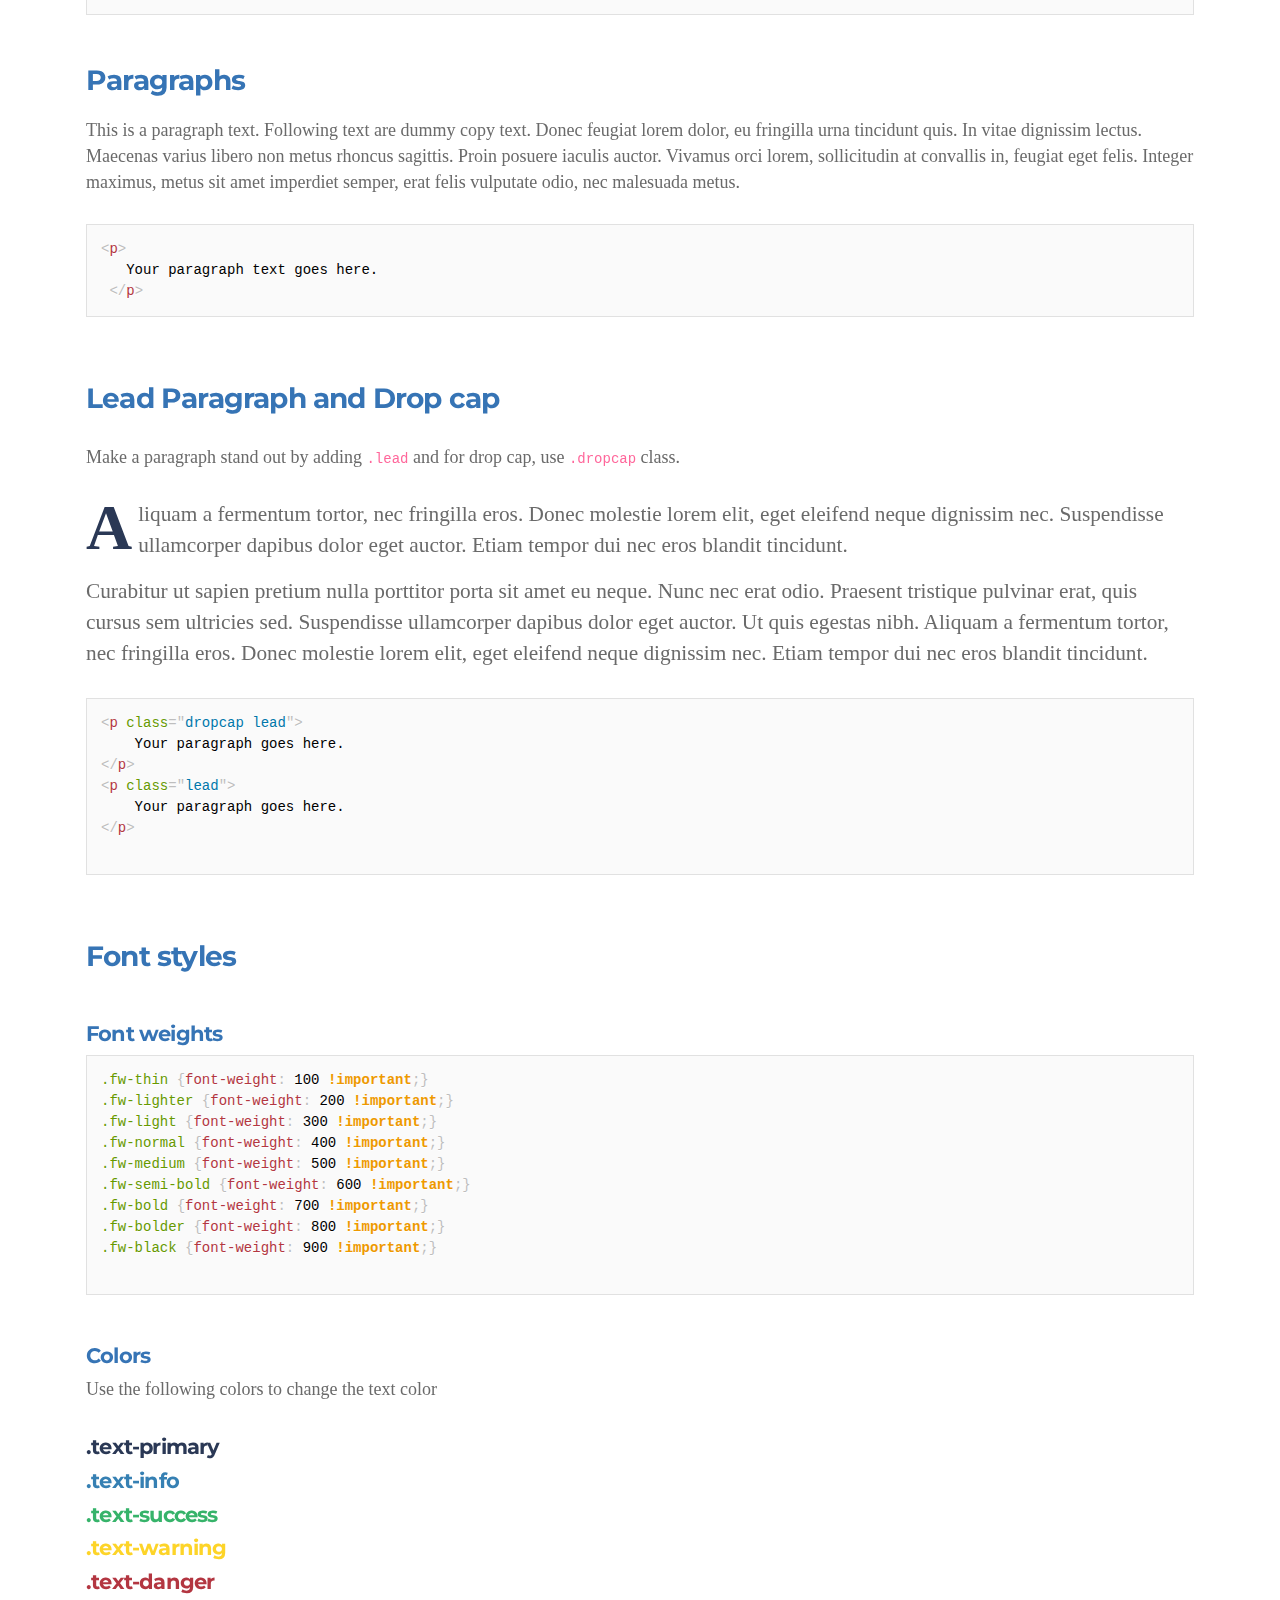
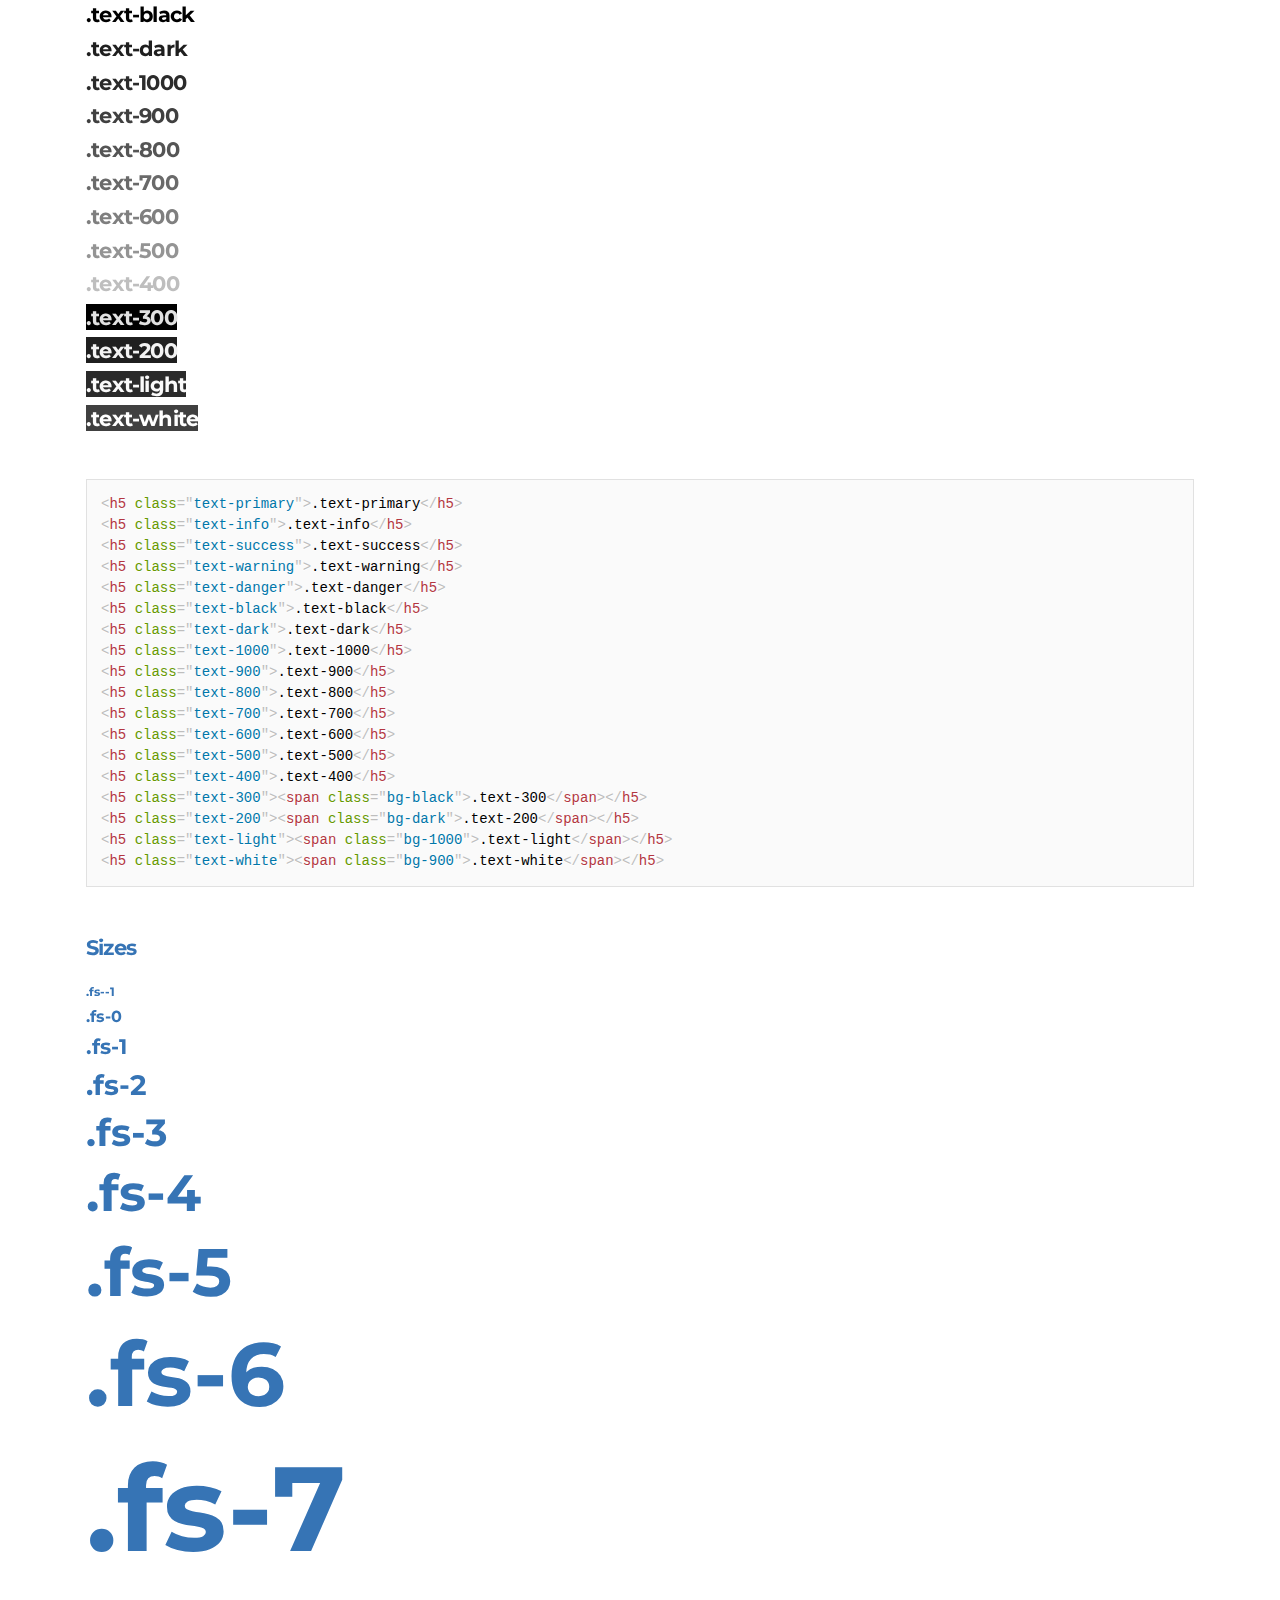
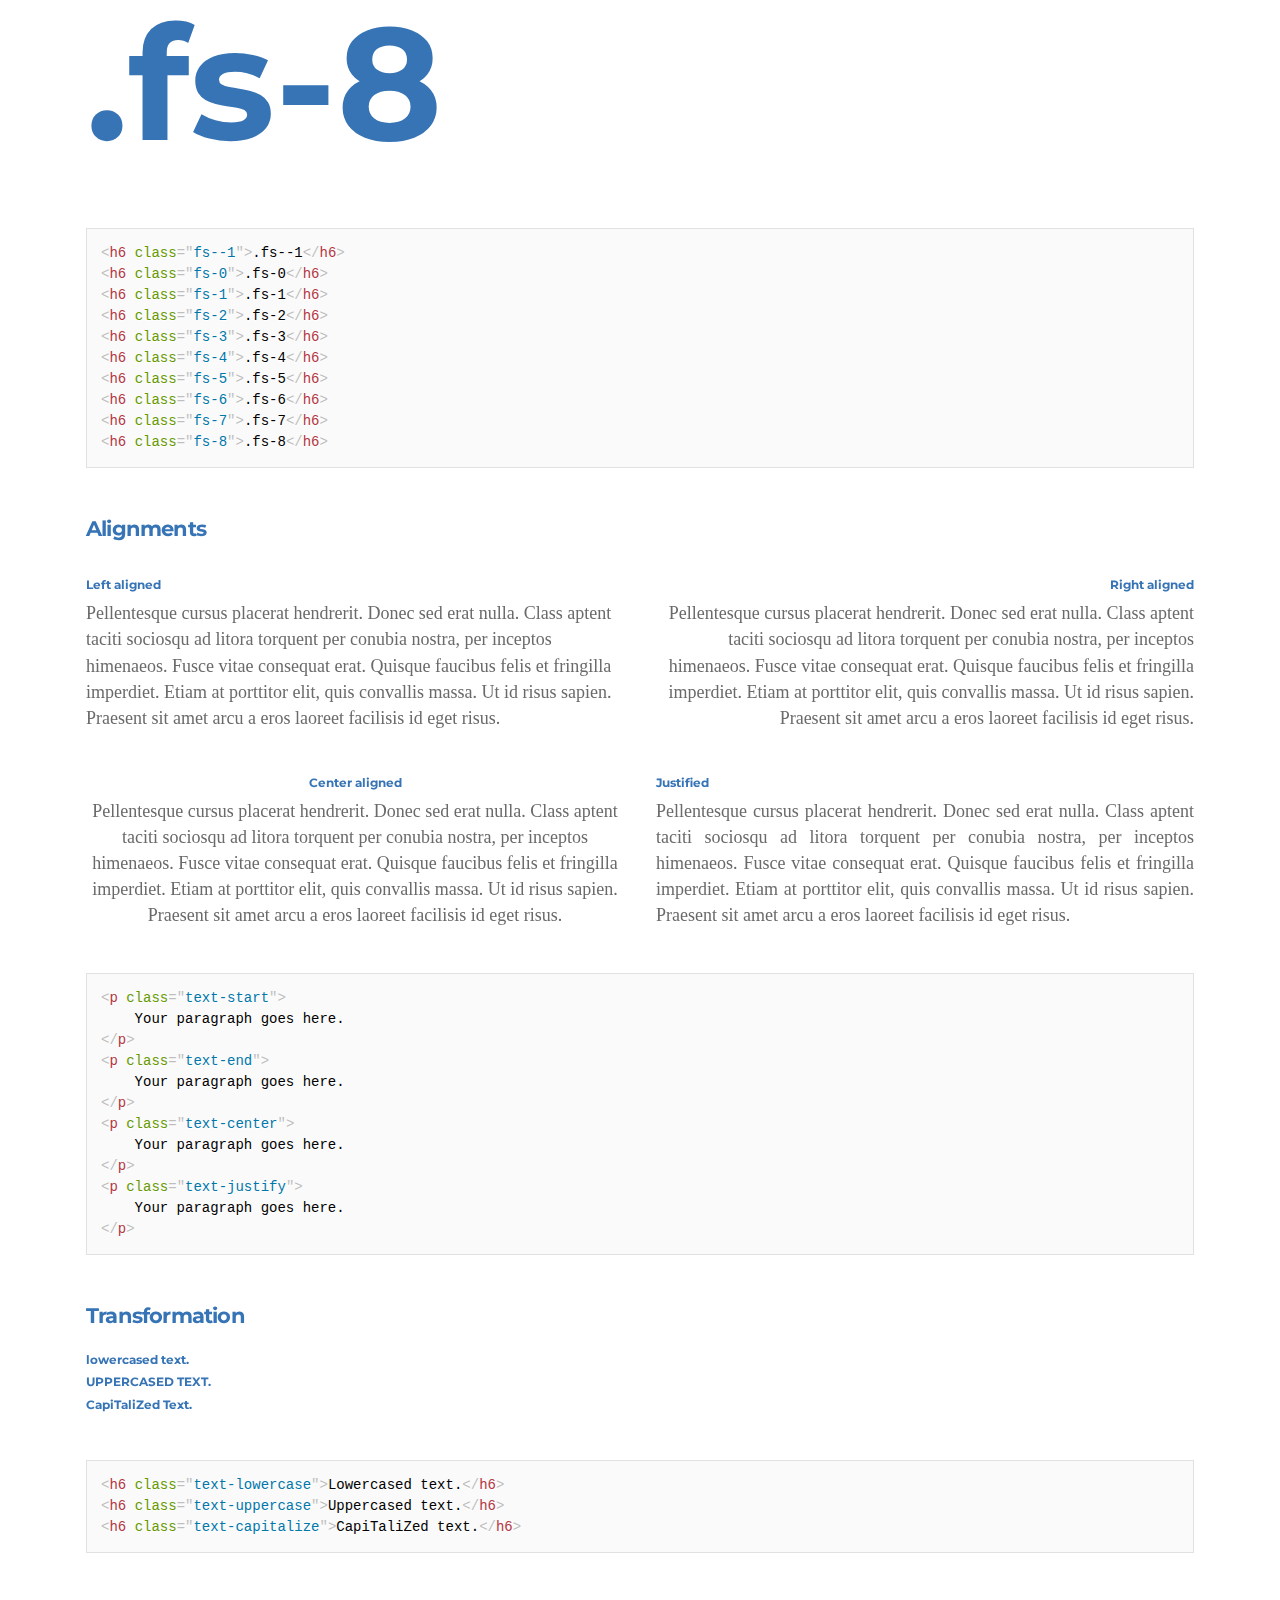
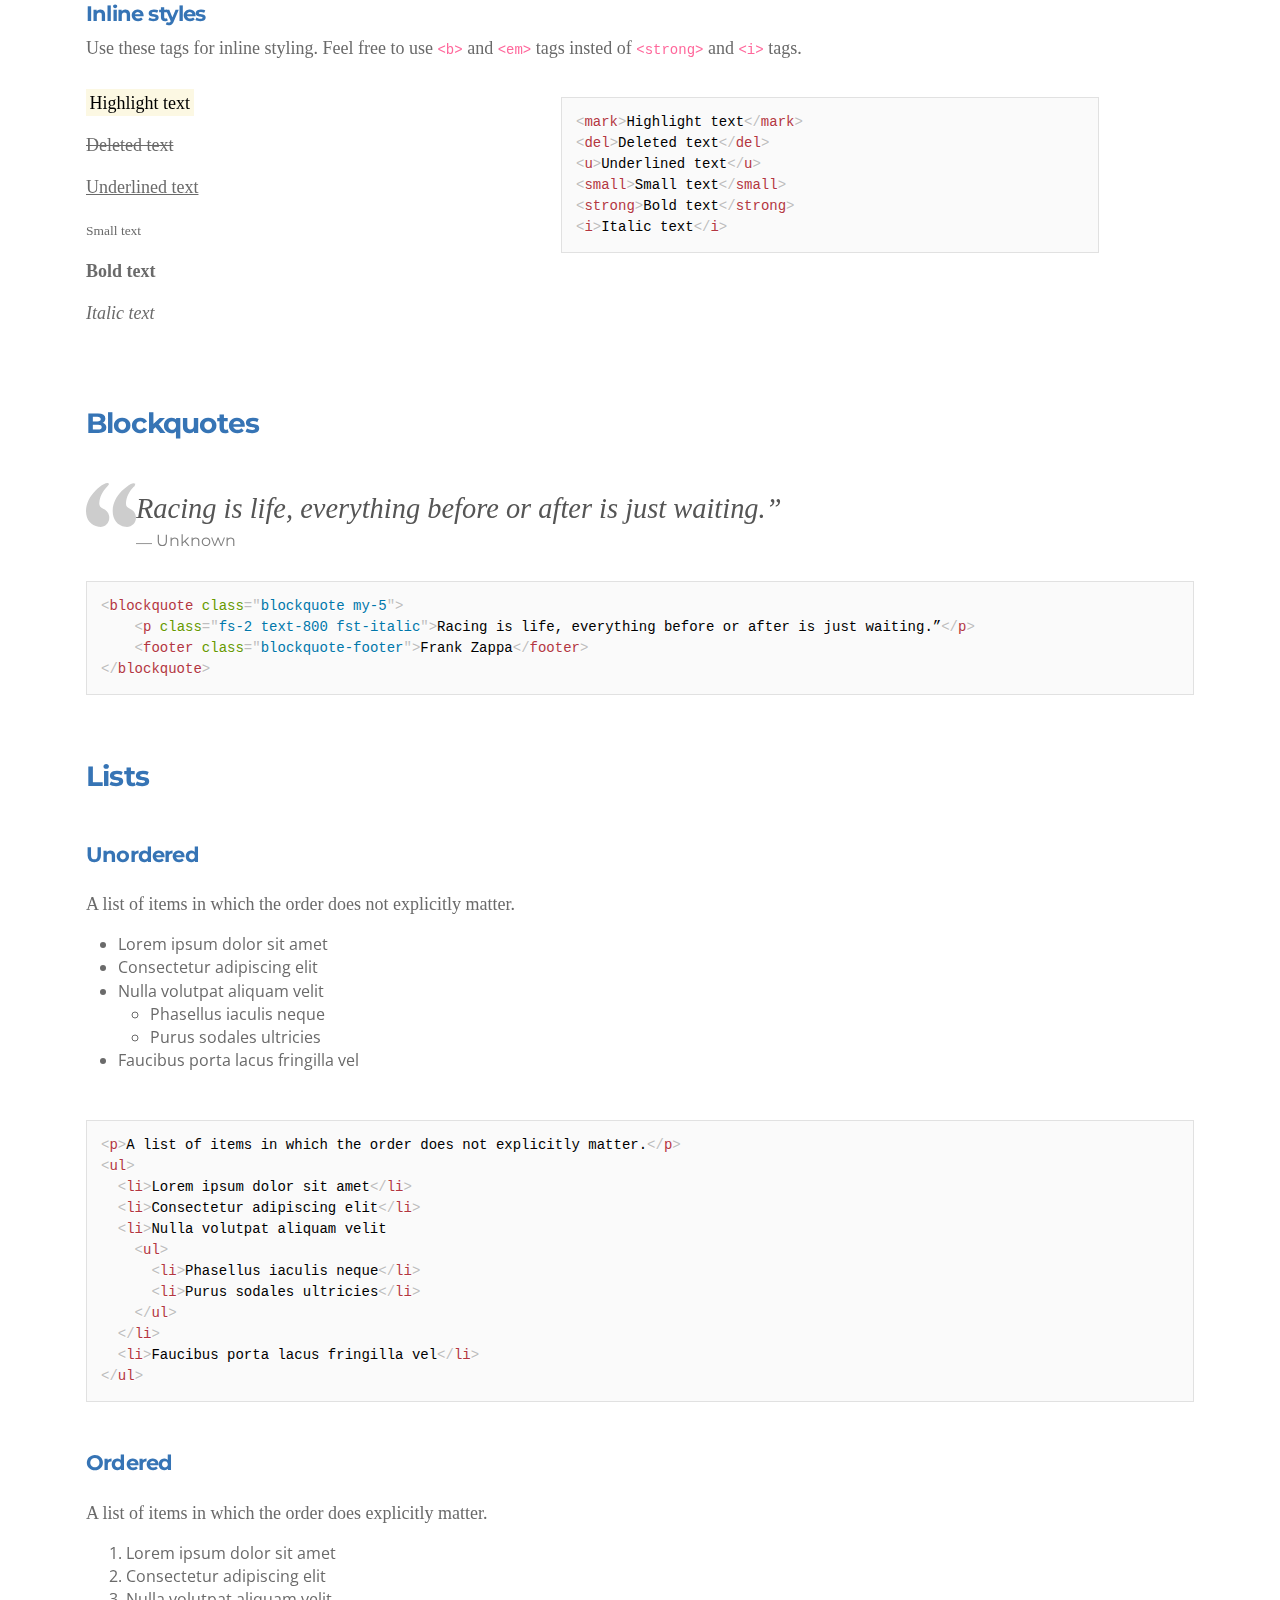
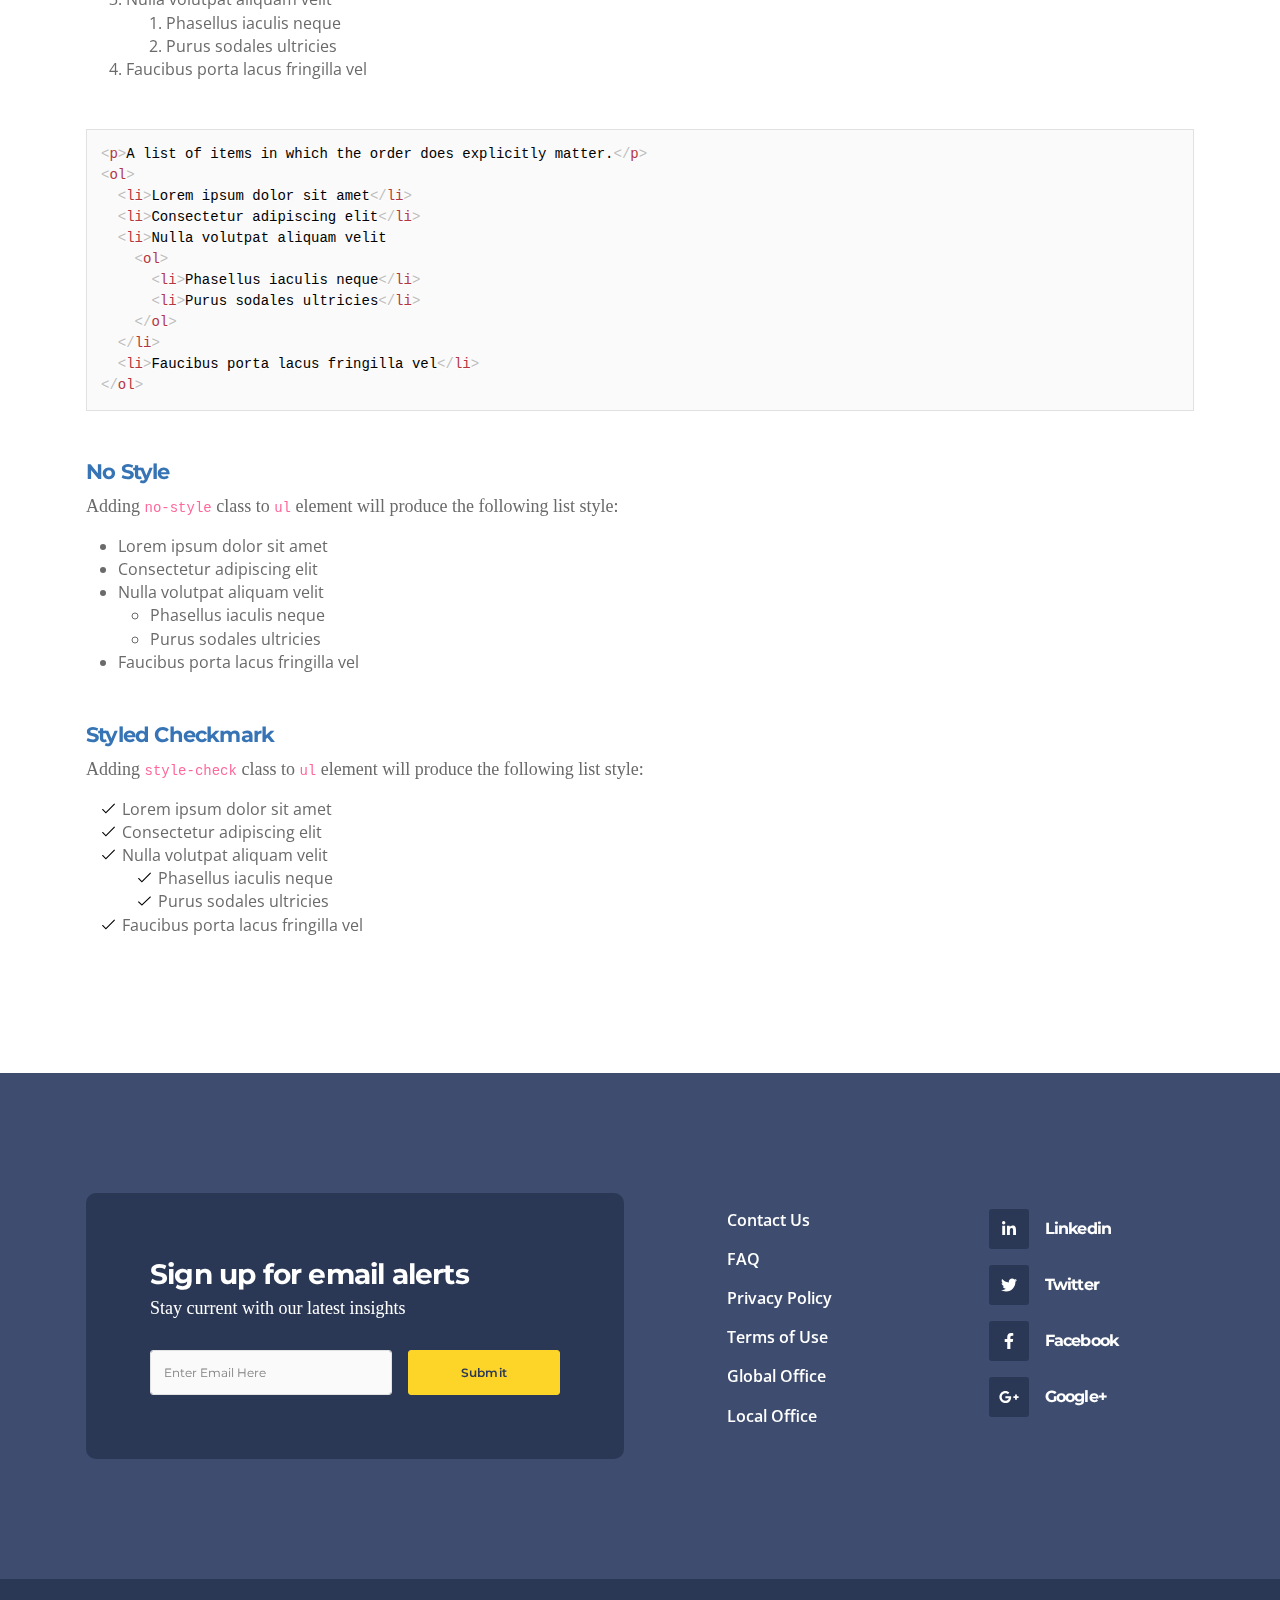
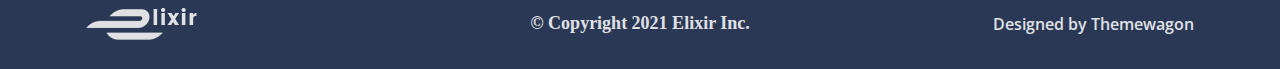
<file: public/elements/typography.html>
<!DOCTYPE html>
<html lang="en-US" dir="ltr">

  <head>
    <meta charset="utf-8">
    <meta http-equiv="X-UA-Compatible" content="IE=edge">
    <meta name="viewport" content="width=device-width, initial-scale=1">


    <!-- ===============================================-->
    <!--    Document Title-->
    <!-- ===============================================-->
    <title>Elixir | Beautiful Site Template for Agencies &amp; Professionals</title>


    <!-- ===============================================-->
    <!--    Favicons-->
    <!-- ===============================================-->
    <link rel="apple-touch-icon" sizes="180x180" href="../assets/img/favicons/apple-touch-icon.png">
    <link rel="icon" type="image/png" sizes="32x32" href="../assets/img/favicons/favicon-32x32.png">
    <link rel="icon" type="image/png" sizes="16x16" href="../assets/img/favicons/favicon-16x16.png">
    <link rel="shortcut icon" type="image/x-icon" href="../assets/img/favicons/favicon.ico">
    <link rel="manifest" href="../assets/img/favicons/manifest.json">
    <meta name="msapplication-TileImage" content="../assets/img/favicons/mstile-150x150.png">
    <meta name="theme-color" content="#ffffff">
    <script src="../vendors/overlayscrollbars/OverlayScrollbars.min.js"></script>


    <!-- ===============================================-->
    <!--    Stylesheets-->
    <!-- ===============================================-->
    <link href="../vendors/prism/prism.css" rel="stylesheet">
    <link href="../vendors/hamburgers/hamburgers.min.css" rel="stylesheet">
    <link href="../vendors/loaders.css/loaders.min.css" rel="stylesheet">
    <link href="../assets/css/theme.css" rel="stylesheet" />
    <link href="../assets/css/user.css" rel="stylesheet" />

    <link rel="preconnect" href="https://fonts.googleapis.com">
    <link rel="preconnect" href="https://fonts.gstatic.com" crossorigin="">
    <link href="https://fonts.googleapis.com/css2?family=Montserrat:wght@300;400;500;600;700&amp;family=Open+Sans:wght@300;400;600;700;800&amp;display=swap" rel="stylesheet">
  </head>


  <body>
    <div class="bg-primary py-3 d-none d-sm-block text-white fw-bold">
      <div class="container">
        <div class="row align-items-center gx-4">
          <div class="col-auto d-none d-lg-block fs--1"><span class="fas fa-map-marker-alt text-warning me-2" data-fa-transform="grow-3"></span>1010 Avenue, New York, NY 10018 US. </div>
          <div class="col-auto ms-md-auto order-md-2 d-none d-sm-flex fs--1 align-items-center"><span class="fas fa-clock text-warning me-2" data-fa-transform="grow-3"></span>Mon-Sat, 8.00-18.00. Sunday CLOSED</div>
          <div class="col-auto"><span class="fas fa-phone-alt text-warning" data-fa-transform="shrink-3"></span><a class="ms-2 fs--1 d-inline text-white fw-bold" href="tel:2123865575">212 386 5575, 212 386 5576</a></div>
        </div>
      </div>
    </div>
    <div class="sticky-top navbar-elixir">
      <div class="container">
        <nav class="navbar navbar-expand-lg"> <a class="navbar-brand" href="../index.html"><img src="../assets/img/logo-dark.png" alt="logo" /></a>
          <button class="navbar-toggler p-0" type="button" data-bs-toggle="collapse" data-bs-target="#primaryNavbarCollapse" aria-controls="primaryNavbarCollapse" aria-expanded="false" aria-label="Toggle navigation"><span class="hamburger hamburger--emphatic"><span class="hamburger-box"><span class="hamburger-inner"></span></span></span></button>
          <div class="collapse navbar-collapse" id="primaryNavbarCollapse">
            <ul class="navbar-nav py-3 py-lg-0 mt-1 mb-2 my-lg-0 ms-lg-n1">
              <li class="nav-item dropdown"><a class="nav-link dropdown-toggle dropdown-indicator" href="JavaScript:void(0)" role="button" data-bs-toggle="dropdown" aria-expanded="false">Home</a>
                <ul class="dropdown-menu">
                  <li><a class="dropdown-item" href="../index.html">Slider Header</a></li>
                  <li><a class="dropdown-item" href="../homes/header-slider-classic.html">Slider Classic</a></li>
                  <li><a class="dropdown-item" href="../homes/header-static.html">Static Header</a></li>
                  <li><a class="dropdown-item" href="../homes/header-static-classic.html">Static Classic</a></li>
                  <li><a class="dropdown-item" href="../homes/header-youtube-video.html">Youtube Background</a></li>
                  <li><a class="dropdown-item" href="../homes/header-youtube-video-classic.html">Youtube Classic</a></li>
                  <li><a class="dropdown-item" href="../homes/header-selfhosted-video.html">Self-hosted Video</a></li>
                  <li><a class="dropdown-item" href="../homes/header-selfhosted-video-classic.html">Self-hosted Classic</a></li>
                </ul>
              </li>
              <li class="nav-item dropdown"><a class="nav-link dropdown-toggle dropdown-indicator" href="JavaScript:void(0)" role="button" data-bs-toggle="dropdown" aria-expanded="false">Pages</a>
                <ul class="dropdown-menu">
                  <li><a class="dropdown-item" href="../pages/service.html">Services</a></li>
                  <li><a class="dropdown-item" href="../pages/about.html">About</a></li>
                  <li><a class="dropdown-item" href="../pages/alumni.html">Alumni</a></li>
                  <li><a class="dropdown-item" href="../pages/blank.html">Blank Page</a></li>
                  <li><a class="dropdown-item" href="../pages/404.html">404 Page</a></li>
                  <li><a class="dropdown-item" href="../pages/login.html">Login</a></li>
                  <li><a class="dropdown-item" href="../pages/registration.html">Registration</a></li>
                </ul>
              </li>
              <li class="nav-item dropdown"><a class="nav-link dropdown-toggle dropdown-indicator" href="JavaScript:void(0)" role="button" data-bs-toggle="dropdown" aria-expanded="false">News</a>
                <ul class="dropdown-menu">
                  <li><a class="dropdown-item" href="../news/newsroom.html">Newsroom</a></li>
                  <li><a class="dropdown-item" href="../news/news.html">Single News</a></li>
                </ul>
              </li>
              <li class="nav-item dropdown"><a class="nav-link dropdown-toggle dropdown-indicator" href="JavaScript:void(0)" role="button" data-bs-toggle="dropdown" aria-expanded="false">Elements</a>
                <ul class="dropdown-menu">
                  <li><a class="dropdown-item" href="../elements/buttons.html">Buttons</a></li>
                  <li><a class="dropdown-item" href="../elements/colors.html">Colors</a></li>
                  <li><a class="dropdown-item" href="../elements/googlemap.html">Google Map</a></li>
                  <li><a class="dropdown-item" href="../elements/grid.html">Grid</a></li>
                  <li><a class="dropdown-item" href="../elements/icons.html">Icons</a></li>
                  <li><a class="dropdown-item" href="../elements/layouthelpers.html">Layout Helpers</a></li>
                  <li><a class="dropdown-item" href="../elements/modal-video.html">Modal Video</a></li>
                  <li><a class="dropdown-item" href="../elements/swiper.html">Swiper</a></li>
                  <li><a class="dropdown-item" href="../elements/typography.html">Typography</a></li>
                </ul>
              </li>
              <li class="nav-item dropdown"><a class="nav-link" href="../contact.html" role="button">Contact</a>
              </li>
            </ul><a class="btn btn-outline-primary rounded-pill btn-sm border-2 d-block d-lg-inline-block ms-auto my-3 my-lg-0" href="https://themewagon.com/themes/elixir/" target="_blank">Purchase</a>
          </div>
        </nav>
      </div>
    </div>


    <!-- ============================================-->
    <!-- <section> begin ============================-->
    <section>

      <div class="bg-holder overlay" style="background-image:url(../assets/img/background-2.jpg);background-position:center bottom;">
      </div>
      <!--/.bg-holder-->

      <div class="container">
        <div class="row pt-6" data-inertia='{"weight":1.5}'>
          <div class="col-md-8 text-white" data-zanim-timeline="{}" data-zanim-trigger="scroll">
            <div class="overflow-hidden">
              <h1 class="text-white fs-4 fs-md-5 mb-0 lh-1" data-zanim-xs='{"delay":0}'>Typography</h1>
              <div class="nav" aria-label="breadcrumb" role="navigation" data-zanim-xs='{"delay":0.1}'>
                <ol class="breadcrumb fs-1 ps-0 fw-bold">
                  <li class="breadcrumb-item"><a class="text-white" href="#!">Home</a></li>
                  <li class="breadcrumb-item active" aria-current="page">Typography</li>
                </ol>
              </div>
            </div>
          </div>
        </div>
      </div>
      <!-- end of .container-->

    </section>
    <!-- <section> close ============================-->
    <!-- ============================================-->



    <!-- ===============================================-->
    <!--    Main Content-->
    <!-- ===============================================-->
    <main class="main" id="top">
      <div class="preloader" id="preloader">
        <div class="loader">
          <div class="line-scale">
            <div></div>
            <div></div>
            <div></div>
            <div></div>
            <div></div>
          </div>
        </div>
      </div>


      <!-- ============================================-->
      <!-- <section> begin ============================-->
      <section>

        <div class="container">
          <div class="mb-5">
            <h4 class="mb-3 pb-1">Font Family</h4>
            <p class="mb-0">You have two sets of <code>font-family</code> available to use in Elixir.</p>
          </div>
          <div class="mb-0">
            <div class="fs-2 text-1100">
              <div class="font-sans-serif">Montserrat</div>
              <div class="font-base">Open Sans</div>
            </div>
          </div>
          <div class="mb-5">
            <pre><code class="language-html">&lt;div class=&quot;font-sans-serif&quot;&gt;Montserrat&lt;/div&gt;
 &lt;div class=&quot;font-base&quot;&gt;Open Sans&lt;/div&gt;</code></pre>
          </div>
          <div class="mb-5">
            <h4 class="mb-3 pb-1">Headings</h4>
            <p class="mb-0"><strong>Elixir </strong>has all the html headings, <code>&lt;h1&gt;</code> through <code>&lt;h6&gt;</code>, styled for you. Also you can use<code>.h1</code> through <code>.h6</code> classes when you want to match the font styling of a heading but still want your text to be displayed inline.</p>
          </div>
          <div class="mb-5">
            <div>
              <h1>Heading 1</h1>
              <h2>Heading 2</h2>
              <h3>Heading 3</h3>
              <h4>Heading 4</h4>
              <h5>Heading 5</h5>
              <h6>Heading 6</h6>
            </div>
          </div>
          <div class="mb-5">
            <pre><code class="language-html">&lt;h1&gt;Heading 1&lt;/h1&gt;
&lt;h2&gt;Heading 2&lt;/h2&gt;
&lt;h3&gt;Heading 3&lt;/h3&gt;
&lt;h4&gt;Heading 4&lt;/h4&gt;
&lt;h5&gt;Heading 5&lt;/h5&gt;
&lt;h6&gt;Heading 6&lt;/h6&gt;</code></pre>
          </div>
          <div class="mb-4">
            <h4 class="mb-3 pb-1">Paragraphs</h4>
            <p class="mb-0">This is a paragraph text. Following text are dummy copy text. Donec feugiat lorem dolor, eu fringilla urna tincidunt quis. In vitae dignissim lectus. Maecenas varius libero non metus rhoncus sagittis. Proin posuere iaculis auctor. Vivamus orci lorem, sollicitudin at convallis in, feugiat eget felis. Integer maximus, metus sit amet imperdiet semper, erat felis vulputate odio, nec malesuada metus.</p>
          </div>
          <div class="mb-5">
            <pre><code class="language-html">&lt;p&gt;
   Your paragraph text goes here.
 &lt;/p&gt;</code></pre>
          </div>
          <h4 class="mt-6">Lead Paragraph and Drop cap</h4>
          <p class="mt-4">Make a paragraph stand out by adding <code>.lead</code> and for drop cap, use <code>.dropcap</code> class.</p>
          <p class="dropcap lead mt-4">Aliquam a fermentum tortor, nec fringilla eros. Donec molestie lorem elit, eget eleifend neque dignissim nec. Suspendisse ullamcorper dapibus dolor eget auctor. Etiam tempor dui nec eros blandit tincidunt.</p>
          <p class="lead">Curabitur ut sapien pretium nulla porttitor porta sit amet eu neque. Nunc nec erat odio. Praesent tristique pulvinar erat, quis cursus sem ultricies sed. Suspendisse ullamcorper dapibus dolor eget auctor. Ut quis egestas nibh. Aliquam a fermentum tortor, nec fringilla eros. Donec molestie lorem elit, eget eleifend neque dignissim nec. Etiam tempor dui nec eros blandit tincidunt.</p>
          <pre class="mt-4"><code class="language-html">&lt;p class=&quot;dropcap lead&quot;&gt;
	Your paragraph goes here.
&lt;/p&gt;
&lt;p class=&quot;lead&quot;&gt;
	Your paragraph goes here.
&lt;/p&gt;

</code></pre>
          <h4 class="mt-6">Font styles</h4>
          <h5 class="mt-5">Font weights</h5>
          <pre class="mb-5"><code class="lang-css">.fw-thin {font-weight: 100 !important;}
.fw-lighter {font-weight: 200 !important;}
.fw-light {font-weight: 300 !important;}
.fw-normal {font-weight: 400 !important;}
.fw-medium {font-weight: 500 !important;}
.fw-semi-bold {font-weight: 600 !important;}
.fw-bold {font-weight: 700 !important;}
.fw-bolder {font-weight: 800 !important;}
.fw-black {font-weight: 900 !important;}

</code></pre>
          <div class="mb-5">
            <div class="pb-3">
              <h5>Colors</h5>
              <p>Use the following colors to change the text color</p>
            </div>
            <div>
              <h5 class="text-primary">.text-primary</h5>
              <h5 class="text-info">.text-info</h5>
              <h5 class="text-success">.text-success</h5>
              <h5 class="text-warning">.text-warning</h5>
              <h5 class="text-danger">.text-danger</h5>
              <h5 class="text-black">.text-black</h5>
              <h5 class="text-dark">.text-dark</h5>
              <h5 class="text-1000">.text-1000</h5>
              <h5 class="text-900">.text-900</h5>
              <h5 class="text-800">.text-800</h5>
              <h5 class="text-700">.text-700</h5>
              <h5 class="text-600">.text-600</h5>
              <h5 class="text-500">.text-500</h5>
              <h5 class="text-400">.text-400</h5>
              <h5 class="text-300"><span class="bg-black">.text-300</span></h5>
              <h5 class="text-200"><span class="bg-dark">.text-200</span></h5>
              <h5 class="text-light"><span class="bg-1000">.text-light</span></h5>
              <h5 class="text-white"><span class="bg-900">.text-white</span></h5>
            </div>
          </div>
          <div class="mb-5">
            <pre><code class="language-html">&lt;h5 class=&quot;text-primary&quot;&gt;.text-primary&lt;/h5&gt;
&lt;h5 class=&quot;text-info&quot;&gt;.text-info&lt;/h5&gt;
&lt;h5 class=&quot;text-success&quot;&gt;.text-success&lt;/h5&gt;
&lt;h5 class=&quot;text-warning&quot;&gt;.text-warning&lt;/h5&gt;
&lt;h5 class=&quot;text-danger&quot;&gt;.text-danger&lt;/h5&gt;
&lt;h5 class=&quot;text-black&quot;&gt;.text-black&lt;/h5&gt;
&lt;h5 class=&quot;text-dark&quot;&gt;.text-dark&lt;/h5&gt;
&lt;h5 class=&quot;text-1000&quot;&gt;.text-1000&lt;/h5&gt;
&lt;h5 class=&quot;text-900&quot;&gt;.text-900&lt;/h5&gt;
&lt;h5 class=&quot;text-800&quot;&gt;.text-800&lt;/h5&gt;
&lt;h5 class=&quot;text-700&quot;&gt;.text-700&lt;/h5&gt;
&lt;h5 class=&quot;text-600&quot;&gt;.text-600&lt;/h5&gt;
&lt;h5 class=&quot;text-500&quot;&gt;.text-500&lt;/h5&gt;
&lt;h5 class=&quot;text-400&quot;&gt;.text-400&lt;/h5&gt;
&lt;h5 class=&quot;text-300&quot;&gt;&lt;span class=&quot;bg-black&quot;&gt;.text-300&lt;/span&gt;&lt;/h5&gt;
&lt;h5 class=&quot;text-200&quot;&gt;&lt;span class=&quot;bg-dark&quot;&gt;.text-200&lt;/span&gt;&lt;/h5&gt;
&lt;h5 class=&quot;text-light&quot;&gt;&lt;span class=&quot;bg-1000&quot;&gt;.text-light&lt;/span&gt;&lt;/h5&gt;
&lt;h5 class=&quot;text-white&quot;&gt;&lt;span class=&quot;bg-900&quot;&gt;.text-white&lt;/span&gt;&lt;/h5&gt;</code></pre>
          </div>
          <div class="mb-5">
            <div class="pb-3">
              <h5>Sizes</h5>
            </div>
            <div>
              <h6 class="fs--1">.fs--1</h6>
              <h6 class="fs-0">.fs-0</h6>
              <h6 class="fs-1">.fs-1</h6>
              <h6 class="fs-2">.fs-2</h6>
              <h6 class="fs-3">.fs-3</h6>
              <h6 class="fs-4">.fs-4</h6>
              <h6 class="fs-5">.fs-5</h6>
              <h6 class="fs-6">.fs-6</h6>
              <h6 class="fs-7">.fs-7</h6>
              <h6 class="fs-8">.fs-8</h6>
            </div>
          </div>
          <div class="mb-5">
            <pre><code class="language-html">&lt;h6 class=&quot;fs--1&quot;&gt;.fs--1&lt;/h6&gt;
&lt;h6 class=&quot;fs-0&quot;&gt;.fs-0&lt;/h6&gt;
&lt;h6 class=&quot;fs-1&quot;&gt;.fs-1&lt;/h6&gt;
&lt;h6 class=&quot;fs-2&quot;&gt;.fs-2&lt;/h6&gt;
&lt;h6 class=&quot;fs-3&quot;&gt;.fs-3&lt;/h6&gt;
&lt;h6 class=&quot;fs-4&quot;&gt;.fs-4&lt;/h6&gt;
&lt;h6 class=&quot;fs-5&quot;&gt;.fs-5&lt;/h6&gt;
&lt;h6 class=&quot;fs-6&quot;&gt;.fs-6&lt;/h6&gt;
&lt;h6 class=&quot;fs-7&quot;&gt;.fs-7&lt;/h6&gt;
&lt;h6 class=&quot;fs-8&quot;&gt;.fs-8&lt;/h6&gt;</code></pre>
          </div>
          <h5 class="mt-5">Alignments</h5>
          <div class="row">
            <div class="col-sm-6">
              <div class="my-4"></div>
              <div class="text-start">
                <h6>Left aligned</h6>
                <p>Pellentesque cursus placerat hendrerit. Donec sed erat nulla. Class aptent taciti sociosqu ad litora torquent per conubia nostra, per inceptos himenaeos. Fusce vitae consequat erat. Quisque faucibus felis et fringilla imperdiet. Etiam at porttitor elit, quis convallis massa. Ut id risus sapien. Praesent sit amet arcu a eros laoreet facilisis id eget risus.</p>
              </div>
            </div>
            <div class="col-sm-6">
              <div class="my-4"></div>
              <div class="text-end">
                <h6>Right aligned</h6>
                <p>Pellentesque cursus placerat hendrerit. Donec sed erat nulla. Class aptent taciti sociosqu ad litora torquent per conubia nostra, per inceptos himenaeos. Fusce vitae consequat erat. Quisque faucibus felis et fringilla imperdiet. Etiam at porttitor elit, quis convallis massa. Ut id risus sapien. Praesent sit amet arcu a eros laoreet facilisis id eget risus.</p>
              </div>
            </div>
            <div class="col-sm-6">
              <div class="my-4"></div>
              <div class="text-center">
                <h6>Center aligned</h6>
                <p>Pellentesque cursus placerat hendrerit. Donec sed erat nulla. Class aptent taciti sociosqu ad litora torquent per conubia nostra, per inceptos himenaeos. Fusce vitae consequat erat. Quisque faucibus felis et fringilla imperdiet. Etiam at porttitor elit, quis convallis massa. Ut id risus sapien. Praesent sit amet arcu a eros laoreet facilisis id eget risus.</p>
              </div>
            </div>
            <div class="col-sm-6">
              <div class="my-4"></div>
              <div class="text-justify">
                <h6>Justified</h6>
                <p>Pellentesque cursus placerat hendrerit. Donec sed erat nulla. Class aptent taciti sociosqu ad litora torquent per conubia nostra, per inceptos himenaeos. Fusce vitae consequat erat. Quisque faucibus felis et fringilla imperdiet. Etiam at porttitor elit, quis convallis massa. Ut id risus sapien. Praesent sit amet arcu a eros laoreet facilisis id eget risus.</p>
              </div>
            </div>
          </div>
          <pre class="mt-4 mb-5"><code class="language-html">&lt;p class=&quot;text-start&quot;&gt;
	Your paragraph goes here.
&lt;/p&gt;
&lt;p class=&quot;text-end&quot;&gt;
	Your paragraph goes here.
&lt;/p&gt;
&lt;p class=&quot;text-center&quot;&gt;
	Your paragraph goes here.
&lt;/p&gt;
&lt;p class=&quot;text-justify&quot;&gt;
	Your paragraph goes here.
&lt;/p&gt;
</code></pre>
          <div class="mb-5">
            <div class="pb-3">
              <h5>Transformation</h5>
            </div>
            <div>
              <h6 class="text-lowercase">Lowercased text.</h6>
              <h6 class="text-uppercase">Uppercased text.</h6>
              <h6 class="text-capitalize">CapiTaliZed text.</h6>
            </div>
          </div>
          <div class="mb-5">
            <pre><code class="language-html">&lt;h6 class=&quot;text-lowercase&quot;&gt;Lowercased text.&lt;/h6&gt;
&lt;h6 class=&quot;text-uppercase&quot;&gt;Uppercased text.&lt;/h6&gt;
&lt;h6 class=&quot;text-capitalize&quot;&gt;CapiTaliZed text.&lt;/h6&gt;</code></pre>
          </div>
          <h5 class="mt-5">Inline styles</h5>
          <p>Use these tags for inline styling. Feel free to use <code>&lt;b&gt;</code> and <code>&lt;em&gt;</code> tags insted of <code>&lt;strong&gt;</code> and <code>&lt;i&gt;</code> tags.</p>
          <div class="row mt-4">
            <div class="col-sm-5 l-h-0">
              <p>
                <mark>Highlight text</mark>
              </p>
              <p>
                <del>Deleted text</del>
              </p>
              <p>
                <u>Underlined text</u>
              </p>
              <p><small>Small text</small></p>
              <p><strong>Bold text</strong></p>
              <p><i>Italic text</i></p>
            </div>
            <div class="col-sm-6 col-sm-offset-1">
              <div class="mb-5">
                <pre><code class="language-html">&lt;mark&gt;Highlight text&lt;/mark&gt;
&lt;del&gt;Deleted text&lt;/del&gt;
&lt;u&gt;Underlined text&lt;/u&gt;
&lt;small&gt;Small text&lt;/small&gt;
&lt;strong&gt;Bold text&lt;/strong&gt;
&lt;i&gt;Italic text&lt;/i&gt;</code></pre>
              </div>
            </div>
          </div>
          <h4 class="mt-6">Blockquotes</h4>
          <blockquote class="blockquote mt-5">
            <p class="fs-2 text-800 fst-italic">Racing is life, everything before or after is just waiting.”</p>
            <footer class="blockquote-footer">Unknown</footer>
          </blockquote>
          <pre class="mt-4"><code class="language-html">&lt;blockquote class=&quot;blockquote my-5&quot;&gt;
	&lt;p class=&quot;fs-2 text-800 fst-italic&quot;&gt;Racing is life, everything before or after is just waiting.”&lt;/p&gt;
	&lt;footer class=&quot;blockquote-footer&quot;&gt;Frank Zappa&lt;/footer&gt;
&lt;/blockquote&gt;
</code></pre>
          <h4 class="mt-6 mb-5">Lists</h4>
          <div class="mb-5">
            <div class="pb-3">
              <h5>Unordered</h5>
            </div>
            <div>
              <p>A list of items in which the order does not explicitly matter.</p>
              <ul>
                <li>Lorem ipsum dolor sit amet</li>
                <li>Consectetur adipiscing elit</li>
                <li>Nulla volutpat aliquam velit
                  <ul>
                    <li>Phasellus iaculis neque</li>
                    <li>Purus sodales ultricies</li>
                  </ul>
                </li>
                <li>Faucibus porta lacus fringilla vel</li>
              </ul>
            </div>
          </div>
          <div class="mb-5">
            <pre><code class="language-html">&lt;p&gt;A list of items in which the order does not explicitly matter.&lt;/p&gt;
&lt;ul&gt;
  &lt;li&gt;Lorem ipsum dolor sit amet&lt;/li&gt;
  &lt;li&gt;Consectetur adipiscing elit&lt;/li&gt;
  &lt;li&gt;Nulla volutpat aliquam velit
    &lt;ul&gt;
      &lt;li&gt;Phasellus iaculis neque&lt;/li&gt;
      &lt;li&gt;Purus sodales ultricies&lt;/li&gt;
    &lt;/ul&gt;
  &lt;/li&gt;
  &lt;li&gt;Faucibus porta lacus fringilla vel&lt;/li&gt;
&lt;/ul&gt;</code></pre>
          </div>
          <div class="mb-5">
            <div class="pb-3">
              <h5>Ordered</h5>
            </div>
            <div>
              <p>A list of items in which the order does explicitly matter.</p>
              <ol>
                <li>Lorem ipsum dolor sit amet</li>
                <li>Consectetur adipiscing elit</li>
                <li>Nulla volutpat aliquam velit
                  <ol>
                    <li>Phasellus iaculis neque</li>
                    <li>Purus sodales ultricies</li>
                  </ol>
                </li>
                <li>Faucibus porta lacus fringilla vel</li>
              </ol>
            </div>
          </div>
          <div class="mb-5">
            <pre><code class="language-html">&lt;p&gt;A list of items in which the order does explicitly matter.&lt;/p&gt;
&lt;ol&gt;
  &lt;li&gt;Lorem ipsum dolor sit amet&lt;/li&gt;
  &lt;li&gt;Consectetur adipiscing elit&lt;/li&gt;
  &lt;li&gt;Nulla volutpat aliquam velit
    &lt;ol&gt;
      &lt;li&gt;Phasellus iaculis neque&lt;/li&gt;
      &lt;li&gt;Purus sodales ultricies&lt;/li&gt;
    &lt;/ol&gt;
  &lt;/li&gt;
  &lt;li&gt;Faucibus porta lacus fringilla vel&lt;/li&gt;
&lt;/ol&gt;</code></pre>
          </div>
          <h5 class="mt-5">No Style</h5>
          <p>Adding <code>no-style</code> class to <code>ul</code> element will produce the following list style:</p>
          <ul class="no-style">
            <li>Lorem ipsum dolor sit amet</li>
            <li>Consectetur adipiscing elit</li>
            <li>Nulla volutpat aliquam velit
              <ul class="no-style">
                <li>Phasellus iaculis neque</li>
                <li>Purus sodales ultricies</li>
              </ul>
            </li>
            <li>Faucibus porta lacus fringilla vel</li>
          </ul>
          <h5 class="mt-5">Styled Checkmark</h5>
          <p>Adding <code>style-check</code> class to <code>ul</code> element will produce the following list style:</p>
          <ul class="style-check">
            <li>Lorem ipsum dolor sit amet</li>
            <li>Consectetur adipiscing elit</li>
            <li>Nulla volutpat aliquam velit
              <ul class="no-style">
                <li>Phasellus iaculis neque</li>
                <li>Purus sodales ultricies</li>
              </ul>
            </li>
            <li>Faucibus porta lacus fringilla vel</li>
          </ul>
        </div>
        <!-- end of .container-->

      </section>
      <!-- <section> close ============================-->
      <!-- ============================================-->


    </main>
    <!-- ===============================================-->
    <!--    End of Main Content-->
    <!-- ===============================================-->




    <!-- ============================================-->
    <!-- <section> begin ============================-->
    <section style="background-color: #3D4C6F">

      <div class="container">
        <div class="row align-items-center">
          <div class="col-lg-6">
            <div class="bg-primary text-white p-5 p-lg-6 rounded-3">
              <h4 class="text-white fs-1 fs-lg-2 mb-1">Sign up for email alerts</h4>
              <p class="text-white">Stay current with our latest insights</p>
              <form class="mt-4">
                <div class="row align-items-center">
                  <div class="col-md-7 pe-md-0">
                    <div class="input-group">
                      <input class="form-control" type="email" placeholder="Enter Email Here" />
                    </div>
                  </div>
                  <div class="col-md-5 mt-3 mt-md-0">
                    <div class="d-grid">
                      <button class="btn btn-warning" type="submit"><span class="text-primary fw-semi-bold">Submit</span></button>
                    </div>
                  </div>
                </div>
              </form>
            </div>
          </div>
          <div class="col-lg-6 mt-4 mt-lg-0">
            <div class="row">
              <div class="col-6 col-lg-4 text-white ms-lg-auto">
                <ul class="list-unstyled">
                  <li class="mb-3"><a class="text-white" href="../contact.html">Contact Us</a></li>
                  <li class="mb-3"><a class="text-white" href="../#!">FAQ</a></li>
                  <li class="mb-3"><a class="text-white" href="../#!">Privacy Policy</a></li>
                  <li class="mb-3"><a class="text-white" href="../#!">Terms of Use</a></li>
                  <li class="mb-3"><a class="text-white" href="../#!">Global Office</a></li>
                  <li class="mb-3"><a class="text-white" href="../#!">Local Office</a></li>
                </ul>
              </div>
              <div class="col-6 col-sm-5 ms-sm-auto">
                <ul class="list-unstyled">
                  <li class="mb-3"><a class="text-decoration-none d-flex align-items-center" href="#!"> <span class="brand-icon me-3"><span class="fab fa-linkedin-in"></span></span>
                      <h5 class="fs-0 text-white mb-0 d-inline-block">Linkedin</h5>
                    </a></li>
                  <li class="mb-3"><a class="text-decoration-none d-flex align-items-center" href="#!"> <span class="brand-icon me-3"><span class="fab fa-twitter"></span></span>
                      <h5 class="fs-0 text-white mb-0 d-inline-block">Twitter</h5>
                    </a></li>
                  <li class="mb-3"><a class="text-decoration-none d-flex align-items-center" href="#!"> <span class="brand-icon me-3"><span class="fab fa-facebook-f"></span></span>
                      <h5 class="fs-0 text-white mb-0 d-inline-block">Facebook</h5>
                    </a></li>
                  <li class="mb-3"><a class="text-decoration-none d-flex align-items-center" href="#!"> <span class="brand-icon me-3"><span class="fab fa-google-plus-g"></span></span>
                      <h5 class="fs-0 text-white mb-0 d-inline-block">Google+</h5>
                    </a></li>
                </ul>
              </div>
            </div>
          </div>
        </div>
      </div>
      <!-- end of .container-->

    </section>
    <!-- <section> close ============================-->
    <!-- ============================================-->


    <footer class="footer bg-primary text-center py-4">
      <div class="container">
        <div class="row align-items-center opacity-85 text-white">
          <div class="col-sm-3 text-sm-start"><a href="../index.html"><img src="../assets/img/logo-light.png" alt="logo" /></a></div>
          <div class="col-sm-6 mt-3 mt-sm-0">
            <p class="lh-lg mb-0 fw-semi-bold">&copy; Copyright 2021 Elixir Inc.</p>
          </div>
          <div class="col text-sm-end mt-3 mt-sm-0"><span class="fw-semi-bold">Designed by </span><a class="text-white" href="https://themewagon.com/" target="_blank">Themewagon</a></div>
        </div>
      </div>
    </footer>


    <!-- ===============================================-->
    <!--    JavaScripts-->
    <!-- ===============================================-->
    <script src="../vendors/popper/popper.min.js"></script>
    <script src="../vendors/bootstrap/bootstrap.min.js"></script>
    <script src="../vendors/is/is.min.js"></script>
    <script src="../vendors/prism/prism.js"></script>
    <script src="../vendors/fontawesome/all.min.js"></script>
    <script src="../vendors/lodash/lodash.min.js"></script>
    <script src="../vendors/imagesloaded/imagesloaded.pkgd.min.js"></script>
    <script src="../vendors/gsap/gsap.js"></script>
    <script src="../vendors/gsap/customEase.js"></script>
    <script src="../assets/js/theme.js"></script>

  </body>

</html>
</file>
<file: public/vendors/prism/prism.css>
/**
 * prism.js default theme for JavaScript, CSS and HTML
 * Based on dabblet (http://dabblet.com)
 * @author Lea Verou
 */

code[class*="language-"],
pre[class*="language-"] {
	color: black;
	background: none;
	text-shadow: 0 1px white;
	font-family: Consolas, Monaco, 'Andale Mono', 'Ubuntu Mono', monospace;
	font-size: 1em;
	text-align: left;
	white-space: pre;
	word-spacing: normal;
	word-break: normal;
	word-wrap: normal;
	line-height: 1.5;

	-moz-tab-size: 4;
	-o-tab-size: 4;
	tab-size: 4;

	-webkit-hyphens: none;
	-moz-hyphens: none;
	-ms-hyphens: none;
	hyphens: none;
}

pre[class*="language-"]::-moz-selection, pre[class*="language-"] ::-moz-selection,
code[class*="language-"]::-moz-selection, code[class*="language-"] ::-moz-selection {
	text-shadow: none;
	background: #b3d4fc;
}

pre[class*="language-"]::selection, pre[class*="language-"] ::selection,
code[class*="language-"]::selection, code[class*="language-"] ::selection {
	text-shadow: none;
	background: #b3d4fc;
}

@media print {
	code[class*="language-"],
	pre[class*="language-"] {
		text-shadow: none;
	}
}

/* Code blocks */
pre[class*="language-"] {
	padding: 1em;
	margin: .5em 0;
	overflow: auto;
}

:not(pre) > code[class*="language-"],
pre[class*="language-"] {
	background: #f5f2f0;
}

/* Inline code */
:not(pre) > code[class*="language-"] {
	padding: .1em;
	border-radius: .3em;
	white-space: normal;
}

.token.comment,
.token.prolog,
.token.doctype,
.token.cdata {
	color: slategray;
}

.token.punctuation {
	color: #999;
}

.token.namespace {
	opacity: .7;
}

.token.property,
.token.tag,
.token.boolean,
.token.number,
.token.constant,
.token.symbol,
.token.deleted {
	color: #905;
}

.token.selector,
.token.attr-name,
.token.string,
.token.char,
.token.builtin,
.token.inserted {
	color: #690;
}

.token.operator,
.token.entity,
.token.url,
.language-css .token.string,
.style .token.string {
	color: #9a6e3a;
	/* This background color was intended by the author of this theme. */
	background: hsla(0, 0%, 100%, .5);
}

.token.atrule,
.token.attr-value,
.token.keyword {
	color: #07a;
}

.token.function,
.token.class-name {
	color: #DD4A68;
}

.token.regex,
.token.important,
.token.variable {
	color: #e90;
}

.token.important,
.token.bold {
	font-weight: bold;
}
.token.italic {
	font-style: italic;
}

.token.entity {
	cursor: help;
}
</file>
<file: public/vendors/hamburgers/hamburgers.min.css>
/*!
 * Hamburgers
 * @description Tasty CSS-animated hamburgers
 * @author Jonathan Suh @jonsuh
 * @site https://jonsuh.com/hamburgers
 * @link https://github.com/jonsuh/hamburgers
 */.hamburger{font:inherit;display:inline-block;overflow:visible;margin:0;padding:15px;cursor:pointer;transition-timing-function:linear;transition-duration:.15s;transition-property:opacity,filter;text-transform:none;color:inherit;border:0;background-color:transparent}.hamburger.is-active:hover,.hamburger:hover{opacity:.7}.hamburger.is-active .hamburger-inner,.hamburger.is-active .hamburger-inner:after,.hamburger.is-active .hamburger-inner:before{background-color:#000}.hamburger-box{position:relative;display:inline-block;width:40px;height:24px}.hamburger-inner{top:50%;display:block;margin-top:-2px}.hamburger-inner,.hamburger-inner:after,.hamburger-inner:before{position:absolute;width:40px;height:4px;transition-timing-function:ease;transition-duration:.15s;transition-property:transform;border-radius:4px;background-color:#000}.hamburger-inner:after,.hamburger-inner:before{display:block;content:""}.hamburger-inner:before{top:-10px}.hamburger-inner:after{bottom:-10px}.hamburger--3dx .hamburger-box{perspective:80px}.hamburger--3dx .hamburger-inner{transition:transform .15s cubic-bezier(.645,.045,.355,1),background-color 0s cubic-bezier(.645,.045,.355,1) .1s}.hamburger--3dx .hamburger-inner:after,.hamburger--3dx .hamburger-inner:before{transition:transform 0s cubic-bezier(.645,.045,.355,1) .1s}.hamburger--3dx.is-active .hamburger-inner{transform:rotateY(180deg);background-color:transparent!important}.hamburger--3dx.is-active .hamburger-inner:before{transform:translate3d(0,10px,0) rotate(45deg)}.hamburger--3dx.is-active .hamburger-inner:after{transform:translate3d(0,-10px,0) rotate(-45deg)}.hamburger--3dx-r .hamburger-box{perspective:80px}.hamburger--3dx-r .hamburger-inner{transition:transform .15s cubic-bezier(.645,.045,.355,1),background-color 0s cubic-bezier(.645,.045,.355,1) .1s}.hamburger--3dx-r .hamburger-inner:after,.hamburger--3dx-r .hamburger-inner:before{transition:transform 0s cubic-bezier(.645,.045,.355,1) .1s}.hamburger--3dx-r.is-active .hamburger-inner{transform:rotateY(-180deg);background-color:transparent!important}.hamburger--3dx-r.is-active .hamburger-inner:before{transform:translate3d(0,10px,0) rotate(45deg)}.hamburger--3dx-r.is-active .hamburger-inner:after{transform:translate3d(0,-10px,0) rotate(-45deg)}.hamburger--3dy .hamburger-box{perspective:80px}.hamburger--3dy .hamburger-inner{transition:transform .15s cubic-bezier(.645,.045,.355,1),background-color 0s cubic-bezier(.645,.045,.355,1) .1s}.hamburger--3dy .hamburger-inner:after,.hamburger--3dy .hamburger-inner:before{transition:transform 0s cubic-bezier(.645,.045,.355,1) .1s}.hamburger--3dy.is-active .hamburger-inner{transform:rotateX(-180deg);background-color:transparent!important}.hamburger--3dy.is-active .hamburger-inner:before{transform:translate3d(0,10px,0) rotate(45deg)}.hamburger--3dy.is-active .hamburger-inner:after{transform:translate3d(0,-10px,0) rotate(-45deg)}.hamburger--3dy-r .hamburger-box{perspective:80px}.hamburger--3dy-r .hamburger-inner{transition:transform .15s cubic-bezier(.645,.045,.355,1),background-color 0s cubic-bezier(.645,.045,.355,1) .1s}.hamburger--3dy-r .hamburger-inner:after,.hamburger--3dy-r .hamburger-inner:before{transition:transform 0s cubic-bezier(.645,.045,.355,1) .1s}.hamburger--3dy-r.is-active .hamburger-inner{transform:rotateX(180deg);background-color:transparent!important}.hamburger--3dy-r.is-active .hamburger-inner:before{transform:translate3d(0,10px,0) rotate(45deg)}.hamburger--3dy-r.is-active .hamburger-inner:after{transform:translate3d(0,-10px,0) rotate(-45deg)}.hamburger--3dxy .hamburger-box{perspective:80px}.hamburger--3dxy .hamburger-inner{transition:transform .15s cubic-bezier(.645,.045,.355,1),background-color 0s cubic-bezier(.645,.045,.355,1) .1s}.hamburger--3dxy .hamburger-inner:after,.hamburger--3dxy .hamburger-inner:before{transition:transform 0s cubic-bezier(.645,.045,.355,1) .1s}.hamburger--3dxy.is-active .hamburger-inner{transform:rotateX(180deg) rotateY(180deg);background-color:transparent!important}.hamburger--3dxy.is-active .hamburger-inner:before{transform:translate3d(0,10px,0) rotate(45deg)}.hamburger--3dxy.is-active .hamburger-inner:after{transform:translate3d(0,-10px,0) rotate(-45deg)}.hamburger--3dxy-r .hamburger-box{perspective:80px}.hamburger--3dxy-r .hamburger-inner{transition:transform .15s cubic-bezier(.645,.045,.355,1),background-color 0s cubic-bezier(.645,.045,.355,1) .1s}.hamburger--3dxy-r .hamburger-inner:after,.hamburger--3dxy-r .hamburger-inner:before{transition:transform 0s cubic-bezier(.645,.045,.355,1) .1s}.hamburger--3dxy-r.is-active .hamburger-inner{transform:rotateX(180deg) rotateY(180deg) rotate(-180deg);background-color:transparent!important}.hamburger--3dxy-r.is-active .hamburger-inner:before{transform:translate3d(0,10px,0) rotate(45deg)}.hamburger--3dxy-r.is-active .hamburger-inner:after{transform:translate3d(0,-10px,0) rotate(-45deg)}.hamburger--arrow.is-active .hamburger-inner:before{transform:translate3d(-8px,0,0) rotate(-45deg) scaleX(.7)}.hamburger--arrow.is-active .hamburger-inner:after{transform:translate3d(-8px,0,0) rotate(45deg) scaleX(.7)}.hamburger--arrow-r.is-active .hamburger-inner:before{transform:translate3d(8px,0,0) rotate(45deg) scaleX(.7)}.hamburger--arrow-r.is-active .hamburger-inner:after{transform:translate3d(8px,0,0) rotate(-45deg) scaleX(.7)}.hamburger--arrowalt .hamburger-inner:before{transition:top .1s ease .1s,transform .1s cubic-bezier(.165,.84,.44,1)}.hamburger--arrowalt .hamburger-inner:after{transition:bottom .1s ease .1s,transform .1s cubic-bezier(.165,.84,.44,1)}.hamburger--arrowalt.is-active .hamburger-inner:before{top:0;transition:top .1s ease,transform .1s cubic-bezier(.895,.03,.685,.22) .1s;transform:translate3d(-8px,-10px,0) rotate(-45deg) scaleX(.7)}.hamburger--arrowalt.is-active .hamburger-inner:after{bottom:0;transition:bottom .1s ease,transform .1s cubic-bezier(.895,.03,.685,.22) .1s;transform:translate3d(-8px,10px,0) rotate(45deg) scaleX(.7)}.hamburger--arrowalt-r .hamburger-inner:before{transition:top .1s ease .1s,transform .1s cubic-bezier(.165,.84,.44,1)}.hamburger--arrowalt-r .hamburger-inner:after{transition:bottom .1s ease .1s,transform .1s cubic-bezier(.165,.84,.44,1)}.hamburger--arrowalt-r.is-active .hamburger-inner:before{top:0;transition:top .1s ease,transform .1s cubic-bezier(.895,.03,.685,.22) .1s;transform:translate3d(8px,-10px,0) rotate(45deg) scaleX(.7)}.hamburger--arrowalt-r.is-active .hamburger-inner:after{bottom:0;transition:bottom .1s ease,transform .1s cubic-bezier(.895,.03,.685,.22) .1s;transform:translate3d(8px,10px,0) rotate(-45deg) scaleX(.7)}.hamburger--arrowturn.is-active .hamburger-inner{transform:rotate(-180deg)}.hamburger--arrowturn.is-active .hamburger-inner:before{transform:translate3d(8px,0,0) rotate(45deg) scaleX(.7)}.hamburger--arrowturn.is-active .hamburger-inner:after{transform:translate3d(8px,0,0) rotate(-45deg) scaleX(.7)}.hamburger--arrowturn-r.is-active .hamburger-inner{transform:rotate(-180deg)}.hamburger--arrowturn-r.is-active .hamburger-inner:before{transform:translate3d(-8px,0,0) rotate(-45deg) scaleX(.7)}.hamburger--arrowturn-r.is-active .hamburger-inner:after{transform:translate3d(-8px,0,0) rotate(45deg) scaleX(.7)}.hamburger--boring .hamburger-inner,.hamburger--boring .hamburger-inner:after,.hamburger--boring .hamburger-inner:before{transition-property:none}.hamburger--boring.is-active .hamburger-inner{transform:rotate(45deg)}.hamburger--boring.is-active .hamburger-inner:before{top:0;opacity:0}.hamburger--boring.is-active .hamburger-inner:after{bottom:0;transform:rotate(-90deg)}.hamburger--collapse .hamburger-inner{top:auto;bottom:0;transition-delay:.13s;transition-timing-function:cubic-bezier(.55,.055,.675,.19);transition-duration:.13s}.hamburger--collapse .hamburger-inner:after{top:-20px;transition:top .2s cubic-bezier(.33333,.66667,.66667,1) .2s,opacity .1s linear}.hamburger--collapse .hamburger-inner:before{transition:top .12s cubic-bezier(.33333,.66667,.66667,1) .2s,transform .13s cubic-bezier(.55,.055,.675,.19)}.hamburger--collapse.is-active .hamburger-inner{transition-delay:.22s;transition-timing-function:cubic-bezier(.215,.61,.355,1);transform:translate3d(0,-10px,0) rotate(-45deg)}.hamburger--collapse.is-active .hamburger-inner:after{top:0;transition:top .2s cubic-bezier(.33333,0,.66667,.33333),opacity .1s linear .22s;opacity:0}.hamburger--collapse.is-active .hamburger-inner:before{top:0;transition:top .1s cubic-bezier(.33333,0,.66667,.33333) .16s,transform .13s cubic-bezier(.215,.61,.355,1) .25s;transform:rotate(-90deg)}.hamburger--collapse-r .hamburger-inner{top:auto;bottom:0;transition-delay:.13s;transition-timing-function:cubic-bezier(.55,.055,.675,.19);transition-duration:.13s}.hamburger--collapse-r .hamburger-inner:after{top:-20px;transition:top .2s cubic-bezier(.33333,.66667,.66667,1) .2s,opacity .1s linear}.hamburger--collapse-r .hamburger-inner:before{transition:top .12s cubic-bezier(.33333,.66667,.66667,1) .2s,transform .13s cubic-bezier(.55,.055,.675,.19)}.hamburger--collapse-r.is-active .hamburger-inner{transition-delay:.22s;transition-timing-function:cubic-bezier(.215,.61,.355,1);transform:translate3d(0,-10px,0) rotate(45deg)}.hamburger--collapse-r.is-active .hamburger-inner:after{top:0;transition:top .2s cubic-bezier(.33333,0,.66667,.33333),opacity .1s linear .22s;opacity:0}.hamburger--collapse-r.is-active .hamburger-inner:before{top:0;transition:top .1s cubic-bezier(.33333,0,.66667,.33333) .16s,transform .13s cubic-bezier(.215,.61,.355,1) .25s;transform:rotate(90deg)}.hamburger--elastic .hamburger-inner{top:2px;transition-timing-function:cubic-bezier(.68,-.55,.265,1.55);transition-duration:.275s}.hamburger--elastic .hamburger-inner:before{top:10px;transition:opacity .125s ease .275s}.hamburger--elastic .hamburger-inner:after{top:20px;transition:transform .275s cubic-bezier(.68,-.55,.265,1.55)}.hamburger--elastic.is-active .hamburger-inner{transition-delay:75ms;transform:translate3d(0,10px,0) rotate(135deg)}.hamburger--elastic.is-active .hamburger-inner:before{transition-delay:0s;opacity:0}.hamburger--elastic.is-active .hamburger-inner:after{transition-delay:75ms;transform:translate3d(0,-20px,0) rotate(-270deg)}.hamburger--elastic-r .hamburger-inner{top:2px;transition-timing-function:cubic-bezier(.68,-.55,.265,1.55);transition-duration:.275s}.hamburger--elastic-r .hamburger-inner:before{top:10px;transition:opacity .125s ease .275s}.hamburger--elastic-r .hamburger-inner:after{top:20px;transition:transform .275s cubic-bezier(.68,-.55,.265,1.55)}.hamburger--elastic-r.is-active .hamburger-inner{transition-delay:75ms;transform:translate3d(0,10px,0) rotate(-135deg)}.hamburger--elastic-r.is-active .hamburger-inner:before{transition-delay:0s;opacity:0}.hamburger--elastic-r.is-active .hamburger-inner:after{transition-delay:75ms;transform:translate3d(0,-20px,0) rotate(270deg)}.hamburger--emphatic{overflow:hidden}.hamburger--emphatic .hamburger-inner{transition:background-color .125s ease-in .175s}.hamburger--emphatic .hamburger-inner:before{left:0;transition:transform .125s cubic-bezier(.6,.04,.98,.335),top .05s linear .125s,left .125s ease-in .175s}.hamburger--emphatic .hamburger-inner:after{top:10px;right:0;transition:transform .125s cubic-bezier(.6,.04,.98,.335),top .05s linear .125s,right .125s ease-in .175s}.hamburger--emphatic.is-active .hamburger-inner{transition-delay:0s;transition-timing-function:ease-out;background-color:transparent!important}.hamburger--emphatic.is-active .hamburger-inner:before{top:-80px;left:-80px;transition:left .125s ease-out,top .05s linear .125s,transform .125s cubic-bezier(.075,.82,.165,1) .175s;transform:translate3d(80px,80px,0) rotate(45deg)}.hamburger--emphatic.is-active .hamburger-inner:after{top:-80px;right:-80px;transition:right .125s ease-out,top .05s linear .125s,transform .125s cubic-bezier(.075,.82,.165,1) .175s;transform:translate3d(-80px,80px,0) rotate(-45deg)}.hamburger--emphatic-r{overflow:hidden}.hamburger--emphatic-r .hamburger-inner{transition:background-color .125s ease-in .175s}.hamburger--emphatic-r .hamburger-inner:before{left:0;transition:transform .125s cubic-bezier(.6,.04,.98,.335),top .05s linear .125s,left .125s ease-in .175s}.hamburger--emphatic-r .hamburger-inner:after{top:10px;right:0;transition:transform .125s cubic-bezier(.6,.04,.98,.335),top .05s linear .125s,right .125s ease-in .175s}.hamburger--emphatic-r.is-active .hamburger-inner{transition-delay:0s;transition-timing-function:ease-out;background-color:transparent!important}.hamburger--emphatic-r.is-active .hamburger-inner:before{top:80px;left:-80px;transition:left .125s ease-out,top .05s linear .125s,transform .125s cubic-bezier(.075,.82,.165,1) .175s;transform:translate3d(80px,-80px,0) rotate(-45deg)}.hamburger--emphatic-r.is-active .hamburger-inner:after{top:80px;right:-80px;transition:right .125s ease-out,top .05s linear .125s,transform .125s cubic-bezier(.075,.82,.165,1) .175s;transform:translate3d(-80px,-80px,0) rotate(45deg)}.hamburger--minus .hamburger-inner:after,.hamburger--minus .hamburger-inner:before{transition:bottom .08s ease-out 0s,top .08s ease-out 0s,opacity 0s linear}.hamburger--minus.is-active .hamburger-inner:after,.hamburger--minus.is-active .hamburger-inner:before{transition:bottom .08s ease-out,top .08s ease-out,opacity 0s linear .08s;opacity:0}.hamburger--minus.is-active .hamburger-inner:before{top:0}.hamburger--minus.is-active .hamburger-inner:after{bottom:0}.hamburger--slider .hamburger-inner{top:2px}.hamburger--slider .hamburger-inner:before{top:10px;transition-timing-function:ease;transition-duration:.15s;transition-property:transform,opacity}.hamburger--slider .hamburger-inner:after{top:20px}.hamburger--slider.is-active .hamburger-inner{transform:translate3d(0,10px,0) rotate(45deg)}.hamburger--slider.is-active .hamburger-inner:before{transform:rotate(-45deg) translate3d(-5.71429px,-6px,0);opacity:0}.hamburger--slider.is-active .hamburger-inner:after{transform:translate3d(0,-20px,0) rotate(-90deg)}.hamburger--slider-r .hamburger-inner{top:2px}.hamburger--slider-r .hamburger-inner:before{top:10px;transition-timing-function:ease;transition-duration:.15s;transition-property:transform,opacity}.hamburger--slider-r .hamburger-inner:after{top:20px}.hamburger--slider-r.is-active .hamburger-inner{transform:translate3d(0,10px,0) rotate(-45deg)}.hamburger--slider-r.is-active .hamburger-inner:before{transform:rotate(45deg) translate3d(5.71429px,-6px,0);opacity:0}.hamburger--slider-r.is-active .hamburger-inner:after{transform:translate3d(0,-20px,0) rotate(90deg)}.hamburger--spin .hamburger-inner{transition-timing-function:cubic-bezier(.55,.055,.675,.19);transition-duration:.22s}.hamburger--spin .hamburger-inner:before{transition:top .1s ease-in .25s,opacity .1s ease-in}.hamburger--spin .hamburger-inner:after{transition:bottom .1s ease-in .25s,transform .22s cubic-bezier(.55,.055,.675,.19)}.hamburger--spin.is-active .hamburger-inner{transition-delay:.12s;transition-timing-function:cubic-bezier(.215,.61,.355,1);transform:rotate(225deg)}.hamburger--spin.is-active .hamburger-inner:before{top:0;transition:top .1s ease-out,opacity .1s ease-out .12s;opacity:0}.hamburger--spin.is-active .hamburger-inner:after{bottom:0;transition:bottom .1s ease-out,transform .22s cubic-bezier(.215,.61,.355,1) .12s;transform:rotate(-90deg)}.hamburger--spin-r .hamburger-inner{transition-timing-function:cubic-bezier(.55,.055,.675,.19);transition-duration:.22s}.hamburger--spin-r .hamburger-inner:before{transition:top .1s ease-in .25s,opacity .1s ease-in}.hamburger--spin-r .hamburger-inner:after{transition:bottom .1s ease-in .25s,transform .22s cubic-bezier(.55,.055,.675,.19)}.hamburger--spin-r.is-active .hamburger-inner{transition-delay:.12s;transition-timing-function:cubic-bezier(.215,.61,.355,1);transform:rotate(-225deg)}.hamburger--spin-r.is-active .hamburger-inner:before{top:0;transition:top .1s ease-out,opacity .1s ease-out .12s;opacity:0}.hamburger--spin-r.is-active .hamburger-inner:after{bottom:0;transition:bottom .1s ease-out,transform .22s cubic-bezier(.215,.61,.355,1) .12s;transform:rotate(90deg)}.hamburger--spring .hamburger-inner{top:2px;transition:background-color 0s linear .13s}.hamburger--spring .hamburger-inner:before{top:10px;transition:top .1s cubic-bezier(.33333,.66667,.66667,1) .2s,transform .13s cubic-bezier(.55,.055,.675,.19)}.hamburger--spring .hamburger-inner:after{top:20px;transition:top .2s cubic-bezier(.33333,.66667,.66667,1) .2s,transform .13s cubic-bezier(.55,.055,.675,.19)}.hamburger--spring.is-active .hamburger-inner{transition-delay:.22s;background-color:transparent!important}.hamburger--spring.is-active .hamburger-inner:before{top:0;transition:top .1s cubic-bezier(.33333,0,.66667,.33333) .15s,transform .13s cubic-bezier(.215,.61,.355,1) .22s;transform:translate3d(0,10px,0) rotate(45deg)}.hamburger--spring.is-active .hamburger-inner:after{top:0;transition:top .2s cubic-bezier(.33333,0,.66667,.33333),transform .13s cubic-bezier(.215,.61,.355,1) .22s;transform:translate3d(0,10px,0) rotate(-45deg)}.hamburger--spring-r .hamburger-inner{top:auto;bottom:0;transition-delay:0s;transition-timing-function:cubic-bezier(.55,.055,.675,.19);transition-duration:.13s}.hamburger--spring-r .hamburger-inner:after{top:-20px;transition:top .2s cubic-bezier(.33333,.66667,.66667,1) .2s,opacity 0s linear}.hamburger--spring-r .hamburger-inner:before{transition:top .1s cubic-bezier(.33333,.66667,.66667,1) .2s,transform .13s cubic-bezier(.55,.055,.675,.19)}.hamburger--spring-r.is-active .hamburger-inner{transition-delay:.22s;transition-timing-function:cubic-bezier(.215,.61,.355,1);transform:translate3d(0,-10px,0) rotate(-45deg)}.hamburger--spring-r.is-active .hamburger-inner:after{top:0;transition:top .2s cubic-bezier(.33333,0,.66667,.33333),opacity 0s linear .22s;opacity:0}.hamburger--spring-r.is-active .hamburger-inner:before{top:0;transition:top .1s cubic-bezier(.33333,0,.66667,.33333) .15s,transform .13s cubic-bezier(.215,.61,.355,1) .22s;transform:rotate(90deg)}.hamburger--stand .hamburger-inner{transition:transform 75ms cubic-bezier(.55,.055,.675,.19) .15s,background-color 0s linear 75ms}.hamburger--stand .hamburger-inner:before{transition:top 75ms ease-in 75ms,transform 75ms cubic-bezier(.55,.055,.675,.19) 0s}.hamburger--stand .hamburger-inner:after{transition:bottom 75ms ease-in 75ms,transform 75ms cubic-bezier(.55,.055,.675,.19) 0s}.hamburger--stand.is-active .hamburger-inner{transition:transform 75ms cubic-bezier(.215,.61,.355,1) 0s,background-color 0s linear .15s;transform:rotate(90deg);background-color:transparent!important}.hamburger--stand.is-active .hamburger-inner:before{top:0;transition:top 75ms ease-out .1s,transform 75ms cubic-bezier(.215,.61,.355,1) .15s;transform:rotate(-45deg)}.hamburger--stand.is-active .hamburger-inner:after{bottom:0;transition:bottom 75ms ease-out .1s,transform 75ms cubic-bezier(.215,.61,.355,1) .15s;transform:rotate(45deg)}.hamburger--stand-r .hamburger-inner{transition:transform 75ms cubic-bezier(.55,.055,.675,.19) .15s,background-color 0s linear 75ms}.hamburger--stand-r .hamburger-inner:before{transition:top 75ms ease-in 75ms,transform 75ms cubic-bezier(.55,.055,.675,.19) 0s}.hamburger--stand-r .hamburger-inner:after{transition:bottom 75ms ease-in 75ms,transform 75ms cubic-bezier(.55,.055,.675,.19) 0s}.hamburger--stand-r.is-active .hamburger-inner{transition:transform 75ms cubic-bezier(.215,.61,.355,1) 0s,background-color 0s linear .15s;transform:rotate(-90deg);background-color:transparent!important}.hamburger--stand-r.is-active .hamburger-inner:before{top:0;transition:top 75ms ease-out .1s,transform 75ms cubic-bezier(.215,.61,.355,1) .15s;transform:rotate(-45deg)}.hamburger--stand-r.is-active .hamburger-inner:after{bottom:0;transition:bottom 75ms ease-out .1s,transform 75ms cubic-bezier(.215,.61,.355,1) .15s;transform:rotate(45deg)}.hamburger--squeeze .hamburger-inner{transition-timing-function:cubic-bezier(.55,.055,.675,.19);transition-duration:75ms}.hamburger--squeeze .hamburger-inner:before{transition:top 75ms ease .12s,opacity 75ms ease}.hamburger--squeeze .hamburger-inner:after{transition:bottom 75ms ease .12s,transform 75ms cubic-bezier(.55,.055,.675,.19)}.hamburger--squeeze.is-active .hamburger-inner{transition-delay:.12s;transition-timing-function:cubic-bezier(.215,.61,.355,1);transform:rotate(45deg)}.hamburger--squeeze.is-active .hamburger-inner:before{top:0;transition:top 75ms ease,opacity 75ms ease .12s;opacity:0}.hamburger--squeeze.is-active .hamburger-inner:after{bottom:0;transition:bottom 75ms ease,transform 75ms cubic-bezier(.215,.61,.355,1) .12s;transform:rotate(-90deg)}.hamburger--vortex .hamburger-inner{transition-timing-function:cubic-bezier(.19,1,.22,1);transition-duration:.2s}.hamburger--vortex .hamburger-inner:after,.hamburger--vortex .hamburger-inner:before{transition-delay:.1s;transition-timing-function:linear;transition-duration:0s}.hamburger--vortex .hamburger-inner:before{transition-property:top,opacity}.hamburger--vortex .hamburger-inner:after{transition-property:bottom,transform}.hamburger--vortex.is-active .hamburger-inner{transition-timing-function:cubic-bezier(.19,1,.22,1);transform:rotate(765deg)}.hamburger--vortex.is-active .hamburger-inner:after,.hamburger--vortex.is-active .hamburger-inner:before{transition-delay:0s}.hamburger--vortex.is-active .hamburger-inner:before{top:0;opacity:0}.hamburger--vortex.is-active .hamburger-inner:after{bottom:0;transform:rotate(90deg)}.hamburger--vortex-r .hamburger-inner{transition-timing-function:cubic-bezier(.19,1,.22,1);transition-duration:.2s}.hamburger--vortex-r .hamburger-inner:after,.hamburger--vortex-r .hamburger-inner:before{transition-delay:.1s;transition-timing-function:linear;transition-duration:0s}.hamburger--vortex-r .hamburger-inner:before{transition-property:top,opacity}.hamburger--vortex-r .hamburger-inner:after{transition-property:bottom,transform}.hamburger--vortex-r.is-active .hamburger-inner{transition-timing-function:cubic-bezier(.19,1,.22,1);transform:rotate(-765deg)}.hamburger--vortex-r.is-active .hamburger-inner:after,.hamburger--vortex-r.is-active .hamburger-inner:before{transition-delay:0s}.hamburger--vortex-r.is-active .hamburger-inner:before{top:0;opacity:0}.hamburger--vortex-r.is-active .hamburger-inner:after{bottom:0;transform:rotate(-90deg)}
</file>
<file: public/vendors/loaders.css/loaders.min.css>
.ball-pulse-sync>div,.ball-pulse>div{width:15px;height:15px;margin:2px;display:inline-block}.ball-pulse-sync>div,.ball-pulse>div,.ball-scale>div{background-color:#fff;border-radius:100%}@-webkit-keyframes scale{0%,80%{-webkit-transform:scale(1);transform:scale(1);opacity:1}45%{-webkit-transform:scale(.1);transform:scale(.1);opacity:.7}}@keyframes scale{0%,80%{-webkit-transform:scale(1);transform:scale(1);opacity:1}45%{-webkit-transform:scale(.1);transform:scale(.1);opacity:.7}}.ball-pulse>div:nth-child(0){-webkit-animation:scale .75s -.36s infinite cubic-bezier(.2,.68,.18,1.08);animation:scale .75s -.36s infinite cubic-bezier(.2,.68,.18,1.08)}.ball-pulse>div:nth-child(1){-webkit-animation:scale .75s -.24s infinite cubic-bezier(.2,.68,.18,1.08);animation:scale .75s -.24s infinite cubic-bezier(.2,.68,.18,1.08)}.ball-pulse>div:nth-child(2){-webkit-animation:scale .75s -.12s infinite cubic-bezier(.2,.68,.18,1.08);animation:scale .75s -.12s infinite cubic-bezier(.2,.68,.18,1.08)}.ball-pulse>div:nth-child(3){-webkit-animation:scale .75s 0s infinite cubic-bezier(.2,.68,.18,1.08);animation:scale .75s 0s infinite cubic-bezier(.2,.68,.18,1.08)}.ball-pulse>div{-webkit-animation-fill-mode:both;animation-fill-mode:both}@-webkit-keyframes ball-pulse-sync{33%{-webkit-transform:translateY(10px);transform:translateY(10px)}66%{-webkit-transform:translateY(-10px);transform:translateY(-10px)}100%{-webkit-transform:translateY(0);transform:translateY(0)}}@keyframes ball-pulse-sync{33%{-webkit-transform:translateY(10px);transform:translateY(10px)}66%{-webkit-transform:translateY(-10px);transform:translateY(-10px)}100%{-webkit-transform:translateY(0);transform:translateY(0)}}.ball-pulse-sync>div:nth-child(0){-webkit-animation:ball-pulse-sync .6s -.21s infinite ease-in-out;animation:ball-pulse-sync .6s -.21s infinite ease-in-out}.ball-pulse-sync>div:nth-child(1){-webkit-animation:ball-pulse-sync .6s -.14s infinite ease-in-out;animation:ball-pulse-sync .6s -.14s infinite ease-in-out}.ball-pulse-sync>div:nth-child(2){-webkit-animation:ball-pulse-sync .6s -.07s infinite ease-in-out;animation:ball-pulse-sync .6s -.07s infinite ease-in-out}.ball-pulse-sync>div:nth-child(3){-webkit-animation:ball-pulse-sync .6s 0s infinite ease-in-out;animation:ball-pulse-sync .6s 0s infinite ease-in-out}.ball-pulse-sync>div{-webkit-animation-fill-mode:both;animation-fill-mode:both}@-webkit-keyframes ball-scale{0%{-webkit-transform:scale(0);transform:scale(0)}100%{-webkit-transform:scale(1);transform:scale(1);opacity:0}}@keyframes ball-scale{0%{-webkit-transform:scale(0);transform:scale(0)}100%{-webkit-transform:scale(1);transform:scale(1);opacity:0}}.ball-scale>div{height:60px;width:60px;animation:ball-scale 1s 0s ease-in-out infinite}.ball-scale-random>div,.ball-scale>div{display:inline-block;margin:2px;-webkit-animation:ball-scale 1s 0s ease-in-out infinite}.ball-scale-random{width:37px;height:40px}.ball-scale-random>div{background-color:#fff;border-radius:100%;position:absolute;height:30px;width:30px;animation:ball-scale 1s 0s ease-in-out infinite}.ball-rotate>div,.ball-rotate>div:after,.ball-rotate>div:before{background-color:#fff;width:15px;height:15px;border-radius:100%}.ball-rotate,.ball-rotate>div{position:relative}.ball-scale-random>div:nth-child(1){margin-left:-7px;-webkit-animation:ball-scale 1s .2s ease-in-out infinite;animation:ball-scale 1s .2s ease-in-out infinite}.ball-scale-random>div:nth-child(3){margin-left:-2px;margin-top:9px;-webkit-animation:ball-scale 1s .5s ease-in-out infinite;animation:ball-scale 1s .5s ease-in-out infinite}@-webkit-keyframes rotate{0%{-webkit-transform:rotate(0);transform:rotate(0)}50%{-webkit-transform:rotate(180deg);transform:rotate(180deg)}100%{-webkit-transform:rotate(360deg);transform:rotate(360deg)}}.ball-rotate>div{margin:2px;-webkit-animation-fill-mode:both;animation-fill-mode:both}.ball-rotate>div:first-child{-webkit-animation:rotate 1s 0s cubic-bezier(.7,-.13,.22,.86) infinite;animation:rotate 1s 0s cubic-bezier(.7,-.13,.22,.86) infinite}.ball-rotate>div:after,.ball-rotate>div:before{margin:2px;content:"";position:absolute;opacity:.8}.ball-rotate>div:before{top:0;left:-28px}.ball-rotate>div:after{top:0;left:25px}.ball-clip-rotate>div{border-radius:100%;margin:2px;border:2px solid #fff;border-bottom-color:transparent;height:25px;width:25px;background:0 0!important;display:inline-block;-webkit-animation:rotate .75s 0s linear infinite;animation:rotate .75s 0s linear infinite}@keyframes rotate{0%{-webkit-transform:rotate(0);transform:rotate(0)}50%{-webkit-transform:rotate(180deg);transform:rotate(180deg)}100%{-webkit-transform:rotate(360deg);transform:rotate(360deg)}}@keyframes scale{30%{-webkit-transform:scale(.3);transform:scale(.3)}100%{-webkit-transform:scale(1);transform:scale(1)}}.ball-clip-rotate-pulse{position:relative;-webkit-transform:translateY(-15px);-ms-transform:translateY(-15px);transform:translateY(-15px)}.ball-clip-rotate-pulse>div{-webkit-animation-fill-mode:both;animation-fill-mode:both;position:absolute;top:0;left:0;border-radius:100%}.ball-clip-rotate-pulse>div:first-child{background:#fff;height:16px;width:16px;top:7px;left:-7px;-webkit-animation:scale 1s 0s cubic-bezier(.09,.57,.49,.9) infinite;animation:scale 1s 0s cubic-bezier(.09,.57,.49,.9) infinite}.ball-clip-rotate-pulse>div:last-child{position:absolute;width:30px;height:30px;left:-16px;top:-2px;background:0 0;border:2px solid;border-color:#fff transparent;-webkit-animation:rotate 1s 0s cubic-bezier(.09,.57,.49,.9) infinite;animation:rotate 1s 0s cubic-bezier(.09,.57,.49,.9) infinite;-webkit-animation-duration:1s;animation-duration:1s}@keyframes rotate{0%{-webkit-transform:rotate(0) scale(1);transform:rotate(0) scale(1)}50%{-webkit-transform:rotate(180deg) scale(.6);transform:rotate(180deg) scale(.6)}100%{-webkit-transform:rotate(360deg) scale(1);transform:rotate(360deg) scale(1)}}.ball-clip-rotate-multiple{position:relative}.ball-clip-rotate-multiple>div{position:absolute;left:-20px;top:-20px;border:2px solid #fff;border-bottom-color:transparent;border-top-color:transparent;border-radius:100%;height:35px;width:35px;-webkit-animation:rotate 1s 0s ease-in-out infinite;animation:rotate 1s 0s ease-in-out infinite}.ball-clip-rotate-multiple>div:last-child{display:inline-block;top:-10px;left:-10px;width:15px;height:15px;-webkit-animation-duration:.5s;animation-duration:.5s;border-color:#fff transparent;-webkit-animation-direction:reverse;animation-direction:reverse}@-webkit-keyframes ball-scale-ripple{0%{-webkit-transform:scale(.1);transform:scale(.1);opacity:1}70%{-webkit-transform:scale(1);transform:scale(1);opacity:.7}100%{opacity:0}}@keyframes ball-scale-ripple{0%{-webkit-transform:scale(.1);transform:scale(.1);opacity:1}70%{-webkit-transform:scale(1);transform:scale(1);opacity:.7}100%{opacity:0}}.ball-scale-ripple>div{height:50px;width:50px;border-radius:100%;border:2px solid #fff;-webkit-animation:ball-scale-ripple 1s 0s infinite cubic-bezier(.21,.53,.56,.8);animation:ball-scale-ripple 1s 0s infinite cubic-bezier(.21,.53,.56,.8)}@-webkit-keyframes ball-scale-ripple-multiple{0%{-webkit-transform:scale(.1);transform:scale(.1);opacity:1}70%{-webkit-transform:scale(1);transform:scale(1);opacity:.7}100%{opacity:0}}@keyframes ball-scale-ripple-multiple{0%{-webkit-transform:scale(.1);transform:scale(.1);opacity:1}70%{-webkit-transform:scale(1);transform:scale(1);opacity:.7}100%{opacity:0}}.ball-scale-ripple-multiple{position:relative;-webkit-transform:translateY(-25px);-ms-transform:translateY(-25px);transform:translateY(-25px)}.ball-scale-ripple-multiple>div:nth-child(0){-webkit-animation-delay:-.8s;animation-delay:-.8s}.ball-scale-ripple-multiple>div:nth-child(1){-webkit-animation-delay:-.6s;animation-delay:-.6s}.ball-scale-ripple-multiple>div:nth-child(2){-webkit-animation-delay:-.4s;animation-delay:-.4s}.ball-scale-ripple-multiple>div:nth-child(3){-webkit-animation-delay:-.2s;animation-delay:-.2s}.ball-scale-ripple-multiple>div{position:absolute;top:-2px;left:-26px;width:50px;height:50px;border-radius:100%;border:2px solid #fff;-webkit-animation:ball-scale-ripple-multiple 1.25s 0s infinite cubic-bezier(.21,.53,.56,.8);animation:ball-scale-ripple-multiple 1.25s 0s infinite cubic-bezier(.21,.53,.56,.8)}@-webkit-keyframes ball-beat{50%{opacity:.2;-webkit-transform:scale(.75);transform:scale(.75)}100%{opacity:1;-webkit-transform:scale(1);transform:scale(1)}}@keyframes ball-beat{50%{opacity:.2;-webkit-transform:scale(.75);transform:scale(.75)}100%{opacity:1;-webkit-transform:scale(1);transform:scale(1)}}.ball-beat>div{background-color:#fff;width:15px;height:15px;border-radius:100%;margin:2px;display:inline-block;-webkit-animation:ball-beat .7s 0s infinite linear;animation:ball-beat .7s 0s infinite linear}.ball-beat>div:nth-child(2n-1){-webkit-animation-delay:-.35s!important;animation-delay:-.35s!important}@-webkit-keyframes ball-scale-multiple{0%{-webkit-transform:scale(0);transform:scale(0);opacity:0}5%{opacity:1}100%{-webkit-transform:scale(1);transform:scale(1);opacity:0}}@keyframes ball-scale-multiple{0%{-webkit-transform:scale(0);transform:scale(0);opacity:0}5%{opacity:1}100%{-webkit-transform:scale(1);transform:scale(1);opacity:0}}.ball-scale-multiple{position:relative;-webkit-transform:translateY(-30px);-ms-transform:translateY(-30px);transform:translateY(-30px)}.ball-scale-multiple>div:nth-child(2){-webkit-animation-delay:-.4s;animation-delay:-.4s}.ball-scale-multiple>div:nth-child(3){-webkit-animation-delay:-.2s;animation-delay:-.2s}.ball-scale-multiple>div{background-color:#fff;border-radius:100%;position:absolute;left:-30px;top:0;opacity:0;margin:0;width:60px;height:60px;-webkit-animation:ball-scale-multiple 1s 0s linear infinite;animation:ball-scale-multiple 1s 0s linear infinite}@-webkit-keyframes ball-triangle-path-1{33%{-webkit-transform:translate(25px,-50px);transform:translate(25px,-50px)}66%{-webkit-transform:translate(50px,0);transform:translate(50px,0)}100%{-webkit-transform:translate(0,0);transform:translate(0,0)}}@keyframes ball-triangle-path-1{33%{-webkit-transform:translate(25px,-50px);transform:translate(25px,-50px)}66%{-webkit-transform:translate(50px,0);transform:translate(50px,0)}100%{-webkit-transform:translate(0,0);transform:translate(0,0)}}@-webkit-keyframes ball-triangle-path-2{33%{-webkit-transform:translate(25px,50px);transform:translate(25px,50px)}66%{-webkit-transform:translate(-25px,50px);transform:translate(-25px,50px)}100%{-webkit-transform:translate(0,0);transform:translate(0,0)}}@keyframes ball-triangle-path-2{33%{-webkit-transform:translate(25px,50px);transform:translate(25px,50px)}66%{-webkit-transform:translate(-25px,50px);transform:translate(-25px,50px)}100%{-webkit-transform:translate(0,0);transform:translate(0,0)}}@-webkit-keyframes ball-triangle-path-3{33%{-webkit-transform:translate(-50px,0);transform:translate(-50px,0)}66%{-webkit-transform:translate(-25px,-50px);transform:translate(-25px,-50px)}100%{-webkit-transform:translate(0,0);transform:translate(0,0)}}@keyframes ball-triangle-path-3{33%{-webkit-transform:translate(-50px,0);transform:translate(-50px,0)}66%{-webkit-transform:translate(-25px,-50px);transform:translate(-25px,-50px)}100%{-webkit-transform:translate(0,0);transform:translate(0,0)}}.ball-triangle-path{position:relative;-webkit-transform:translate(-29.99px,-37.51px);-ms-transform:translate(-29.99px,-37.51px);transform:translate(-29.99px,-37.51px)}.ball-triangle-path>div:nth-child(1){-webkit-animation-name:ball-triangle-path-1;animation-name:ball-triangle-path-1;-webkit-animation-delay:0;animation-delay:0;-webkit-animation-duration:2s;animation-duration:2s;-webkit-animation-timing-function:ease-in-out;animation-timing-function:ease-in-out;-webkit-animation-iteration-count:infinite;animation-iteration-count:infinite}.ball-triangle-path>div:nth-child(2){-webkit-animation-name:ball-triangle-path-2;animation-name:ball-triangle-path-2;-webkit-animation-delay:0;animation-delay:0;animation-duration:2s;animation-timing-function:ease-in-out;-webkit-animation-iteration-count:infinite;animation-iteration-count:infinite}.ball-triangle-path>div:nth-child(2),.ball-triangle-path>div:nth-child(3){-webkit-animation-duration:2s;-webkit-animation-timing-function:ease-in-out}.ball-triangle-path>div:nth-child(3){-webkit-animation-name:ball-triangle-path-3;animation-name:ball-triangle-path-3;-webkit-animation-delay:0;animation-delay:0;animation-duration:2s;animation-timing-function:ease-in-out;-webkit-animation-iteration-count:infinite;animation-iteration-count:infinite}.ball-triangle-path>div{-webkit-animation-fill-mode:both;animation-fill-mode:both;position:absolute;width:10px;height:10px;border-radius:100%;border:1px solid #fff}.ball-grid-beat>div,.ball-pulse-rise>div{background-color:#fff;height:15px;border-radius:100%;margin:2px}.ball-triangle-path>div:nth-of-type(1){top:50px}.ball-triangle-path>div:nth-of-type(2){left:25px}.ball-triangle-path>div:nth-of-type(3){top:50px;left:50px}@-webkit-keyframes ball-pulse-rise-even{0%{-webkit-transform:scale(1.1);transform:scale(1.1)}25%{-webkit-transform:translateY(-30px);transform:translateY(-30px)}50%{-webkit-transform:scale(.4);transform:scale(.4)}75%{-webkit-transform:translateY(30px);transform:translateY(30px)}100%{-webkit-transform:translateY(0);transform:translateY(0);-webkit-transform:scale(1);transform:scale(1)}}@keyframes ball-pulse-rise-even{0%{-webkit-transform:scale(1.1);transform:scale(1.1)}25%{-webkit-transform:translateY(-30px);transform:translateY(-30px)}50%{-webkit-transform:scale(.4);transform:scale(.4)}75%{-webkit-transform:translateY(30px);transform:translateY(30px)}100%{-webkit-transform:translateY(0);transform:translateY(0);-webkit-transform:scale(1);transform:scale(1)}}@-webkit-keyframes ball-pulse-rise-odd{0%{-webkit-transform:scale(.4);transform:scale(.4)}25%{-webkit-transform:translateY(30px);transform:translateY(30px)}50%{-webkit-transform:scale(1.1);transform:scale(1.1)}75%{-webkit-transform:translateY(-30px);transform:translateY(-30px)}100%{-webkit-transform:translateY(0);transform:translateY(0);-webkit-transform:scale(.75);transform:scale(.75)}}@keyframes ball-pulse-rise-odd{0%{-webkit-transform:scale(.4);transform:scale(.4)}25%{-webkit-transform:translateY(30px);transform:translateY(30px)}50%{-webkit-transform:scale(1.1);transform:scale(1.1)}75%{-webkit-transform:translateY(-30px);transform:translateY(-30px)}100%{-webkit-transform:translateY(0);transform:translateY(0);-webkit-transform:scale(.75);transform:scale(.75)}}.ball-pulse-rise>div{width:15px;-webkit-animation-fill-mode:both;animation-fill-mode:both;display:inline-block;-webkit-animation-duration:1s;animation-duration:1s;-webkit-animation-timing-function:cubic-bezier(.15,.46,.9,.6);animation-timing-function:cubic-bezier(.15,.46,.9,.6);-webkit-animation-iteration-count:infinite;animation-iteration-count:infinite;-webkit-animation-delay:0;animation-delay:0}.ball-pulse-rise>div:nth-child(2n){-webkit-animation-name:ball-pulse-rise-even;animation-name:ball-pulse-rise-even}.ball-pulse-rise>div:nth-child(2n-1){-webkit-animation-name:ball-pulse-rise-odd;animation-name:ball-pulse-rise-odd}@-webkit-keyframes ball-grid-beat{50%{opacity:.7}100%{opacity:1}}@keyframes ball-grid-beat{50%{opacity:.7}100%{opacity:1}}.ball-grid-beat{width:57px}.ball-grid-beat>div:nth-child(1){-webkit-animation-delay:.44s;animation-delay:.44s;-webkit-animation-duration:1.27s;animation-duration:1.27s}.ball-grid-beat>div:nth-child(2){-webkit-animation-delay:.2s;animation-delay:.2s;-webkit-animation-duration:1.52s;animation-duration:1.52s}.ball-grid-beat>div:nth-child(3){-webkit-animation-delay:.14s;animation-delay:.14s;-webkit-animation-duration:.61s;animation-duration:.61s}.ball-grid-beat>div:nth-child(4){-webkit-animation-delay:.15s;animation-delay:.15s;-webkit-animation-duration:.82s;animation-duration:.82s}.ball-grid-beat>div:nth-child(5){-webkit-animation-delay:-.01s;animation-delay:-.01s;-webkit-animation-duration:1.24s;animation-duration:1.24s}.ball-grid-beat>div:nth-child(6){-webkit-animation-delay:-.07s;animation-delay:-.07s;-webkit-animation-duration:1.35s;animation-duration:1.35s}.ball-grid-beat>div:nth-child(7){-webkit-animation-delay:.29s;animation-delay:.29s;-webkit-animation-duration:1.44s;animation-duration:1.44s}.ball-grid-beat>div:nth-child(8){-webkit-animation-delay:.63s;animation-delay:.63s;-webkit-animation-duration:1.19s;animation-duration:1.19s}.ball-grid-beat>div:nth-child(9){-webkit-animation-delay:-.18s;animation-delay:-.18s;-webkit-animation-duration:1.48s;animation-duration:1.48s}.ball-grid-beat>div{width:15px;-webkit-animation-fill-mode:both;animation-fill-mode:both;-webkit-animation-name:ball-grid-beat;animation-name:ball-grid-beat;animation-iteration-count:infinite;-webkit-animation-delay:0;animation-delay:0}.ball-grid-beat>div,.ball-grid-pulse>div{display:inline-block;float:left;-webkit-animation-iteration-count:infinite}@-webkit-keyframes ball-grid-pulse{0%{-webkit-transform:scale(1);transform:scale(1)}50%{-webkit-transform:scale(.5);transform:scale(.5);opacity:.7}100%{-webkit-transform:scale(1);transform:scale(1);opacity:1}}@keyframes ball-grid-pulse{0%{-webkit-transform:scale(1);transform:scale(1)}50%{-webkit-transform:scale(.5);transform:scale(.5);opacity:.7}100%{-webkit-transform:scale(1);transform:scale(1);opacity:1}}.ball-grid-pulse{width:57px}.ball-grid-pulse>div,.ball-spin-fade-loader>div{background-color:#fff;width:15px;height:15px;border-radius:100%;margin:2px}.ball-grid-pulse>div:nth-child(1){-webkit-animation-delay:.58s;animation-delay:.58s;-webkit-animation-duration:.9s;animation-duration:.9s}.ball-grid-pulse>div:nth-child(2){-webkit-animation-delay:.01s;animation-delay:.01s;-webkit-animation-duration:.94s;animation-duration:.94s}.ball-grid-pulse>div:nth-child(3){-webkit-animation-delay:.25s;animation-delay:.25s;-webkit-animation-duration:1.43s;animation-duration:1.43s}.ball-grid-pulse>div:nth-child(4){-webkit-animation-delay:-.03s;animation-delay:-.03s;-webkit-animation-duration:.74s;animation-duration:.74s}.ball-grid-pulse>div:nth-child(5){-webkit-animation-delay:.21s;animation-delay:.21s;-webkit-animation-duration:.68s;animation-duration:.68s}.ball-grid-pulse>div:nth-child(6){-webkit-animation-delay:.25s;animation-delay:.25s;-webkit-animation-duration:1.17s;animation-duration:1.17s}.ball-grid-pulse>div:nth-child(7){-webkit-animation-delay:.46s;animation-delay:.46s;-webkit-animation-duration:1.41s;animation-duration:1.41s}.ball-grid-pulse>div:nth-child(8){-webkit-animation-delay:.02s;animation-delay:.02s;-webkit-animation-duration:1.56s;animation-duration:1.56s}.ball-grid-pulse>div:nth-child(9){-webkit-animation-delay:.13s;animation-delay:.13s;-webkit-animation-duration:.78s;animation-duration:.78s}.ball-grid-pulse>div{-webkit-animation-fill-mode:both;animation-fill-mode:both;-webkit-animation-name:ball-grid-pulse;animation-name:ball-grid-pulse;animation-iteration-count:infinite;-webkit-animation-delay:0;animation-delay:0}@-webkit-keyframes ball-spin-fade-loader{50%{opacity:.3;-webkit-transform:scale(.4);transform:scale(.4)}100%{opacity:1;-webkit-transform:scale(1);transform:scale(1)}}@keyframes ball-spin-fade-loader{50%{opacity:.3;-webkit-transform:scale(.4);transform:scale(.4)}100%{opacity:1;-webkit-transform:scale(1);transform:scale(1)}}.ball-spin-fade-loader{position:relative;top:-10px;left:-10px}.ball-spin-fade-loader>div:nth-child(1){top:25px;left:0;-webkit-animation:ball-spin-fade-loader 1s -.96s infinite linear;animation:ball-spin-fade-loader 1s -.96s infinite linear}.ball-spin-fade-loader>div:nth-child(2){top:17.05px;left:17.05px;-webkit-animation:ball-spin-fade-loader 1s -.84s infinite linear;animation:ball-spin-fade-loader 1s -.84s infinite linear}.ball-spin-fade-loader>div:nth-child(3){top:0;left:25px;-webkit-animation:ball-spin-fade-loader 1s -.72s infinite linear;animation:ball-spin-fade-loader 1s -.72s infinite linear}.ball-spin-fade-loader>div:nth-child(4){top:-17.05px;left:17.05px;-webkit-animation:ball-spin-fade-loader 1s -.6s infinite linear;animation:ball-spin-fade-loader 1s -.6s infinite linear}.ball-spin-fade-loader>div:nth-child(5){top:-25px;left:0;-webkit-animation:ball-spin-fade-loader 1s -.48s infinite linear;animation:ball-spin-fade-loader 1s -.48s infinite linear}.ball-spin-fade-loader>div:nth-child(6){top:-17.05px;left:-17.05px;-webkit-animation:ball-spin-fade-loader 1s -.36s infinite linear;animation:ball-spin-fade-loader 1s -.36s infinite linear}.ball-spin-fade-loader>div:nth-child(7){top:0;left:-25px;-webkit-animation:ball-spin-fade-loader 1s -.24s infinite linear;animation:ball-spin-fade-loader 1s -.24s infinite linear}.ball-spin-fade-loader>div:nth-child(8){top:17.05px;left:-17.05px;-webkit-animation:ball-spin-fade-loader 1s -.12s infinite linear;animation:ball-spin-fade-loader 1s -.12s infinite linear}.ball-spin-fade-loader>div{-webkit-animation-fill-mode:both;animation-fill-mode:both;position:absolute}@-webkit-keyframes ball-spin-loader{75%{opacity:.2}100%{opacity:1}}@keyframes ball-spin-loader{75%{opacity:.2}100%{opacity:1}}.ball-spin-loader{position:relative}.ball-spin-loader>span:nth-child(1){top:45px;left:0;-webkit-animation:ball-spin-loader 2s .9s infinite linear;animation:ball-spin-loader 2s .9s infinite linear}.ball-spin-loader>span:nth-child(2){top:30.68px;left:30.68px;-webkit-animation:ball-spin-loader 2s 1.8s infinite linear;animation:ball-spin-loader 2s 1.8s infinite linear}.ball-spin-loader>span:nth-child(3){top:0;left:45px;-webkit-animation:ball-spin-loader 2s 2.7s infinite linear;animation:ball-spin-loader 2s 2.7s infinite linear}.ball-spin-loader>span:nth-child(4){top:-30.68px;left:30.68px;-webkit-animation:ball-spin-loader 2s 3.6s infinite linear;animation:ball-spin-loader 2s 3.6s infinite linear}.ball-spin-loader>span:nth-child(5){top:-45px;left:0;-webkit-animation:ball-spin-loader 2s 4.5s infinite linear;animation:ball-spin-loader 2s 4.5s infinite linear}.ball-spin-loader>span:nth-child(6){top:-30.68px;left:-30.68px;-webkit-animation:ball-spin-loader 2s 5.4s infinite linear;animation:ball-spin-loader 2s 5.4s infinite linear}.ball-spin-loader>span:nth-child(7){top:0;left:-45px;-webkit-animation:ball-spin-loader 2s 6.3s infinite linear;animation:ball-spin-loader 2s 6.3s infinite linear}.ball-spin-loader>span:nth-child(8){top:30.68px;left:-30.68px;-webkit-animation:ball-spin-loader 2s 7.2s infinite linear;animation:ball-spin-loader 2s 7.2s infinite linear}.ball-spin-loader>div{-webkit-animation-fill-mode:both;animation-fill-mode:both;position:absolute;width:15px;height:15px;border-radius:100%;background:green}.ball-zig-zag-deflect>div,.ball-zig-zag>div{background-color:#fff;width:15px;height:15px;border-radius:100%;margin:2px 2px 2px 15px;top:4px;left:-7px}@-webkit-keyframes ball-zig{33%{-webkit-transform:translate(-15px,-30px);transform:translate(-15px,-30px)}66%{-webkit-transform:translate(15px,-30px);transform:translate(15px,-30px)}100%{-webkit-transform:translate(0,0);transform:translate(0,0)}}@keyframes ball-zig{33%{-webkit-transform:translate(-15px,-30px);transform:translate(-15px,-30px)}66%{-webkit-transform:translate(15px,-30px);transform:translate(15px,-30px)}100%{-webkit-transform:translate(0,0);transform:translate(0,0)}}@-webkit-keyframes ball-zag{33%{-webkit-transform:translate(15px,30px);transform:translate(15px,30px)}66%{-webkit-transform:translate(-15px,30px);transform:translate(-15px,30px)}100%{-webkit-transform:translate(0,0);transform:translate(0,0)}}@keyframes ball-zag{33%{-webkit-transform:translate(15px,30px);transform:translate(15px,30px)}66%{-webkit-transform:translate(-15px,30px);transform:translate(-15px,30px)}100%{-webkit-transform:translate(0,0);transform:translate(0,0)}}.ball-zig-zag{position:relative;-webkit-transform:translate(-15px,-15px);-ms-transform:translate(-15px,-15px);transform:translate(-15px,-15px)}.ball-zig-zag>div{-webkit-animation-fill-mode:both;animation-fill-mode:both;position:absolute}.ball-zig-zag>div:first-child{-webkit-animation:ball-zig .7s 0s infinite linear;animation:ball-zig .7s 0s infinite linear}.ball-zig-zag>div:last-child{-webkit-animation:ball-zag .7s 0s infinite linear;animation:ball-zag .7s 0s infinite linear}@-webkit-keyframes ball-zig-deflect{17%,84%{-webkit-transform:translate(-15px,-30px);transform:translate(-15px,-30px)}34%,67%{-webkit-transform:translate(15px,-30px);transform:translate(15px,-30px)}100%,50%{-webkit-transform:translate(0,0);transform:translate(0,0)}}@keyframes ball-zig-deflect{17%,84%{-webkit-transform:translate(-15px,-30px);transform:translate(-15px,-30px)}34%,67%{-webkit-transform:translate(15px,-30px);transform:translate(15px,-30px)}100%,50%{-webkit-transform:translate(0,0);transform:translate(0,0)}}@-webkit-keyframes ball-zag-deflect{17%,84%{-webkit-transform:translate(15px,30px);transform:translate(15px,30px)}34%,67%{-webkit-transform:translate(-15px,30px);transform:translate(-15px,30px)}100%,50%{-webkit-transform:translate(0,0);transform:translate(0,0)}}@keyframes ball-zag-deflect{17%,84%{-webkit-transform:translate(15px,30px);transform:translate(15px,30px)}34%,67%{-webkit-transform:translate(-15px,30px);transform:translate(-15px,30px)}100%,50%{-webkit-transform:translate(0,0);transform:translate(0,0)}}.ball-zig-zag-deflect{position:relative;-webkit-transform:translate(-15px,-15px);-ms-transform:translate(-15px,-15px);transform:translate(-15px,-15px)}.ball-zig-zag-deflect>div{-webkit-animation-fill-mode:both;animation-fill-mode:both;position:absolute}.ball-zig-zag-deflect>div:first-child{-webkit-animation:ball-zig-deflect 1.5s 0s infinite linear;animation:ball-zig-deflect 1.5s 0s infinite linear}.ball-zig-zag-deflect>div:last-child{-webkit-animation:ball-zag-deflect 1.5s 0s infinite linear;animation:ball-zag-deflect 1.5s 0s infinite linear}@-webkit-keyframes line-scale{0%,100%{-webkit-transform:scaley(1);transform:scaley(1)}50%{-webkit-transform:scaley(.4);transform:scaley(.4)}}@keyframes line-scale{0%,100%{-webkit-transform:scaley(1);transform:scaley(1)}50%{-webkit-transform:scaley(.4);transform:scaley(.4)}}.line-scale>div:nth-child(1){-webkit-animation:line-scale 1s -.4s infinite cubic-bezier(.2,.68,.18,1.08);animation:line-scale 1s -.4s infinite cubic-bezier(.2,.68,.18,1.08)}.line-scale>div:nth-child(2){-webkit-animation:line-scale 1s -.3s infinite cubic-bezier(.2,.68,.18,1.08);animation:line-scale 1s -.3s infinite cubic-bezier(.2,.68,.18,1.08)}.line-scale>div:nth-child(3){-webkit-animation:line-scale 1s -.2s infinite cubic-bezier(.2,.68,.18,1.08);animation:line-scale 1s -.2s infinite cubic-bezier(.2,.68,.18,1.08)}.line-scale>div:nth-child(4){-webkit-animation:line-scale 1s -.1s infinite cubic-bezier(.2,.68,.18,1.08);animation:line-scale 1s -.1s infinite cubic-bezier(.2,.68,.18,1.08)}.line-scale>div:nth-child(5){-webkit-animation:line-scale 1s 0s infinite cubic-bezier(.2,.68,.18,1.08);animation:line-scale 1s 0s infinite cubic-bezier(.2,.68,.18,1.08)}.line-scale>div{animation-fill-mode:both;display:inline-block}.line-scale-party>div,.line-scale>div{background-color:#fff;border-radius:2px;margin:2px;width:4px;height:35px;-webkit-animation-fill-mode:both}@-webkit-keyframes line-scale-party{0%,100%{-webkit-transform:scale(1);transform:scale(1)}50%{-webkit-transform:scale(.5);transform:scale(.5)}}@keyframes line-scale-party{0%,100%{-webkit-transform:scale(1);transform:scale(1)}50%{-webkit-transform:scale(.5);transform:scale(.5)}}.line-scale-party>div:nth-child(1){-webkit-animation-delay:-.09s;animation-delay:-.09s;-webkit-animation-duration:.83s;animation-duration:.83s}.line-scale-party>div:nth-child(2){-webkit-animation-delay:.33s;animation-delay:.33s;-webkit-animation-duration:.64s;animation-duration:.64s}.line-scale-party>div:nth-child(3){-webkit-animation-delay:.32s;animation-delay:.32s;-webkit-animation-duration:.39s;animation-duration:.39s}.line-scale-party>div:nth-child(4){-webkit-animation-delay:.47s;animation-delay:.47s;-webkit-animation-duration:.52s;animation-duration:.52s}.line-scale-party>div{animation-fill-mode:both;display:inline-block;-webkit-animation-name:line-scale-party;animation-name:line-scale-party;-webkit-animation-iteration-count:infinite;animation-iteration-count:infinite;-webkit-animation-delay:0;animation-delay:0}@-webkit-keyframes line-scale-pulse-out{0%,100%{-webkit-transform:scaley(1);transform:scaley(1)}50%{-webkit-transform:scaley(.4);transform:scaley(.4)}}@keyframes line-scale-pulse-out{0%,100%{-webkit-transform:scaley(1);transform:scaley(1)}50%{-webkit-transform:scaley(.4);transform:scaley(.4)}}.line-scale-pulse-out>div{background-color:#fff;width:4px;height:35px;border-radius:2px;margin:2px;display:inline-block;-webkit-animation:line-scale-pulse-out .9s -.6s infinite cubic-bezier(.85,.25,.37,.85);animation:line-scale-pulse-out .9s -.6s infinite cubic-bezier(.85,.25,.37,.85)}.line-scale-pulse-out>div:nth-child(2),.line-scale-pulse-out>div:nth-child(4){-webkit-animation-delay:-.4s!important;animation-delay:-.4s!important}.line-scale-pulse-out>div:nth-child(1),.line-scale-pulse-out>div:nth-child(5){-webkit-animation-delay:-.2s!important;animation-delay:-.2s!important}@-webkit-keyframes line-scale-pulse-out-rapid{0%,90%{-webkit-transform:scaley(1);transform:scaley(1)}80%{-webkit-transform:scaley(.3);transform:scaley(.3)}}@keyframes line-scale-pulse-out-rapid{0%,90%{-webkit-transform:scaley(1);transform:scaley(1)}80%{-webkit-transform:scaley(.3);transform:scaley(.3)}}.line-scale-pulse-out-rapid>div{background-color:#fff;width:4px;height:35px;border-radius:2px;margin:2px;display:inline-block;-webkit-animation:line-scale-pulse-out-rapid .9s -.5s infinite cubic-bezier(.11,.49,.38,.78);animation:line-scale-pulse-out-rapid .9s -.5s infinite cubic-bezier(.11,.49,.38,.78)}.line-scale-pulse-out-rapid>div:nth-child(2),.line-scale-pulse-out-rapid>div:nth-child(4){-webkit-animation-delay:-.25s!important;animation-delay:-.25s!important}.line-scale-pulse-out-rapid>div:nth-child(1),.line-scale-pulse-out-rapid>div:nth-child(5){-webkit-animation-delay:0s!important;animation-delay:0s!important}@-webkit-keyframes line-spin-fade-loader{50%{opacity:.3}100%{opacity:1}}@keyframes line-spin-fade-loader{50%{opacity:.3}100%{opacity:1}}.line-spin-fade-loader{position:relative;top:-10px;left:-4px}.line-spin-fade-loader>div:nth-child(1){top:20px;left:0;-webkit-animation:line-spin-fade-loader 1.2s -.84s infinite ease-in-out;animation:line-spin-fade-loader 1.2s -.84s infinite ease-in-out}.line-spin-fade-loader>div:nth-child(2){top:13.64px;left:13.64px;-webkit-transform:rotate(-45deg);-ms-transform:rotate(-45deg);transform:rotate(-45deg);-webkit-animation:line-spin-fade-loader 1.2s -.72s infinite ease-in-out;animation:line-spin-fade-loader 1.2s -.72s infinite ease-in-out}.line-spin-fade-loader>div:nth-child(3){top:0;left:20px;-webkit-transform:rotate(90deg);-ms-transform:rotate(90deg);transform:rotate(90deg);-webkit-animation:line-spin-fade-loader 1.2s -.6s infinite ease-in-out;animation:line-spin-fade-loader 1.2s -.6s infinite ease-in-out}.line-spin-fade-loader>div:nth-child(4){top:-13.64px;left:13.64px;-webkit-transform:rotate(45deg);-ms-transform:rotate(45deg);transform:rotate(45deg);-webkit-animation:line-spin-fade-loader 1.2s -.48s infinite ease-in-out;animation:line-spin-fade-loader 1.2s -.48s infinite ease-in-out}.line-spin-fade-loader>div:nth-child(5){top:-20px;left:0;-webkit-animation:line-spin-fade-loader 1.2s -.36s infinite ease-in-out;animation:line-spin-fade-loader 1.2s -.36s infinite ease-in-out}.line-spin-fade-loader>div:nth-child(6){top:-13.64px;left:-13.64px;-webkit-transform:rotate(-45deg);-ms-transform:rotate(-45deg);transform:rotate(-45deg);-webkit-animation:line-spin-fade-loader 1.2s -.24s infinite ease-in-out;animation:line-spin-fade-loader 1.2s -.24s infinite ease-in-out}.line-spin-fade-loader>div:nth-child(7){top:0;left:-20px;-webkit-transform:rotate(90deg);-ms-transform:rotate(90deg);transform:rotate(90deg);-webkit-animation:line-spin-fade-loader 1.2s -.12s infinite ease-in-out;animation:line-spin-fade-loader 1.2s -.12s infinite ease-in-out}.line-spin-fade-loader>div:nth-child(8){top:13.64px;left:-13.64px;-webkit-transform:rotate(45deg);-ms-transform:rotate(45deg);transform:rotate(45deg);-webkit-animation:line-spin-fade-loader 1.2s 0s infinite ease-in-out;animation:line-spin-fade-loader 1.2s 0s infinite ease-in-out}.line-spin-fade-loader>div{background-color:#fff;border-radius:2px;margin:2px;-webkit-animation-fill-mode:both;animation-fill-mode:both;position:absolute;width:5px;height:15px}@-webkit-keyframes triangle-skew-spin{25%{-webkit-transform:perspective(100px) rotateX(180deg) rotateY(0);transform:perspective(100px) rotateX(180deg) rotateY(0)}50%{-webkit-transform:perspective(100px) rotateX(180deg) rotateY(180deg);transform:perspective(100px) rotateX(180deg) rotateY(180deg)}75%{-webkit-transform:perspective(100px) rotateX(0) rotateY(180deg);transform:perspective(100px) rotateX(0) rotateY(180deg)}100%{-webkit-transform:perspective(100px) rotateX(0) rotateY(0);transform:perspective(100px) rotateX(0) rotateY(0)}}@keyframes triangle-skew-spin{25%{-webkit-transform:perspective(100px) rotateX(180deg) rotateY(0);transform:perspective(100px) rotateX(180deg) rotateY(0)}50%{-webkit-transform:perspective(100px) rotateX(180deg) rotateY(180deg);transform:perspective(100px) rotateX(180deg) rotateY(180deg)}75%{-webkit-transform:perspective(100px) rotateX(0) rotateY(180deg);transform:perspective(100px) rotateX(0) rotateY(180deg)}100%{-webkit-transform:perspective(100px) rotateX(0) rotateY(0);transform:perspective(100px) rotateX(0) rotateY(0)}}.triangle-skew-spin>div{width:0;height:0;border-left:20px solid transparent;border-right:20px solid transparent;border-bottom:20px solid #fff;-webkit-animation:triangle-skew-spin 3s 0s cubic-bezier(.09,.57,.49,.9) infinite;animation:triangle-skew-spin 3s 0s cubic-bezier(.09,.57,.49,.9) infinite}@-webkit-keyframes square-spin{25%{-webkit-transform:perspective(100px) rotateX(180deg) rotateY(0);transform:perspective(100px) rotateX(180deg) rotateY(0)}50%{-webkit-transform:perspective(100px) rotateX(180deg) rotateY(180deg);transform:perspective(100px) rotateX(180deg) rotateY(180deg)}75%{-webkit-transform:perspective(100px) rotateX(0) rotateY(180deg);transform:perspective(100px) rotateX(0) rotateY(180deg)}100%{-webkit-transform:perspective(100px) rotateX(0) rotateY(0);transform:perspective(100px) rotateX(0) rotateY(0)}}@keyframes square-spin{25%{-webkit-transform:perspective(100px) rotateX(180deg) rotateY(0);transform:perspective(100px) rotateX(180deg) rotateY(0)}50%{-webkit-transform:perspective(100px) rotateX(180deg) rotateY(180deg);transform:perspective(100px) rotateX(180deg) rotateY(180deg)}75%{-webkit-transform:perspective(100px) rotateX(0) rotateY(180deg);transform:perspective(100px) rotateX(0) rotateY(180deg)}100%{-webkit-transform:perspective(100px) rotateX(0) rotateY(0);transform:perspective(100px) rotateX(0) rotateY(0)}}.square-spin>div{width:50px;height:50px;background:#fff;border:1px solid red;-webkit-animation:square-spin 3s 0s cubic-bezier(.09,.57,.49,.9) infinite;animation:square-spin 3s 0s cubic-bezier(.09,.57,.49,.9) infinite}.pacman>div:first-of-type,.pacman>div:nth-child(2){width:0;height:0;border-right:25px solid transparent;border-top:25px solid #fff;border-left:25px solid #fff;border-bottom:25px solid #fff;border-radius:25px;position:relative;left:-30px}@-webkit-keyframes rotate_pacman_half_up{0%,100%{-webkit-transform:rotate(270deg);transform:rotate(270deg)}50%{-webkit-transform:rotate(360deg);transform:rotate(360deg)}}@keyframes rotate_pacman_half_up{0%,100%{-webkit-transform:rotate(270deg);transform:rotate(270deg)}50%{-webkit-transform:rotate(360deg);transform:rotate(360deg)}}@-webkit-keyframes rotate_pacman_half_down{0%,100%{-webkit-transform:rotate(90deg);transform:rotate(90deg)}50%{-webkit-transform:rotate(0);transform:rotate(0)}}@keyframes rotate_pacman_half_down{0%,100%{-webkit-transform:rotate(90deg);transform:rotate(90deg)}50%{-webkit-transform:rotate(0);transform:rotate(0)}}@-webkit-keyframes pacman-balls{75%{opacity:.7}100%{-webkit-transform:translate(-100px,-6.25px);transform:translate(-100px,-6.25px)}}@keyframes pacman-balls{75%{opacity:.7}100%{-webkit-transform:translate(-100px,-6.25px);transform:translate(-100px,-6.25px)}}.pacman{position:relative}.pacman>div:nth-child(3){-webkit-animation:pacman-balls 1s -.66s infinite linear;animation:pacman-balls 1s -.66s infinite linear}.pacman>div:nth-child(4){-webkit-animation:pacman-balls 1s -.33s infinite linear;animation:pacman-balls 1s -.33s infinite linear}.pacman>div:nth-child(5){-webkit-animation:pacman-balls 1s 0s infinite linear;animation:pacman-balls 1s 0s infinite linear}.pacman>div:first-of-type{-webkit-animation:rotate_pacman_half_up .5s 0s infinite;animation:rotate_pacman_half_up .5s 0s infinite}.pacman>div:nth-child(2){-webkit-animation:rotate_pacman_half_down .5s 0s infinite;animation:rotate_pacman_half_down .5s 0s infinite;margin-top:-50px}.pacman>div:nth-child(3),.pacman>div:nth-child(4),.pacman>div:nth-child(5),.pacman>div:nth-child(6){background-color:#fff;border-radius:100%;margin:2px;width:10px;height:10px;position:absolute;-webkit-transform:translate(0,-6.25px);-ms-transform:translate(0,-6.25px);transform:translate(0,-6.25px);top:25px;left:70px}@-webkit-keyframes cube-transition{25%{-webkit-transform:translateX(50px) scale(.5) rotate(-90deg);transform:translateX(50px) scale(.5) rotate(-90deg)}50%{-webkit-transform:translate(50px,50px) rotate(-180deg);transform:translate(50px,50px) rotate(-180deg)}75%{-webkit-transform:translateY(50px) scale(.5) rotate(-270deg);transform:translateY(50px) scale(.5) rotate(-270deg)}100%{-webkit-transform:rotate(-360deg);transform:rotate(-360deg)}}@keyframes cube-transition{25%{-webkit-transform:translateX(50px) scale(.5) rotate(-90deg);transform:translateX(50px) scale(.5) rotate(-90deg)}50%{-webkit-transform:translate(50px,50px) rotate(-180deg);transform:translate(50px,50px) rotate(-180deg)}75%{-webkit-transform:translateY(50px) scale(.5) rotate(-270deg);transform:translateY(50px) scale(.5) rotate(-270deg)}100%{-webkit-transform:rotate(-360deg);transform:rotate(-360deg)}}.cube-transition{position:relative;-webkit-transform:translate(-25px,-25px);-ms-transform:translate(-25px,-25px);transform:translate(-25px,-25px)}.cube-transition>div{width:10px;height:10px;position:absolute;top:-5px;left:-5px;background-color:#fff;-webkit-animation:cube-transition 1.6s 0s infinite ease-in-out;animation:cube-transition 1.6s 0s infinite ease-in-out}.cube-transition>div:last-child{-webkit-animation-delay:-.8s;animation-delay:-.8s}@-webkit-keyframes spin-rotate{0%{-webkit-transform:rotate(0);transform:rotate(0)}50%{-webkit-transform:rotate(180deg);transform:rotate(180deg)}100%{-webkit-transform:rotate(360deg);transform:rotate(360deg)}}@keyframes spin-rotate{0%{-webkit-transform:rotate(0);transform:rotate(0)}50%{-webkit-transform:rotate(180deg);transform:rotate(180deg)}100%{-webkit-transform:rotate(360deg);transform:rotate(360deg)}}.semi-circle-spin{position:relative;width:35px;height:35px;overflow:hidden}.semi-circle-spin>div{position:absolute;border-width:0;border-radius:100%;-webkit-animation:spin-rotate .6s 0s infinite linear;animation:spin-rotate .6s 0s infinite linear;background-image:-webkit-linear-gradient(transparent 0,transparent 70%,#fff 30%,#fff 100%);background-image:linear-gradient(transparent 0,transparent 70%,#fff 30%,#fff 100%);width:100%;height:100%}@-webkit-keyframes bar-progress{0%,100%{-webkit-transform:scaleY(20%);transform:scaleY(20%);opacity:1}25%,75%{-webkit-transform:translateX(6%) scaleY(10%);transform:translateX(6%) scaleY(10%);opacity:.7}50%{-webkit-transform:translateX(20%) scaleY(20%);transform:translateX(20%) scaleY(20%);opacity:1}}@keyframes bar-progress{0%,100%{-webkit-transform:scaleY(20%);transform:scaleY(20%);opacity:1}25%,75%{-webkit-transform:translateX(6%) scaleY(10%);transform:translateX(6%) scaleY(10%);opacity:.7}50%{-webkit-transform:translateX(20%) scaleY(20%);transform:translateX(20%) scaleY(20%);opacity:1}}.bar-progress{width:30%;height:12px}.bar-progress>div{position:relative;width:20%;height:12px;border-radius:10px;background-color:#fff;-webkit-animation:bar-progress 3s cubic-bezier(.57,.1,.44,.93) infinite;animation:bar-progress 3s cubic-bezier(.57,.1,.44,.93) infinite;opacity:1}.bar-swing,.bar-swing>div{height:8px;width:30%}@-webkit-keyframes bar-swing{0%,100%{left:0}50%{left:70%}}@keyframes bar-swing{0%,100%{left:0}50%{left:70%}}.bar-swing>div{position:relative;border-radius:10px;background-color:#fff;-webkit-animation:bar-swing 1.5s infinite;animation:bar-swing 1.5s infinite}@-webkit-keyframes bar-swing-container{0%,100%{left:0;-webkit-transform:translateX(0);transform:translateX(0)}50%{left:70%;-webkit-transform:translateX(-4px);transform:translateX(-4px)}}@keyframes bar-swing-container{0%,100%{left:0;-webkit-transform:translateX(0);transform:translateX(0)}50%{left:70%;-webkit-transform:translateX(-4px);transform:translateX(-4px)}}.bar-swing-container{width:20%;height:8px;position:relative}.bar-swing-container div:nth-child(1){position:absolute;width:100%;background-color:rgba(255,255,255,.2);height:12px;border-radius:10px}.bar-swing-container div:nth-child(2){position:absolute;width:30%;height:8px;border-radius:10px;background-color:#fff;-webkit-animation:bar-swing-container 2s cubic-bezier(.91,.35,.12,.6) infinite;animation:bar-swing-container 2s cubic-bezier(.91,.35,.12,.6) infinite;margin:2px 2px 0}
</file>
